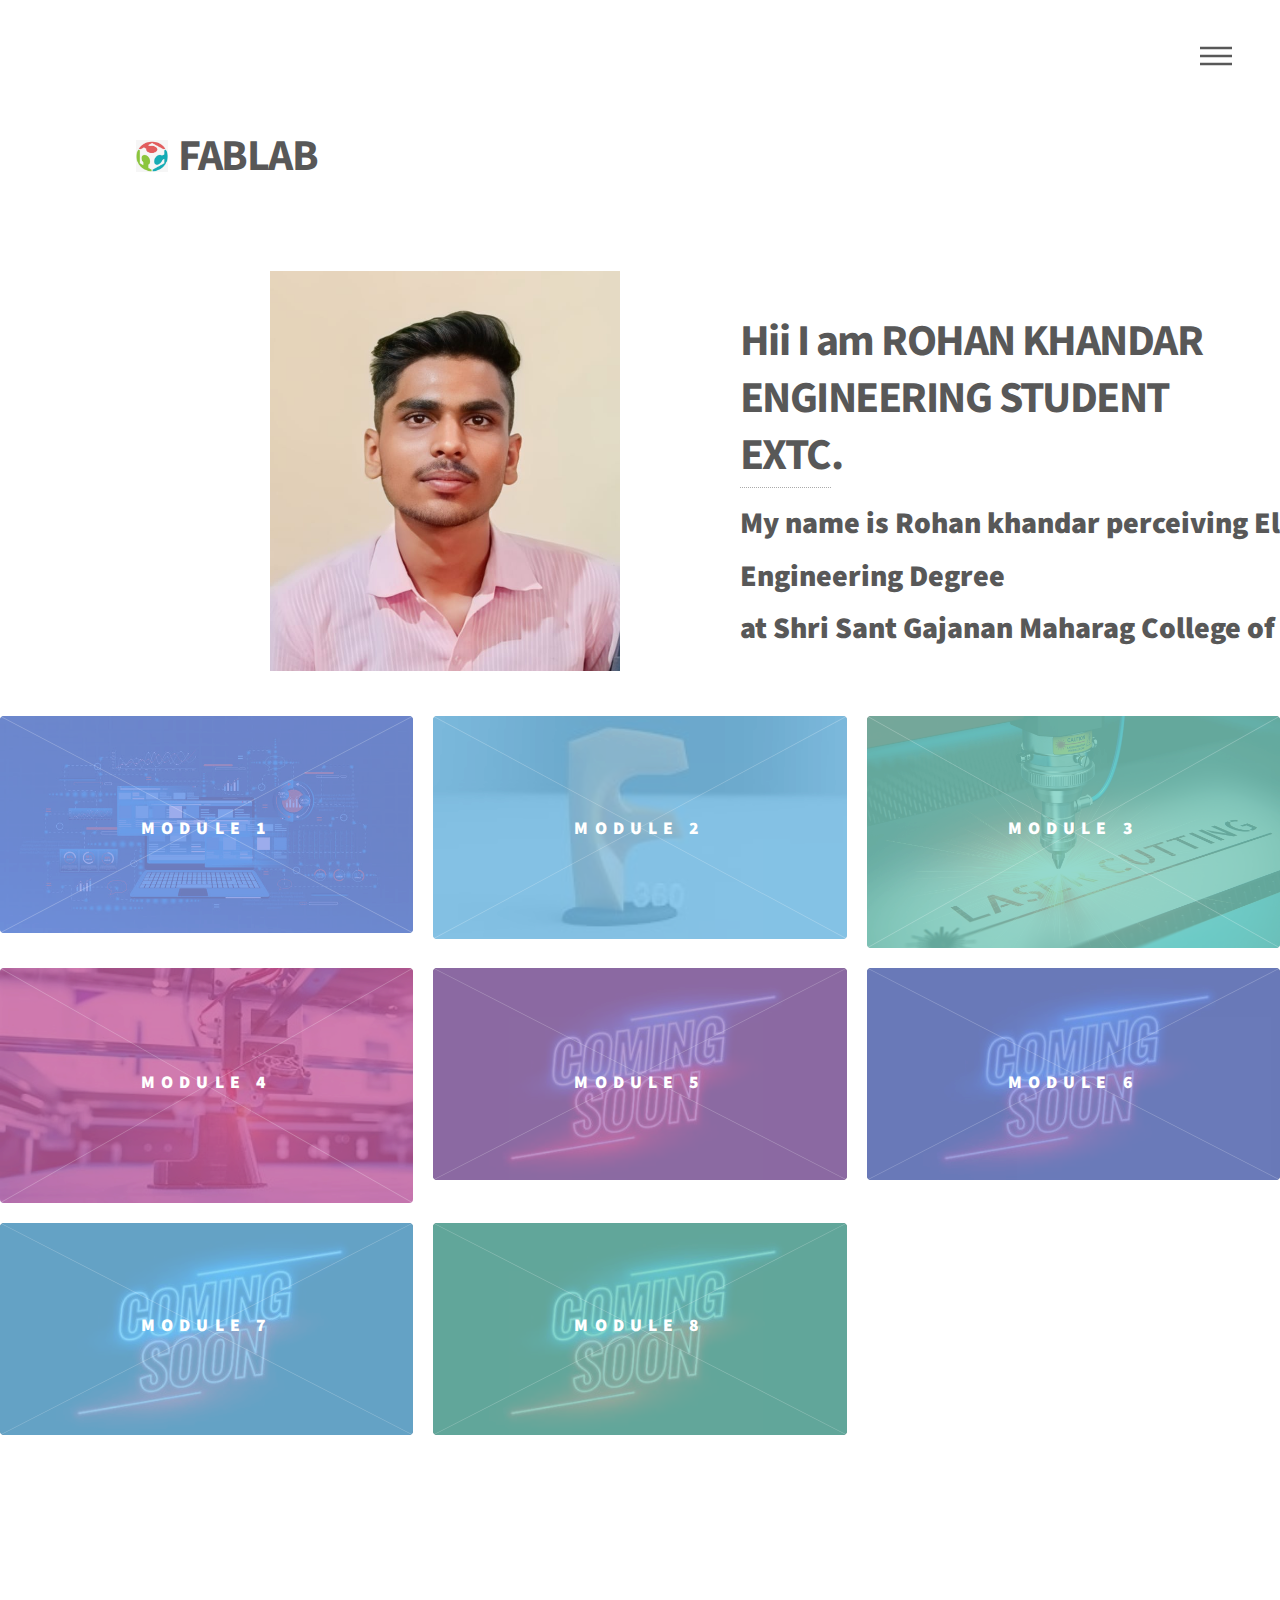
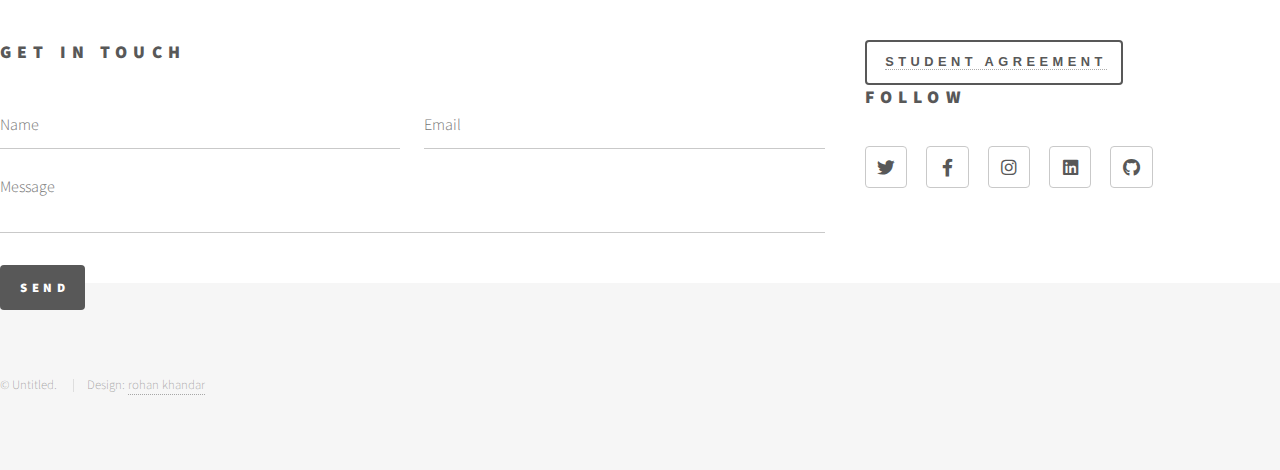
<file: index.html>
<!DOCTYPE HTML>
<!--
	Phantom by HTML5 UP
	html5up.net | @ajlkn
	Free for personal and commercial use under the CCA 3.0 license (html5up.net/license)
-->
<html>

<head>
	<title>PORTFOLIO</title>
	<meta charset="utf-8" />
	<meta name="viewport" content="width=device-width, initial-scale=1, user-scalable=no" />
	<link rel="stylesheet" href="assets/css/main.css" />
	<noscript>
		<link rel="stylesheet" href="assets/css/noscript.css" />
	</noscript>
</head>

<body class="is-preload">
	<!-- Wrapper -->
	<div id="wrapper">

		<!-- Header -->
		<header id="header">
			<div class="inner">

				<!-- Logo -->
				<a href="./index.html" class="logo">
					<span class="symbol"><img src="mylo.png" style="margin-bottom: 46px;" /></span><span class="title">
						<h1>FABLAB</h1>
					</span>
				</a>

				<!-- Nav -->
				<nav>
					<ul>
						<li><a href="#menu">Menu</a></li>
					</ul>
				</nav>

			</div>
		</header>

		<!-- Menu -->
		<nav id="menu">
			<h2>Menu</h2>
			<ul>
				<li><a href="./index.html">Home</a></li>
				<li><a href="./index.html">about me</a></li>
				<li><a href="./generic.html">Web Development</a></li>
				<li><a href="./generic.html">Web Development</a></li>
				<li><a href="./cutting.html">Laser Cutting</a></li>
				<li><a href="./auto.html">Fusion</a></li>
				<li><a href="./3d printing.html">3D Printing</a></li>
			</ul>
		</nav>

		<!-- Main -->
		<div id="main">

			<img src="./PROFILE IMG.jpg" alt=""
				style="margin-left: 270px;border-left-style: solid;margin-bottom: -367px;margin-right: -45px;padding-right: -49px;padding-top: -27px;border-left-width: -4px;"
				height="400px" width="350px">
			<div class="inner"
				style="border-right-width: 0px;border-right-style: solid;padding-right: -20.5em;border-left-width: -1px;border-left-style: solid;margin-left: 700px;">
				<header>
					<h1>Hii I am ROHAN KHANDAR<br />
						ENGINEERING STUDENT <a href=""> <BR>EXTC</a>.</h1>


					<p style="font-size: 30px;"><b>My name is Rohan khandar perceiving Electronic and Telecommunication
							Engineering Degree <br>at Shri Sant Gajanan Maharag College of Engineering,Shegoan</b></p>
			</div>
			</header>
			<section class="tiles">
				<article class="style6">
					<span class="image">
						<img src="./w1.jpg" alt="" />
					</span>
					<a href="./generic.html">
						<h2>MODULE 1</h2>
						<div class="content">
							<p>
							<H1>WEB DEVELOPMENT</H1>
							</p>
						</div>
					</a>
				</article>
				<article class="style2">
					<span class="image">
						<img src="./fusion.jpg" alt="" />
					</span>
					<a href="./auto.html">
						<h2>MODULE 2</h2>
						<div class="content">
							<p>
							<H1>AUTO CAD</H1>
							</p>
						</div>
					</a>
				</article>
				<article class="style3">
					<span class="image">
						<img src="./laser cutting.jpg" alt="" />
					</span>
					<a href="./cutting.html">
						<h2>MODULE 3</h2>
						<div class="content">
							<p>
							<H1>LASER CUTTING</H1>
							</p>
						</div>
					</a>
				</article>
				<article class="style4">
					<span class="image">
						<img src="./3d p.jpeg" alt="" />
					</span>
					<a href="./3d printing.html ">
						<h2>MODULE 4</h2>
						<div class="content">
							<p>
							<H1>3D PRINTING</H1>
							</p>
						</div>
					</a>
				</article>
				<article class="style5">
					<span class="image">
						<img src="./coming soon.jpeg" alt="" />
					</span>
					<a href="./5.html">
						<h2>MODULE 5</h2>
						<div class="content">
							<p>
							<H1>@</H1>
							</p>
						</div>
					</a>
				</article>
				<article class="style6">
					<span class="image">
						<img src="./coming soon.jpeg" alt="" />
					</span>
					<a href="./6.html">
						<h2>MODULE 6</h2>
						<div class="content">
							<p>
								#
							</p>
						</div>
					</a>
				</article>
				<article class="style2">
					<span class="image">
						<img src="./coming soon.jpeg" alt="" />
					</span>
					<a href="./7.html">
						<h2>MODULE 7</h2>
						<div class="content">
							<p>
							<H1>$</H1>
							</p>
						</div>
					</a>
				</article>
				<article class="style3">
					<span class="image">
						<img src="./coming soon.jpeg" alt="" />
					</span>
					<a href="./8.html">
						<h2>MODULE 8</h2>
						<div class="content">
							<p>
							<H1>&</H1>
							</p>
						</div>
					</a>
				</article>

			</section>
		</div>
	</div>

	<!-- Footer -->
	<footer id="footer" style="margin-top: 352px">
		<div class="inner">
			<section>
				<h2>Get in touch</h2>
				<form method="post" action="#">
					<div class="fields">
						<div class="field half">
							<input type="text" name="name" id="name" placeholder="Name" />
						</div>
						<div class="field half">
							<input type="email" name="email" id="email" placeholder="Email" />
						</div>
						<div class="field">
							<textarea name="message" id="message" placeholder="Message"></textarea>
						</div>
					</div>
					<ul class="actions">
						<li><input type="submit" value="Send" class="primary" /></li>
					</ul>
				</form>
			</section>

			<section>
				<button> <a href="./student aggrement.txt  ">student agreement</a> </h2></button>
				<h2>Follow</h2>
				<ul class="icons">
					<li><a href="" class="icon brands style2 fa-twitter"><span class="label">Twitter</span></a></li>
					<li><a href="" class="icon brands style2 fa-facebook-f"><span class="label">Facebook</span></a></li>
					<li><a href="https://www.instagram.com/i.am.rohankhandar.17/"
							class="icon brands style2 fa-instagram"><span class="label">Instagram</span></a></li>
					<li><a href="https://www.linkedin.com/in/rohan-khandar-8092052a4?utm_source=share&utm_campaign=share_via&utm_content=profile&utm_medium=android_app"
							class="icon brands style2 fa-linkedin"><span class="label">linkedin</span></a></li>
					<li><a href="" class="icon brands style2 fa-github"><span class="label">GitHub</span></a></li>

			</section>
			<ul class="copyright">
				<li>&copy; Untitled.</li>
				<li>Design: <a href="">rohan khandar</a></li>
			</ul>
		</div> 
	</div> 
	</footer>

	</div> 

	<!-- Scripts -->
	<script src="assets/js/jquery.min.js"></script>
	<script src="assets/js/browser.min.js"></script>
	<script src="assets/js/breakpoints.min.js"></script>
	<script src="assets/js/util.js"></script>
	<script src="assets/js/main.js"></script>

</body>

</html>
</file>
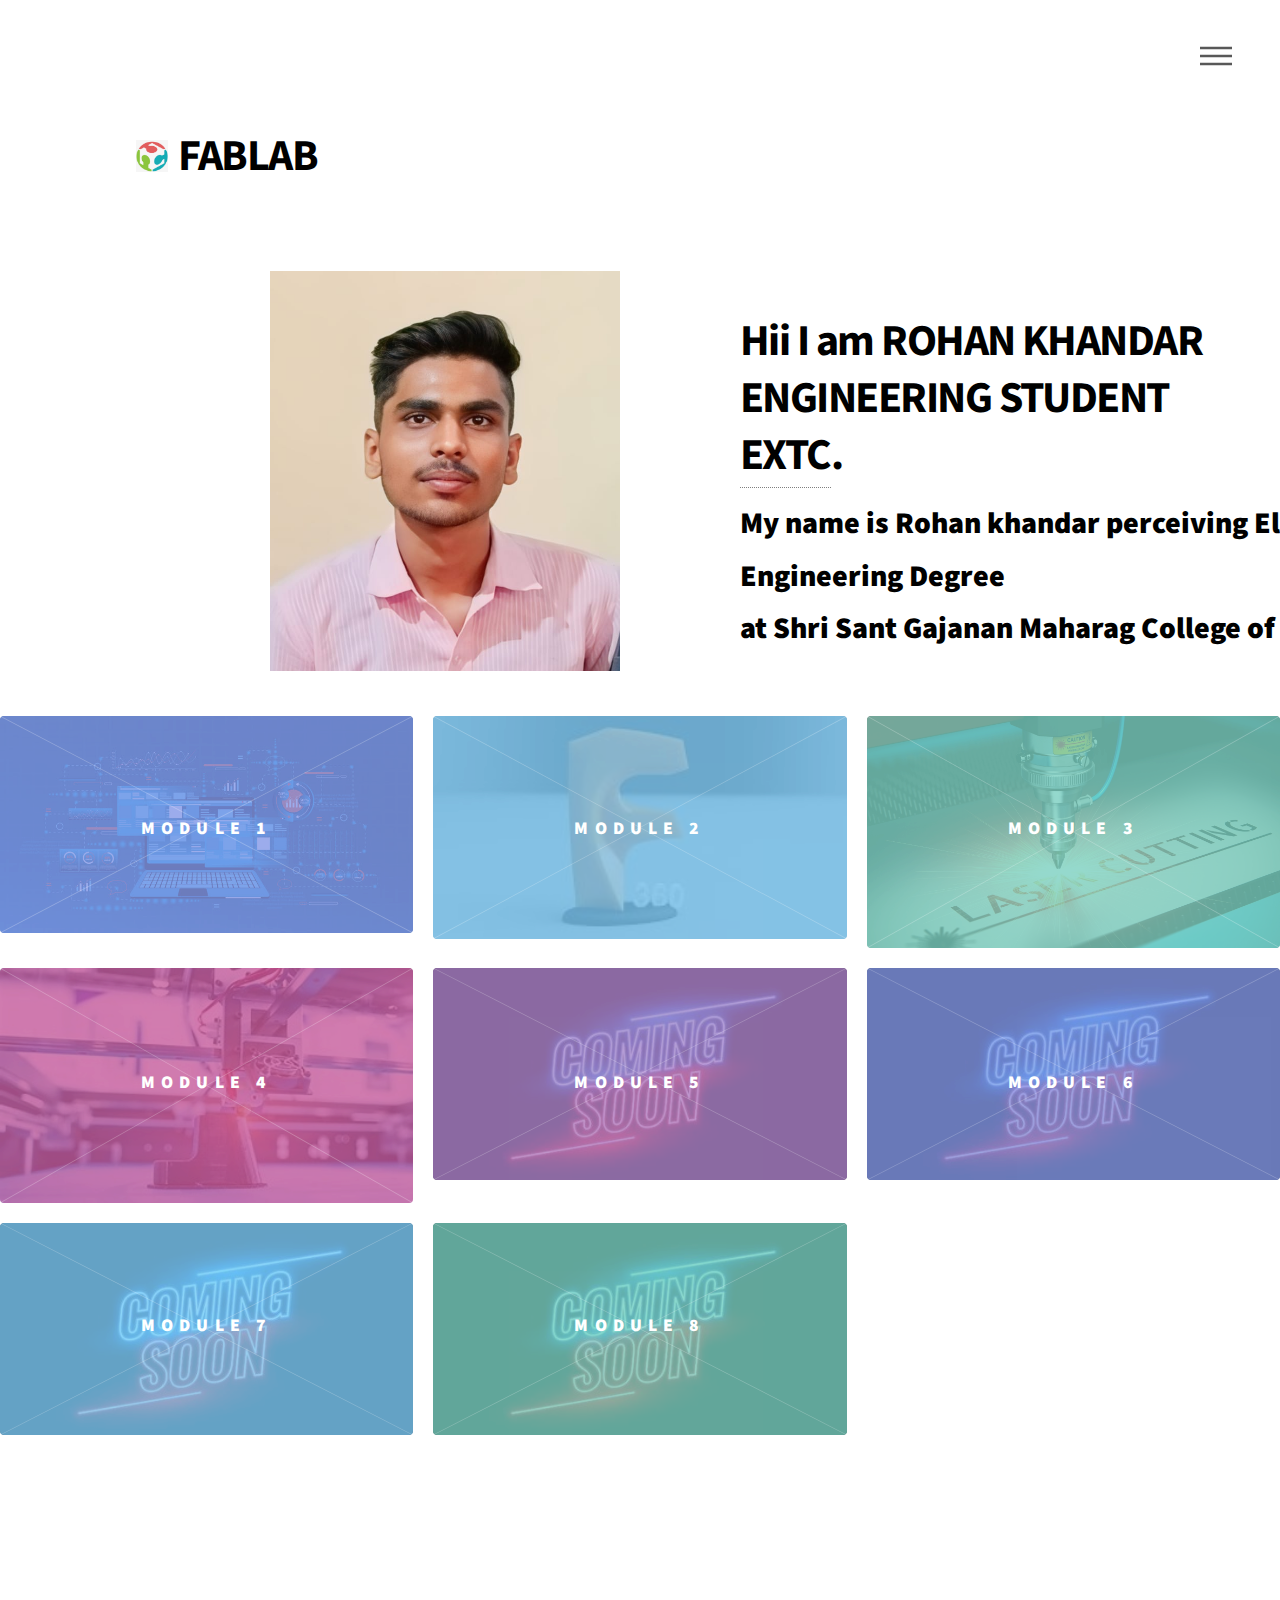
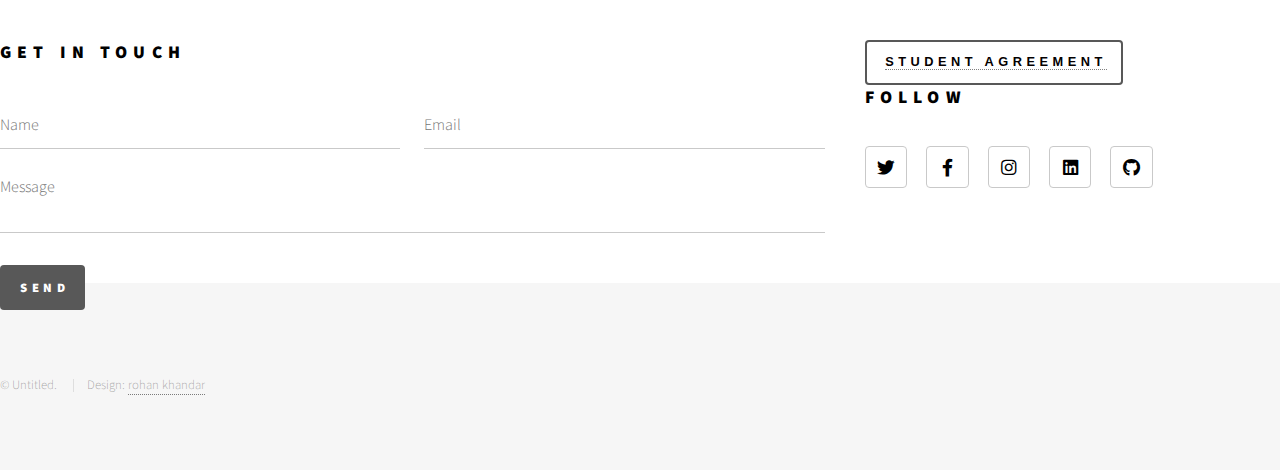
<file: html5up-phantom/index.html>
<!DOCTYPE HTML>
<!--
	Phantom by HTML5 UP
	html5up.net | @ajlkn
	Free for personal and commercial use under the CCA 3.0 license (html5up.net/license)
-->
<html>

<head>
	<title>PORTFOLIO</title>
	<meta charset="utf-8" />
	<meta name="viewport" content="width=device-width, initial-scale=1, user-scalable=no" />
	<link rel="stylesheet" href="assets/css/main.css" />
	<noscript>
		<link rel="stylesheet" href="assets/css/noscript.css" />
	</noscript>
</head>

<body class="is-preload">
	<!-- Wrapper -->
	<div id="wrapper">

		<!-- Header -->
		<header id="header">
			<div class="inner">

				<!-- Logo -->
				<a href="./index.html" class="logo">
					<span class="symbol"><img src="mylo.png" style="margin-bottom: 46px;" /></span><span class="title">
						<h1>FABLAB</h1>
					</span>
				</a>

				<!-- Nav -->
				<nav>
					<ul>
						<li><a href="#menu">Menu</a></li>
					</ul>
				</nav>

			</div>
		</header>

		<!-- Menu -->
		<nav id="menu">
			<h2>Menu</h2>
			<ul>
				<li><a href="./index.html">Home</a></li>
				<li><a href="./index.html">about me</a></li>
				<li><a href="./generic.html">Web Development</a></li>
				<li><a href="./generic.html">Web Development</a></li>
				<li><a href="./cutting.html">Laser Cutting</a></li>
				<li><a href="./auto.html">Fusion</a></li>
				<li><a href="./3d printing.html">3D Printing</a></li>
			</ul>
		</nav>

		<!-- Main -->
		<div id="main">

			<img src="./PROFILE IMG.jpg" alt=""
				style="margin-left: 270px;border-left-style: solid;margin-bottom: -367px;margin-right: -45px;padding-right: -49px;padding-top: -27px;border-left-width: -4px;"
				height="400px" width="350px">
			<div class="inner"
				style="border-right-width: 0px;border-right-style: solid;padding-right: -20.5em;border-left-width: -1px;border-left-style: solid;margin-left: 700px;">
				<header>
					<h1>Hii I am ROHAN KHANDAR<br />
						ENGINEERING STUDENT <a href=""> <BR>EXTC</a>.</h1>


					<p style="font-size: 30px;"><b>My name is Rohan khandar perceiving Electronic and Telecommunication
							Engineering Degree <br>at Shri Sant Gajanan Maharag College of Engineering,Shegoan</b></p>
			</div>
			</header>
			<section class="tiles">
				<article class="style6">
					<span class="image">
						<img src="./w1.jpg" alt="" />
					</span>
					<a href="./generic.html">
						<h2>MODULE 1</h2>
						<div class="content">
							<p>
							<H1>WEB DEVELOPMENT</H1>
							</p>
						</div>
					</a>
				</article>
				<article class="style2">
					<span class="image">
						<img src="./fusion.jpg" alt="" />
					</span>
					<a href="./auto.html">
						<h2>MODULE 2</h2>
						<div class="content">
							<p>
							<H1>AUTO CAD</H1>
							</p>
						</div>
					</a>
				</article>
				<article class="style3">
					<span class="image">
						<img src="./laser cutting.jpg" alt="" />
					</span>
					<a href="./cutting.html">
						<h2>MODULE 3</h2>
						<div class="content">
							<p>
							<H1>LASER CUTTING</H1>
							</p>
						</div>
					</a>
				</article>
				<article class="style4">
					<span class="image">
						<img src="./3d p.jpeg" alt="" />
					</span>
					<a href="./3d printing.html ">
						<h2>MODULE 4</h2>
						<div class="content">
							<p>
							<H1>3D PRINTING</H1>
							</p>
						</div>
					</a>
				</article>
				<article class="style5">
					<span class="image">
						<img src="./coming soon.jpeg" alt="" />
					</span>
					<a href="./5.html">
						<h2>MODULE 5</h2>
						<div class="content">
							<p>
							<H1>@</H1>
							</p>
						</div>
					</a>
				</article>
				<article class="style6">
					<span class="image">
						<img src="./coming soon.jpeg" alt="" />
					</span>
					<a href="./6.html">
						<h2>MODULE 6</h2>
						<div class="content">
							<p>
								#
							</p>
						</div>
					</a>
				</article>
				<article class="style2">
					<span class="image">
						<img src="./coming soon.jpeg" alt="" />
					</span>
					<a href="./7.html">
						<h2>MODULE 7</h2>
						<div class="content">
							<p>
							<H1>$</H1>
							</p>
						</div>
					</a>
				</article>
				<article class="style3">
					<span class="image">
						<img src="./coming soon.jpeg" alt="" />
					</span>
					<a href="./8.html">
						<h2>MODULE 8</h2>
						<div class="content">
							<p>
							<H1>&</H1>
							</p>
						</div>
					</a>
				</article>

			</section>
		</div>
	</div>

	<!-- Footer -->
	<footer id="footer" style="margin-top: 352px">
		<div class="inner">
			<section>
				<h2>Get in touch</h2>
				<form method="post" action="#">
					<div class="fields">
						<div class="field half">
							<input type="text" name="name" id="name" placeholder="Name" />
						</div>
						<div class="field half">
							<input type="email" name="email" id="email" placeholder="Email" />
						</div>
						<div class="field">
							<textarea name="message" id="message" placeholder="Message"></textarea>
						</div>
					</div>
					<ul class="actions">
						<li><input type="submit" value="Send" class="primary" /></li>
					</ul>
				</form>
			</section>

			<section>
				<button> <a href="./student aggrement.txt  ">student agreement</a> </h2></button>
				<h2>Follow</h2>
				<ul class="icons">
					<li><a href="" class="icon brands style2 fa-twitter"><span class="label">Twitter</span></a></li>
					<li><a href="" class="icon brands style2 fa-facebook-f"><span class="label">Facebook</span></a></li>
					<li><a href="https://www.instagram.com/i.am.rohankhandar.17/"
							class="icon brands style2 fa-instagram"><span class="label">Instagram</span></a></li>
					<li><a href="https://www.linkedin.com/in/rohan-khandar-8092052a4?utm_source=share&utm_campaign=share_via&utm_content=profile&utm_medium=android_app"
							class="icon brands style2 fa-linkedin"><span class="label">linkedin</span></a></li>
					<li><a href="" class="icon brands style2 fa-github"><span class="label">GitHub</span></a></li>

			</section>
			<ul class="copyright">
				<li>&copy; Untitled.</li>
				<li>Design: <a href="">rohan khandar</a></li>
			</ul>
		</div> 
	</div> 
	</footer>

	</div> 

	<!-- Scripts -->
	<script src="assets/js/jquery.min.js"></script>
	<script src="assets/js/browser.min.js"></script>
	<script src="assets/js/breakpoints.min.js"></script>
	<script src="assets/js/util.js"></script>
	<script src="assets/js/main.js"></script>

</body>

</html>
</file>
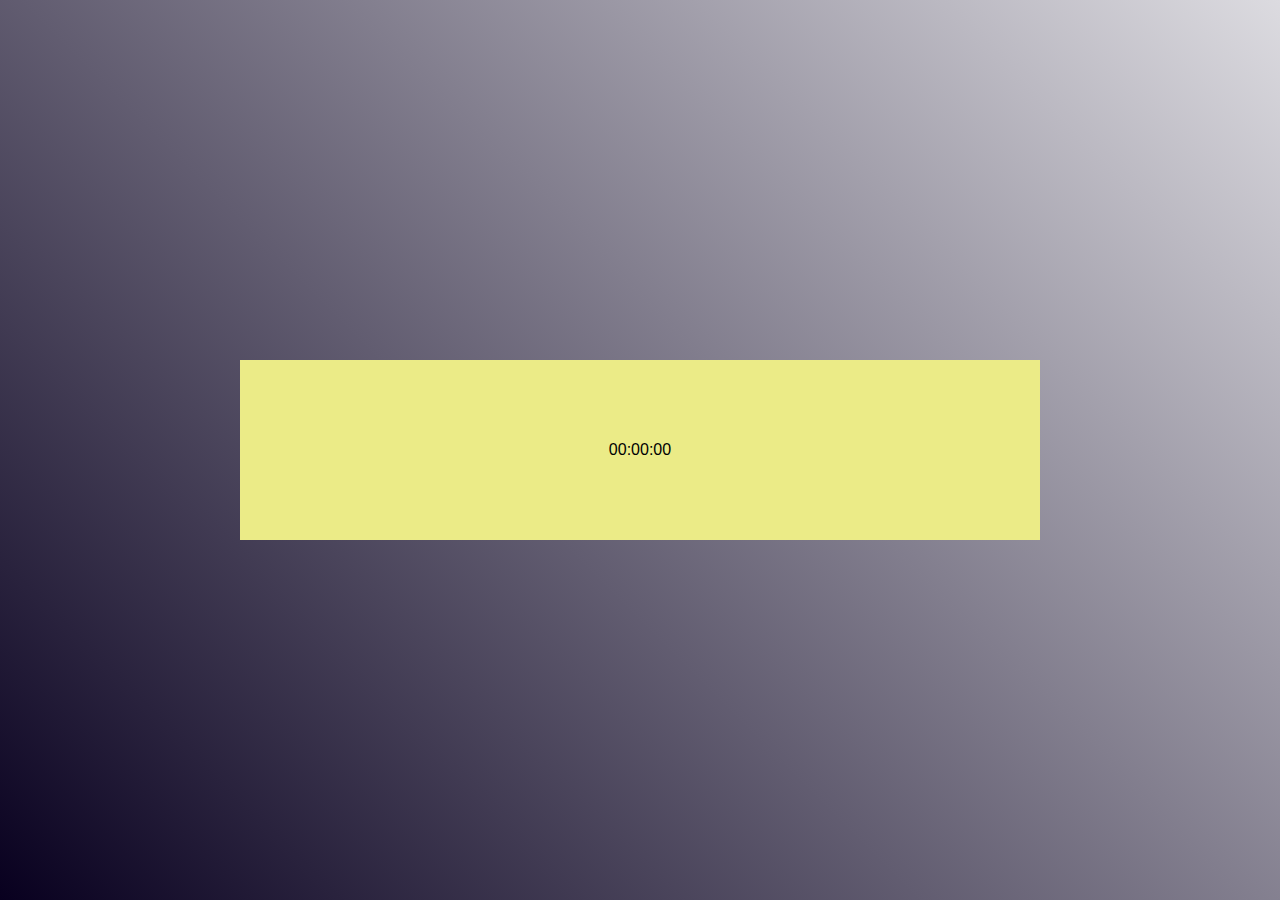
<file: CLOCK.html>
<!DOCTYPE html>
<html lang="en">
<head>
    <meta charset="UTF-8">
    <meta name="viewport" content="width=device-width, initial-scale=1.0">
    <title>Clock</title>
    <link rel="stylesheet" href="style rr.css">
</head>
<body>
    <div class="hero">
        <div class="con">
            <div class="clock">
               <span id="hrs">00</span>
               <span>:</span>
               <span id="min">00</span>
               <span>:</span>
               <span id="sec">00</span>
            </div>
        </div>
    </div>
</body>
<script>

    let hrs = document.getElementById("hrs");
    let min = document.getElementById("min");
    let sec = document.getElementById("sec");

    setInterval(() => {
        let currentTime = new Date();

        hrs.innerHTML = (currentTime.getHours()<10?"0":"") + currentTime.getHours();
        min.innerHTML = (currentTime.getMinutes()<10?"0":"") + currentTime.getMinutes();
        sec.innerHTML = (currentTime.getSeconds()<10?"0":"") + currentTime.getSeconds();

    },1000);
   
</script>
</html>
</file>
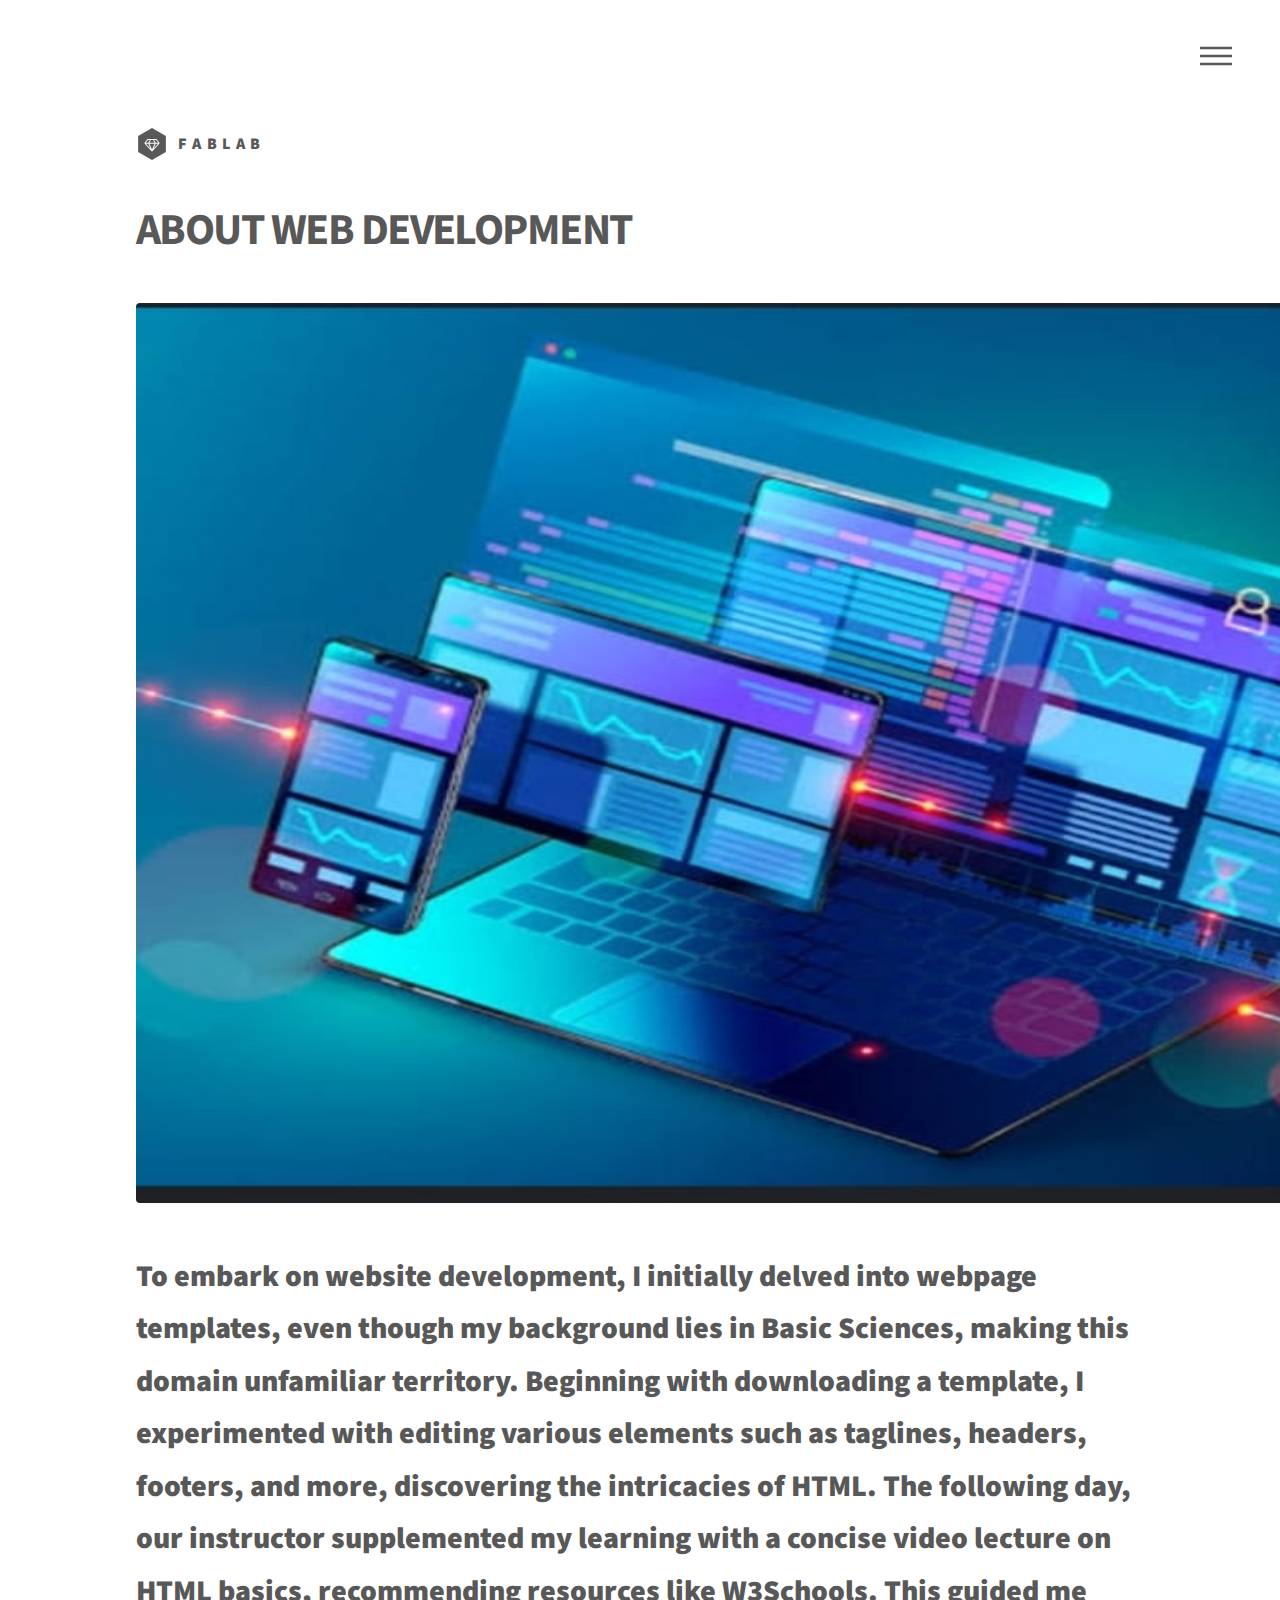
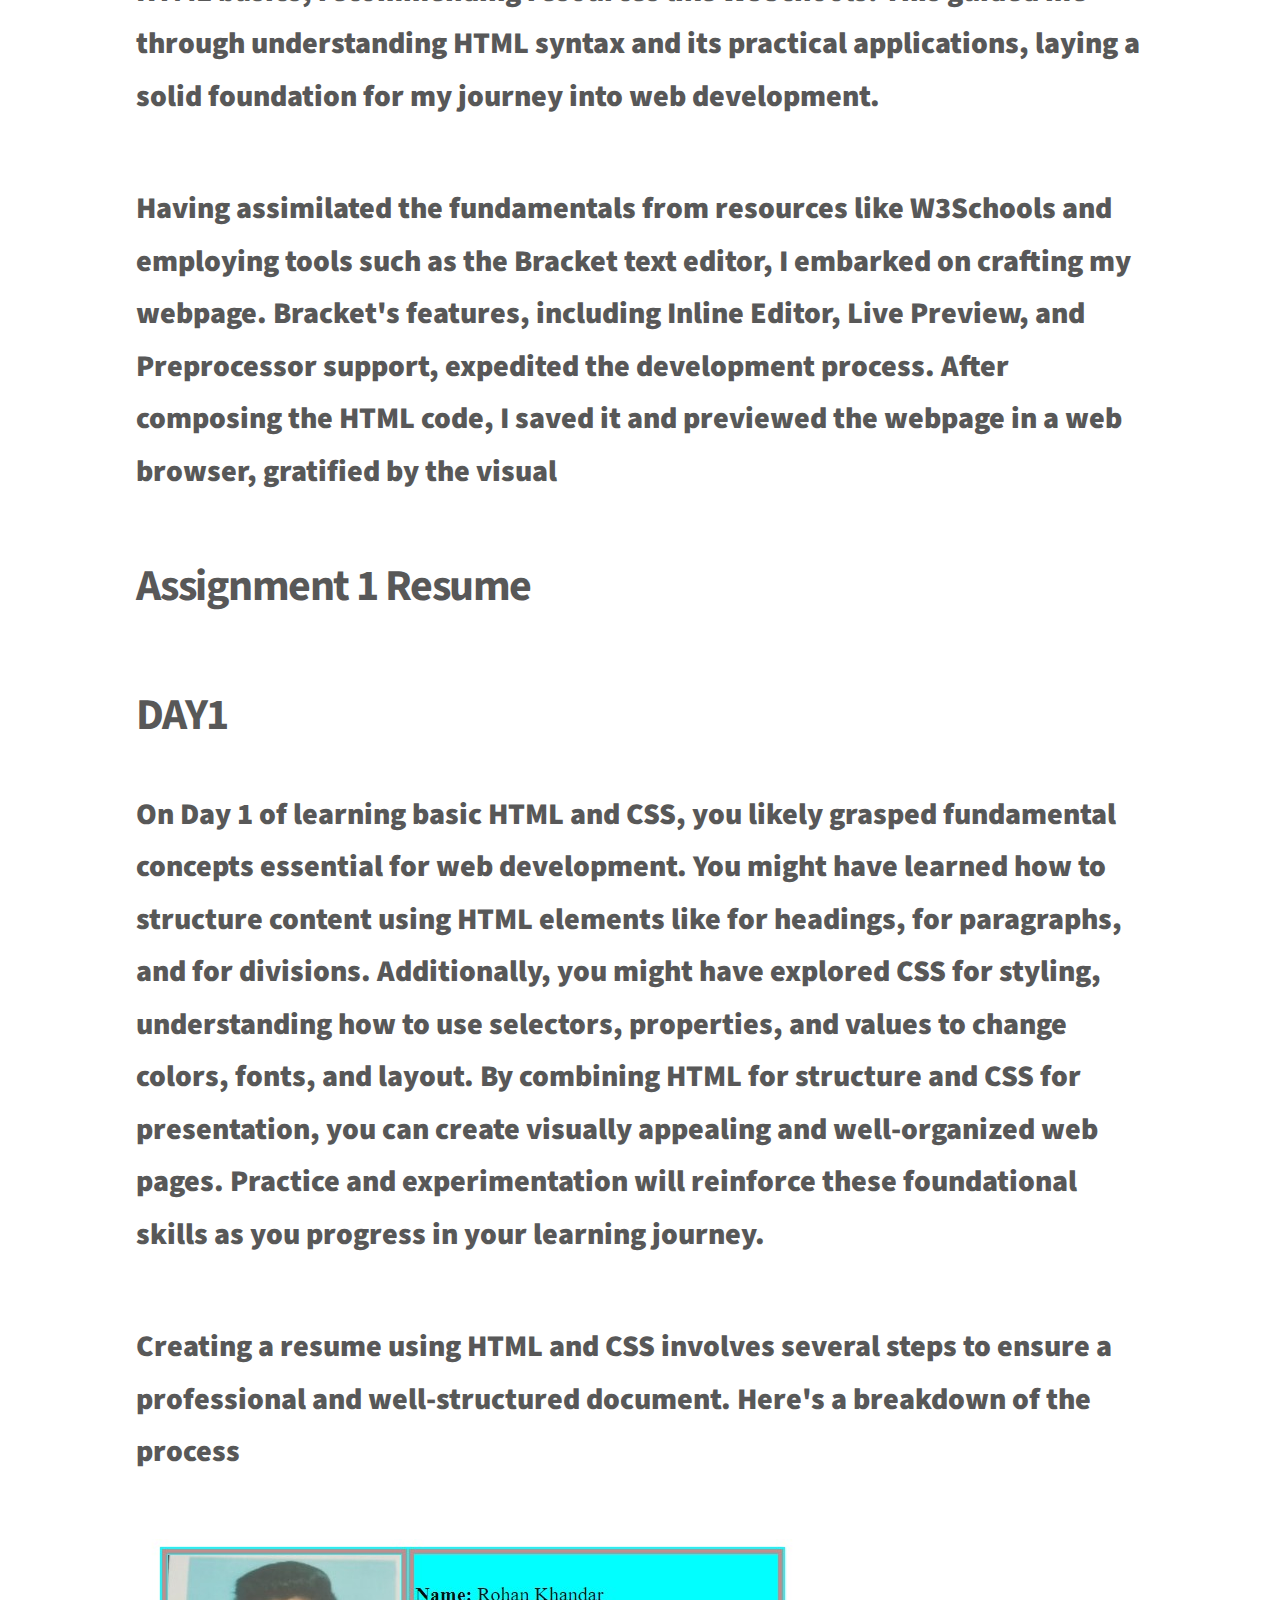
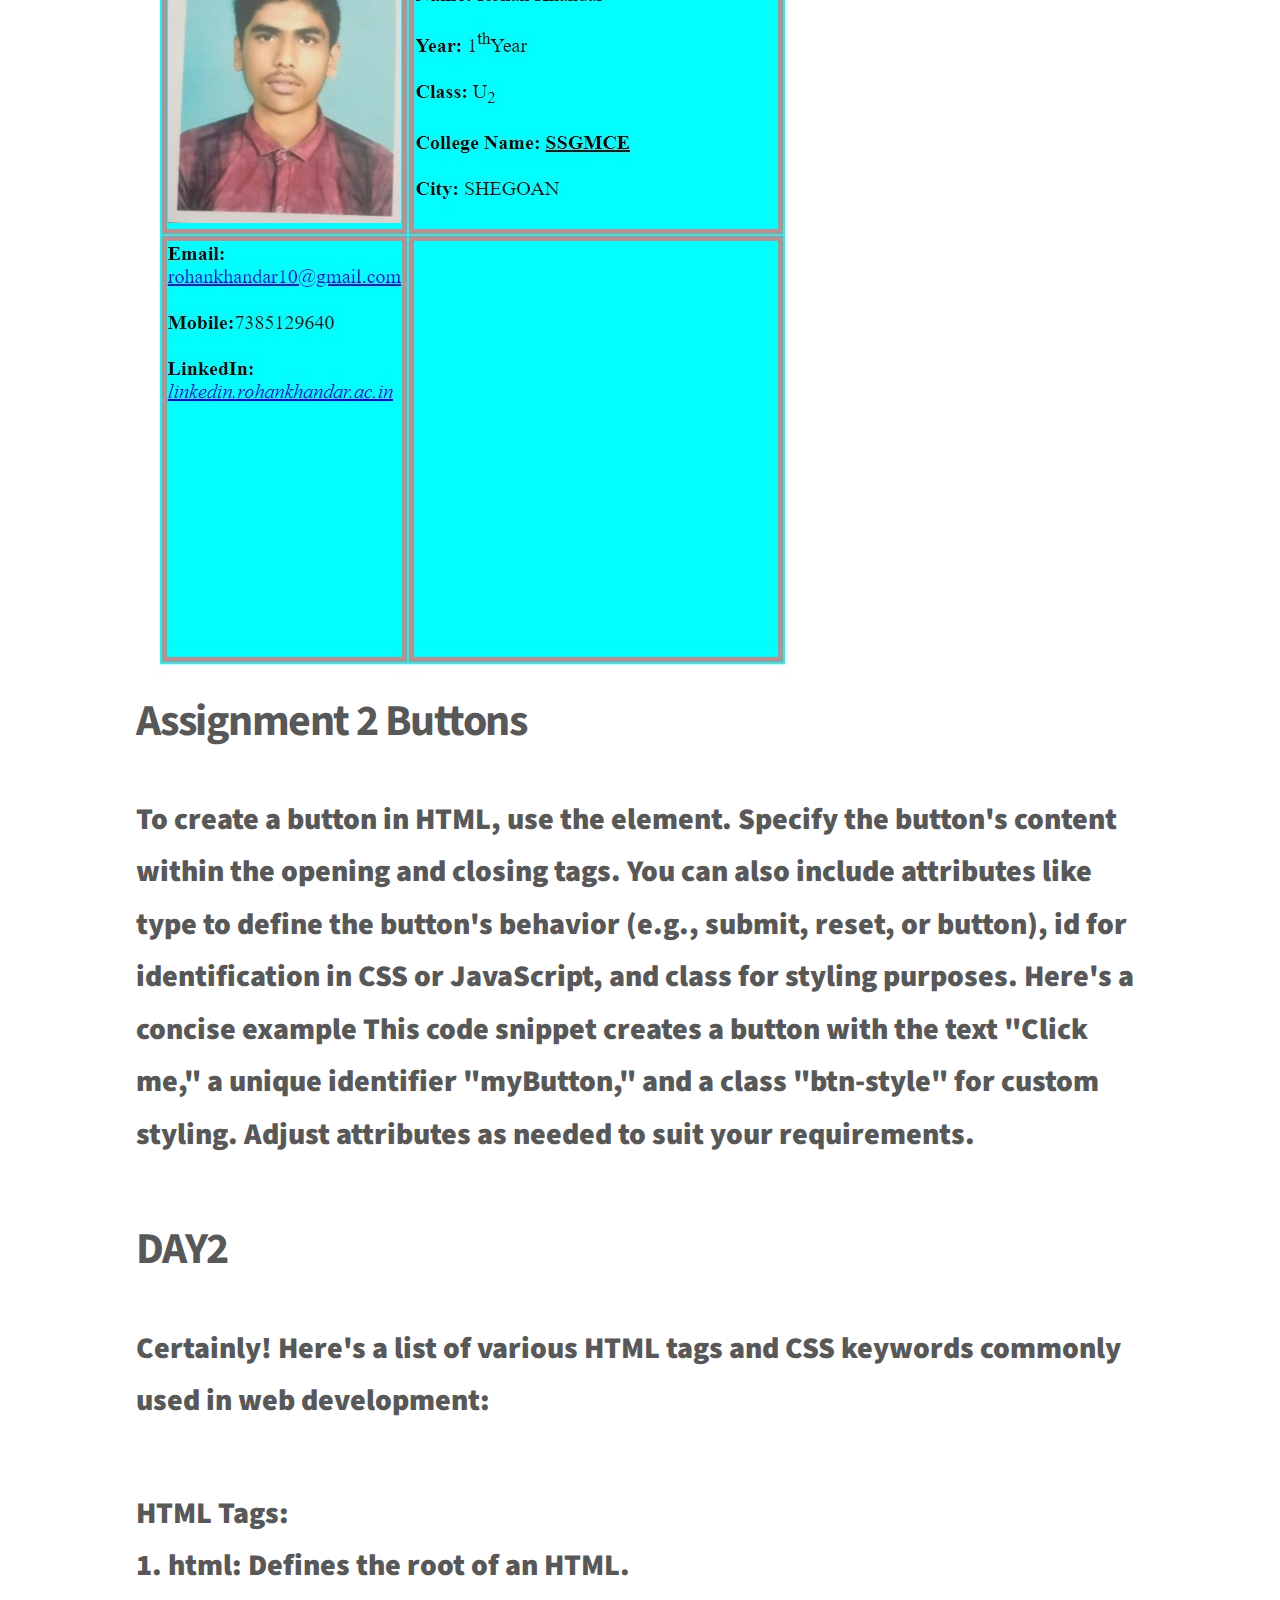
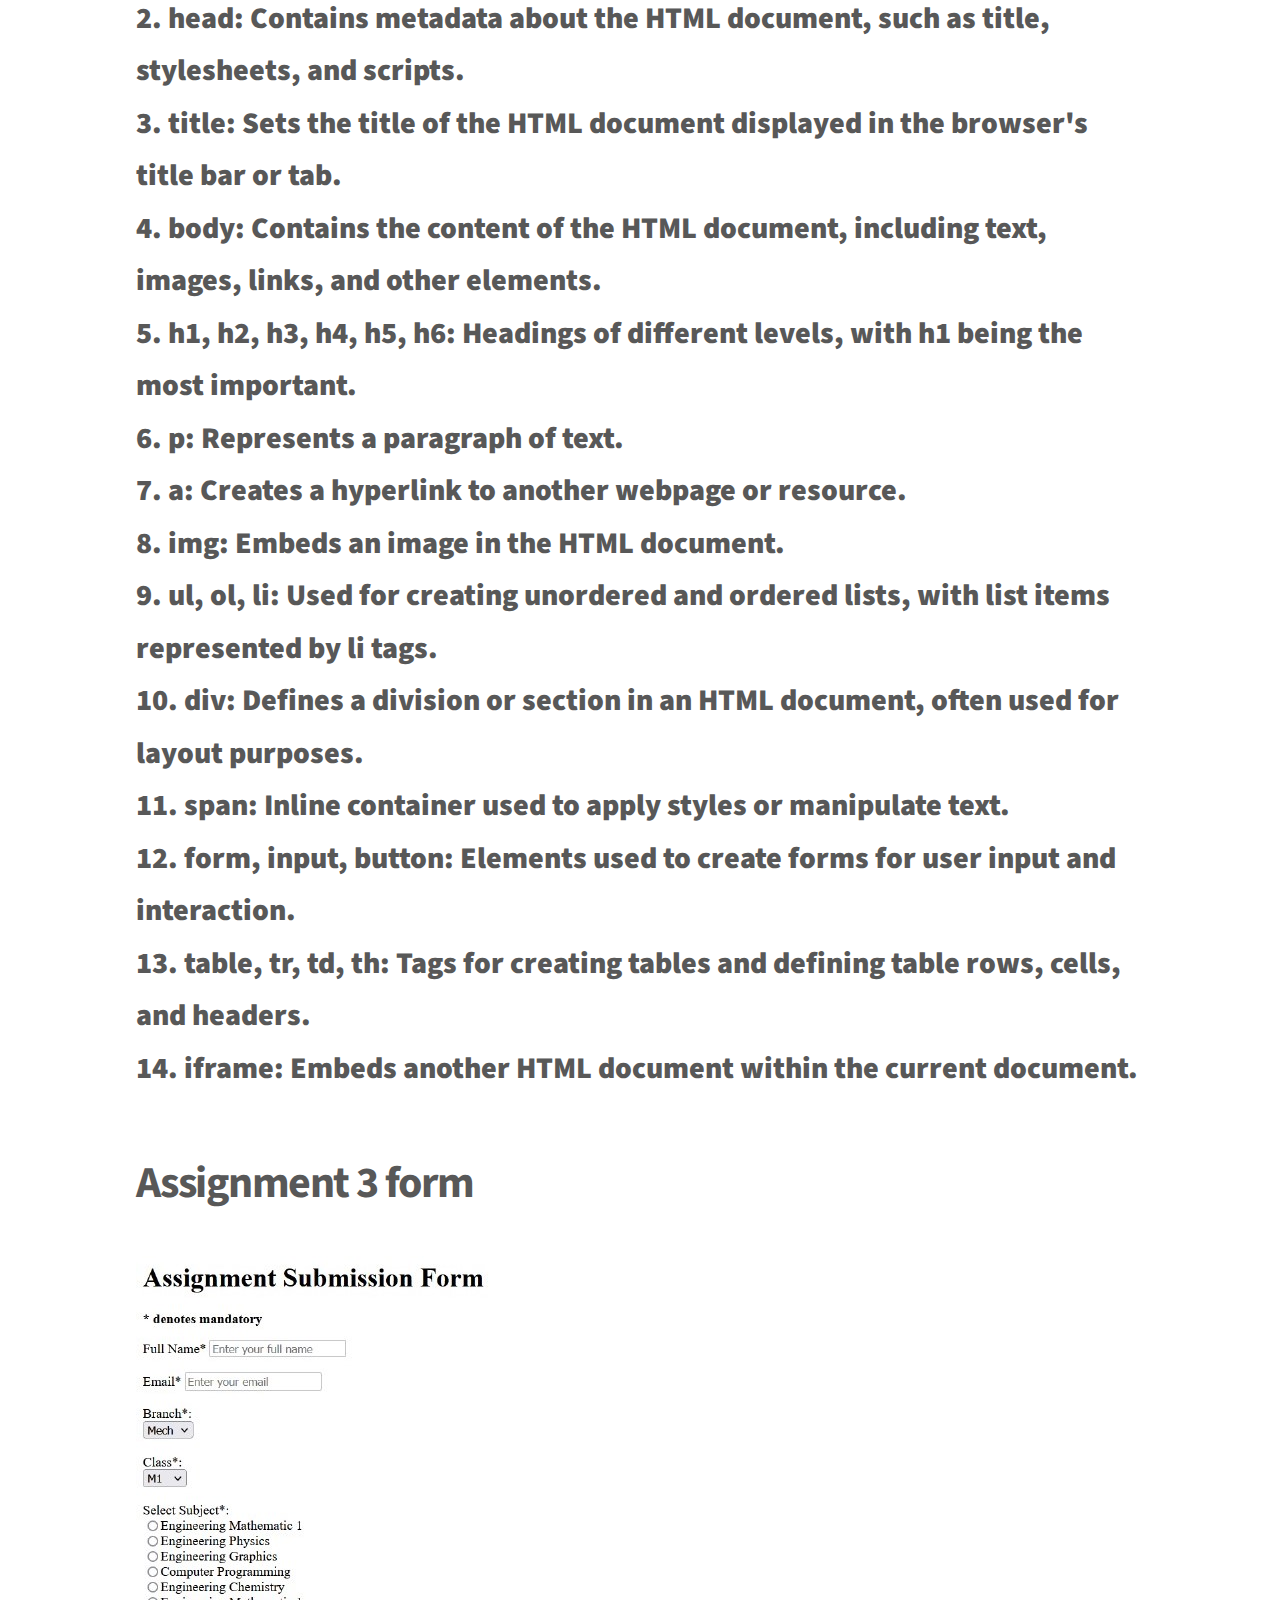
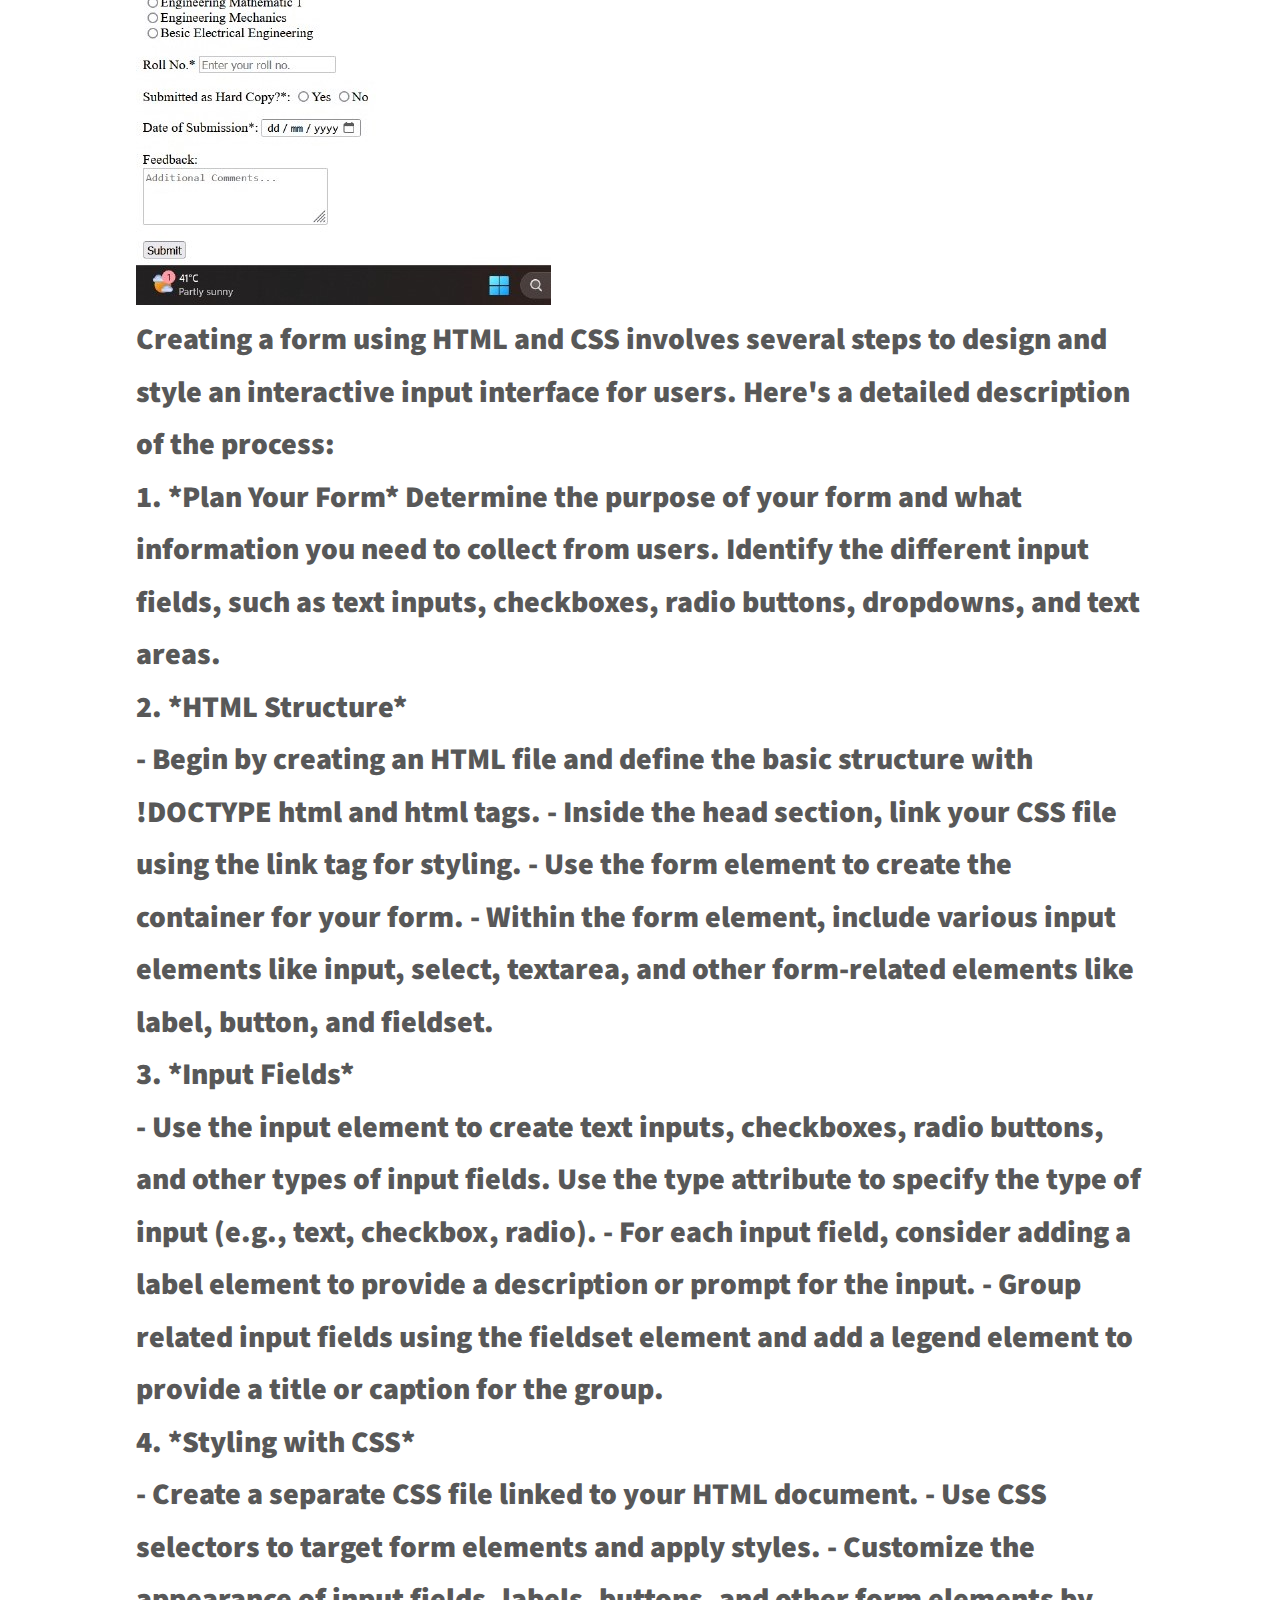
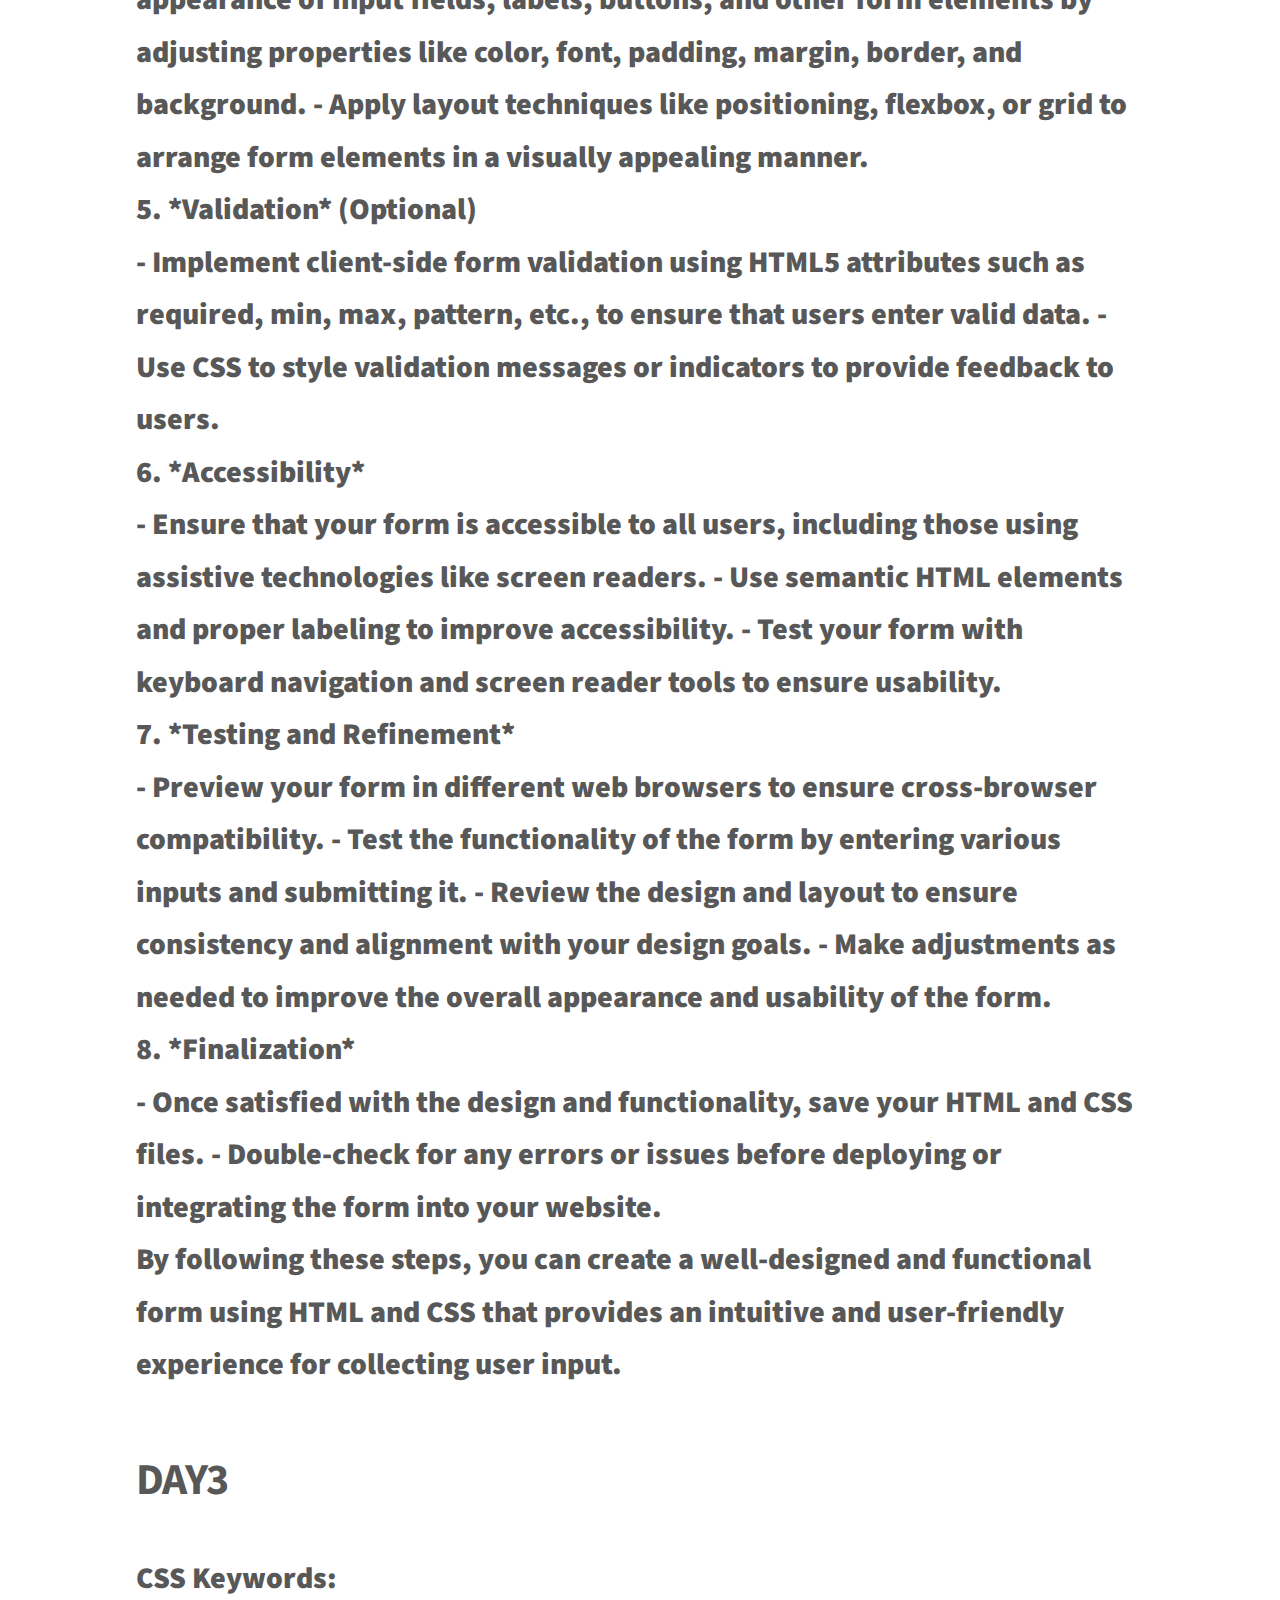
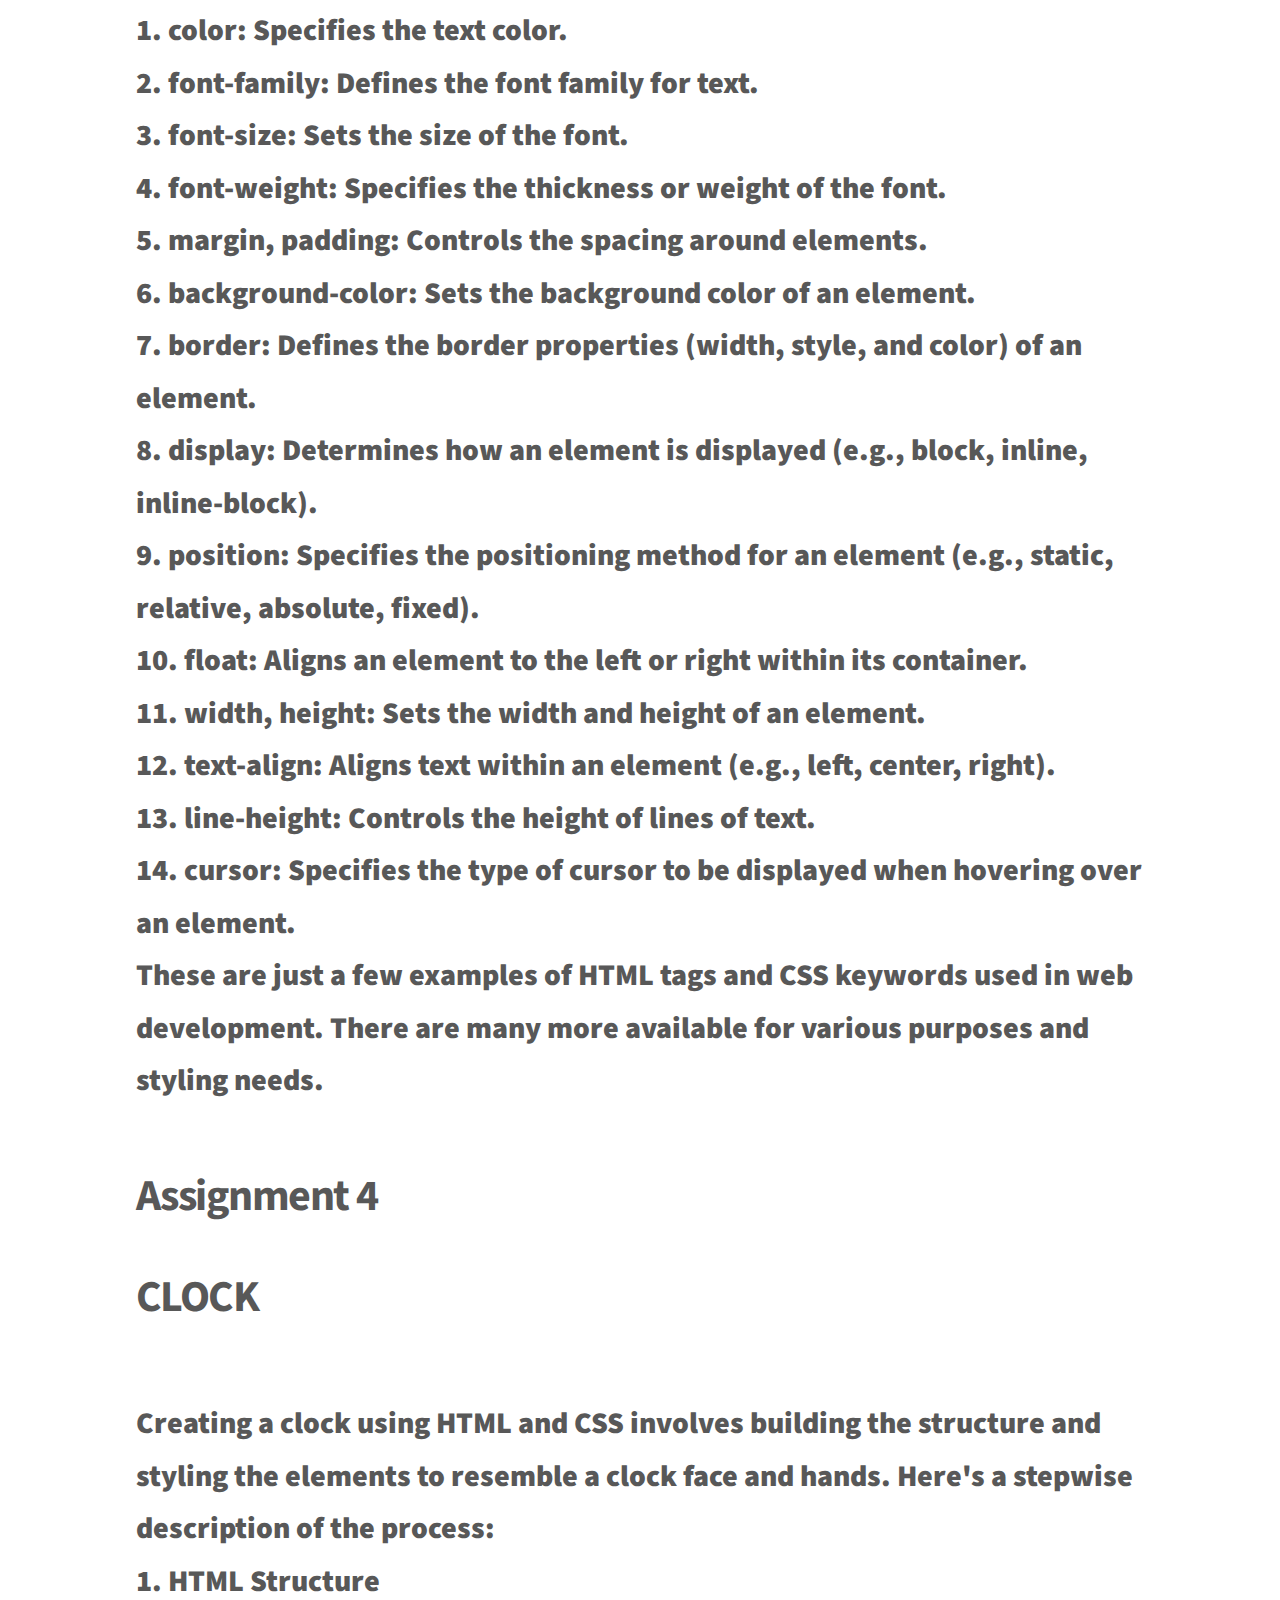
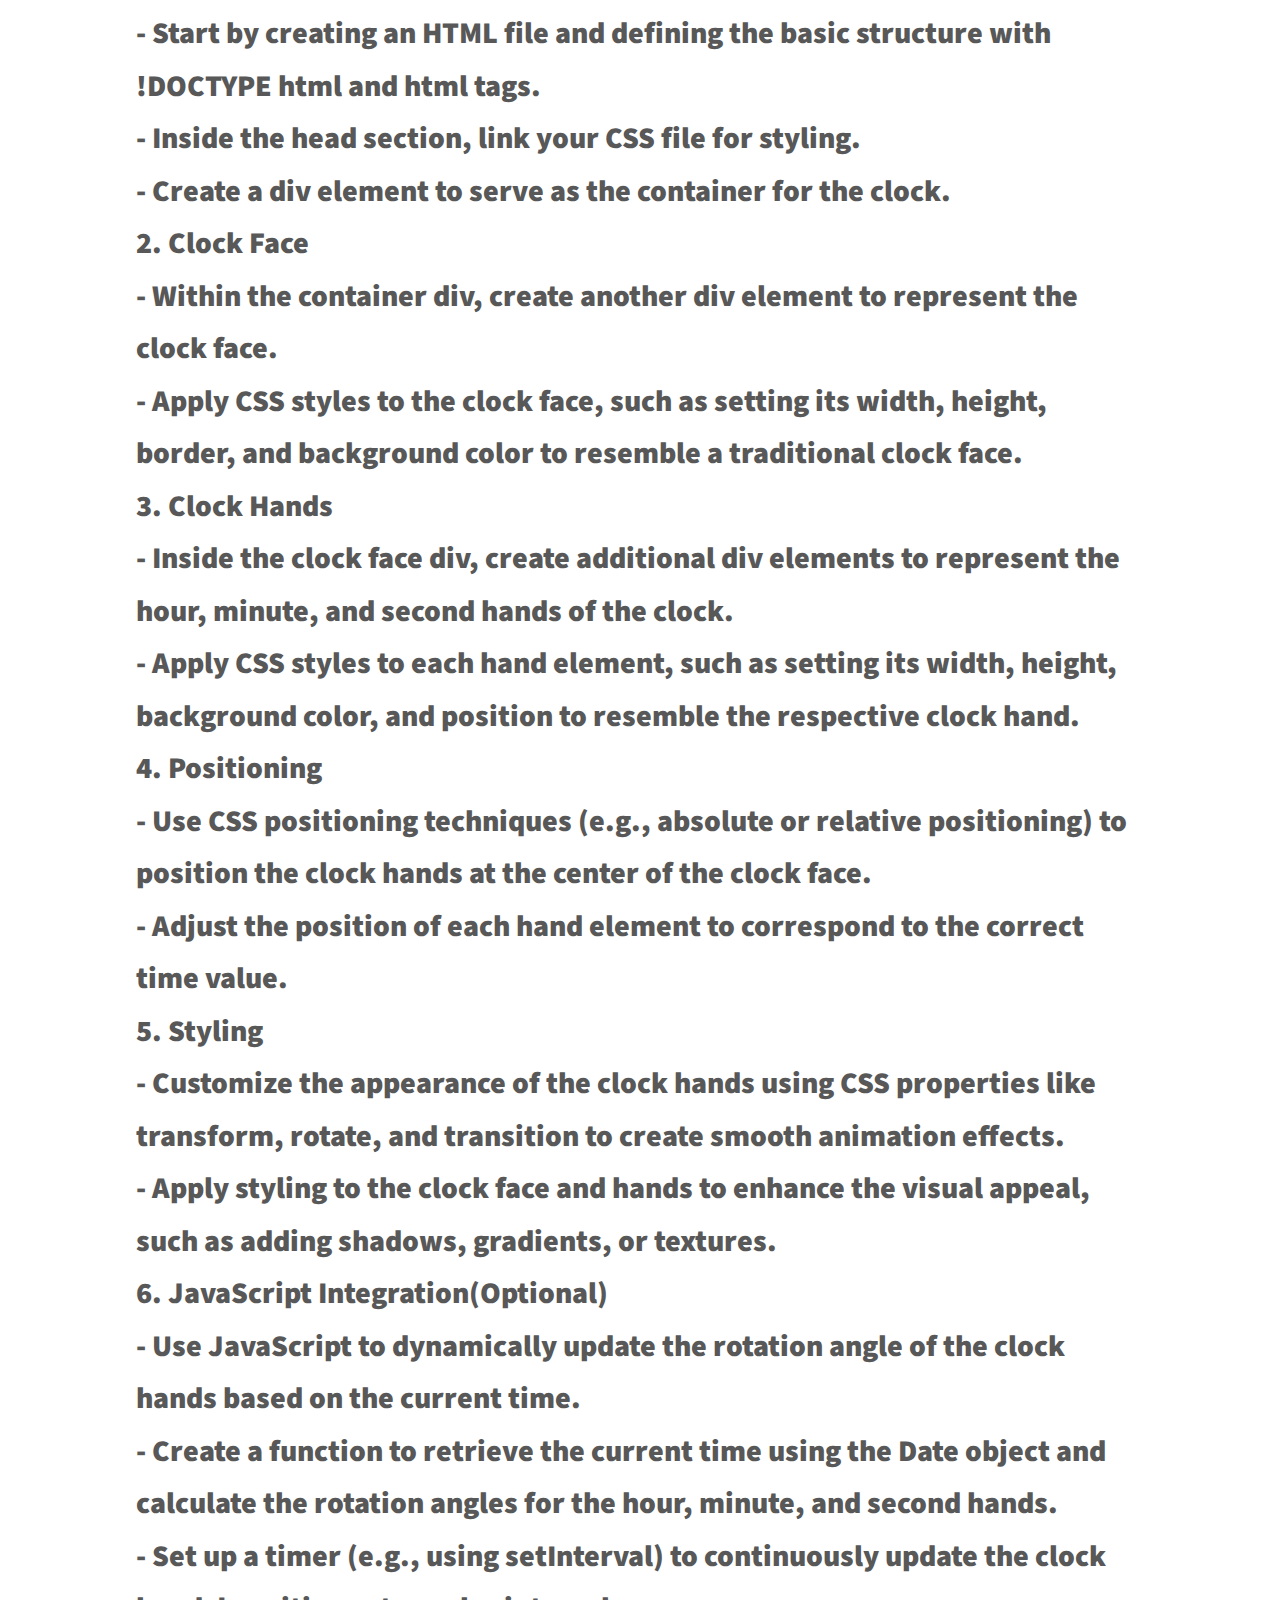
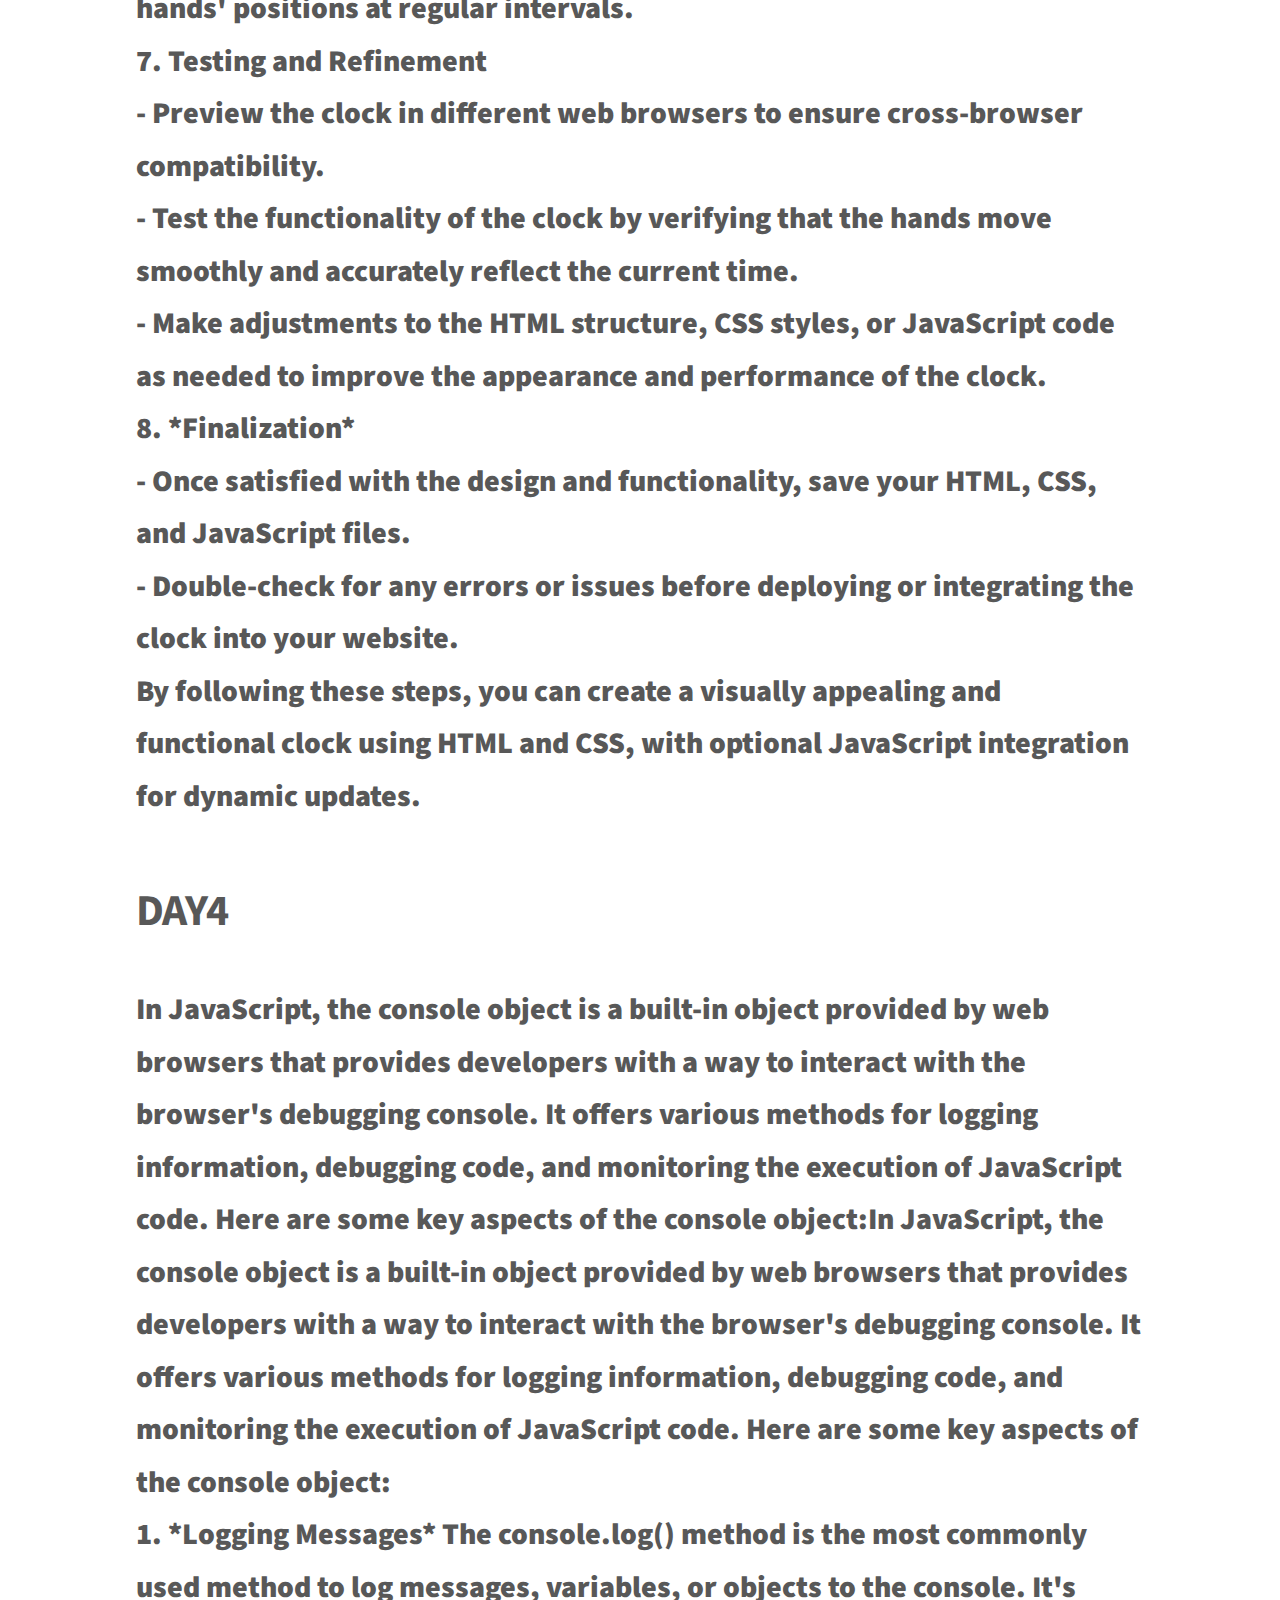
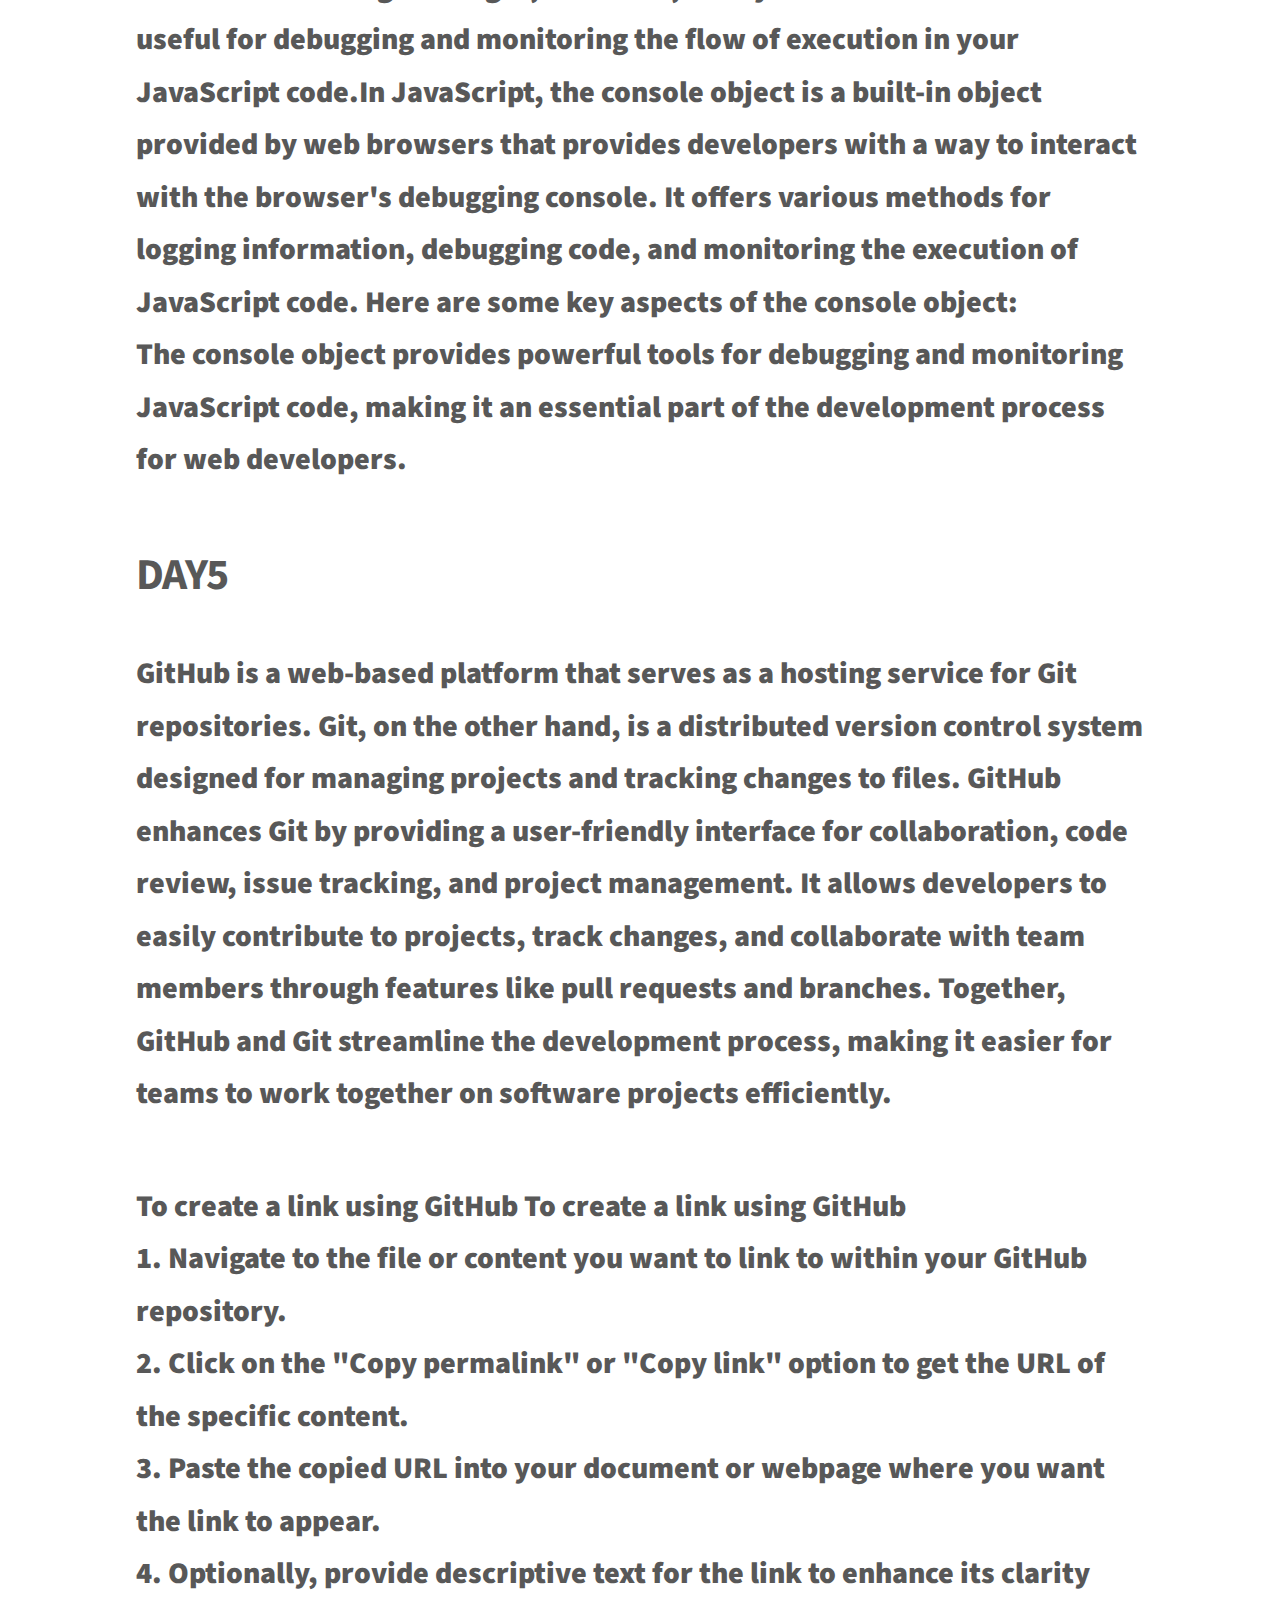
<file: generic.html>
<!DOCTYPE HTML>
<!--
	Phantom by HTML5 UP
	html5up.net | @ajlkn
	Free for personal and commercial use under the CCA 3.0 license (html5up.net/license)
-->
<html>
	<head>
		<title>Generic - </title>
		<meta charset="utf-8" />
		<meta name="viewport" content="width=device-width, initial-scale=1, user-scalable=no" />
		<link rel="stylesheet" href="assets/css/main.css" />
		<noscript><link rel="stylesheet" href="assets/css/noscript.css" /></noscript>
	</head>
	<body class="is-preload">
		<!-- Wrapper -->
			<div id="wrapper">

				<!-- Header -->
					<header id="header">
						<div class="inner">

							<!-- Logo -->
								<a href="index.html" class="logo">
									<span class="symbol"><img src="./images/logo.svg" alt="" /></span><span class="title">Fablab</span>
								</a>

							<!-- Nav -->
								<nav>
									<ul>
										<li><a href="#menu">Menu</a></li>
									</ul>
								</nav>

						</div>
					</header>

				<!-- Menu -->
					<nav id="menu">
						<h2>Menu</h2>
						<ul>
							<li><a href="./index.html">Home</a></li>
							<li><a href="./index.html">about me</a></li>
							
							<li><a href="./cutting.html">Laser Cutting</a></li>
							<li><a href="./auto.html">Fusion</a></li>
							<li><a href="./3d printing.html">3D Printing</a></li>
						</ul>
					</nav>

				<!-- Main -->
					<div id="main">
						<div class="inner">
							<h1>ABOUT WEB DEVELOPMENT</h1>
							<span class="image main"><img src="./images/web.jpg" alt="" style="height: 900PX; width: 1500PX;" /></span>
							<p style="font-size: 30px;"><b>To embark on website development, I initially delved into webpage templates, even though my background lies in Basic Sciences, making this domain unfamiliar territory. Beginning with downloading a template, I experimented with editing various elements such as taglines, headers, footers, and more, discovering the intricacies of HTML. The following day, our instructor supplemented my learning with a concise video lecture on HTML basics, recommending resources like W3Schools. This guided me through understanding HTML syntax and its practical applications, laying a solid foundation for my journey into web development.</b>
							</p>
							<p style="font-size: 30px;"><b>Having assimilated the fundamentals from resources like W3Schools and employing tools such as the Bracket text editor, I embarked on crafting my webpage. Bracket's features, including Inline Editor, Live Preview, and Preprocessor support, expedited the development process. After composing the HTML code, I saved it and previewed the webpage in a web browser, gratified by the visual</b> </h3>
							</p>
							<div>
								<div class="one">
									<h1>Assignment 1 Resume</h1><br>
									<h1>DAY1</h1> 
									<p style="font-size: 30px;"><b>On Day 1 of learning basic HTML and CSS, you likely grasped fundamental concepts essential for web development. You might have learned how to structure content using HTML elements like  for headings,  for paragraphs, and for divisions. Additionally, you might have explored CSS for styling, understanding how to use selectors, properties, and values to change colors, fonts, and layout. By combining HTML for structure and CSS for presentation, you can create visually appealing and well-organized web pages. Practice and experimentation will reinforce these foundational skills as you progress in your learning journey.</b></p></H3>
									
									<p style="font-size: 30px;"><b>Creating a resume using HTML and CSS involves several steps to ensure a professional and well-structured document. Here's a breakdown of the process</H3></b></p>

										<img src= "./form.jpg" alt="">
								</div>
								<div class="two">
									<a href="./assignment3.html">
											<h1>Assignment 2 Buttons</h1>
									</a>
									<p style="font-size: 30px;"><b>To create a button in HTML, use the  element. Specify the button's content within the opening and closing tags. You can also include attributes like type to define the button's behavior (e.g., submit, reset, or button), id for identification in CSS or JavaScript, and class for styling purposes. Here's a concise example									
										This code snippet creates a button with the text "Click me," a unique identifier "myButton," and a class "btn-style" for custom styling. Adjust attributes as needed to suit your requirements.</p>
									<h1>DAY2</H1>
									<p  style="font-size: 30px;">Certainly! Here's a list of various HTML tags and CSS keywords commonly used in web development:<br></p>

										<p style="font-size: 30px;">HTML Tags:<br>
										
										1. html: Defines the root of an HTML.<br>
										2. head: Contains metadata about the HTML document, such as title, stylesheets, and scripts.<br>
										3. title: Sets the title of the HTML document displayed in the browser's title bar or tab.<br>
										4. body: Contains the content of the HTML document, including text, images, links, and other elements.<br>
										5. h1, h2, h3, h4, h5, h6: Headings of different levels, with h1 being the most important.<br>
										6. p: Represents a paragraph of text.<br>
										7. a: Creates a hyperlink to another webpage or resource.<br>
										8. img: Embeds an image in the HTML document.<br>
										9. ul, ol, li: Used for creating unordered and ordered lists, with list items represented by li tags.<br>
										10. div: Defines a division or section in an HTML document, often used for layout purposes.<br>
										11. span: Inline container used to apply styles or manipulate text.<br>
										12. form, input, button: Elements used to create forms for user input and interaction.<br>
										13. table, tr, td, th: Tags for creating tables and defining table rows, cells, and headers.<br>
										14. iframe: Embeds another HTML document within the current document.<br></p></b>
										
										
									</div>
                                  <div class="three">
									<h1>Assignment 3 form</h1>
									<img src="./fooorrm.jpg" alt="">
									<p style="font-size: 30px;"><b>Creating a form using HTML and CSS involves several steps to design and style an interactive input interface for users. Here's a detailed description of the process:<br>

										1. *Plan Your Form* Determine the purpose of your form and what information you need to collect from users. Identify the different input fields, such as text inputs, checkboxes, radio buttons, dropdowns, and text areas.<br>
										
										2. *HTML Structure*<br>
										   - Begin by creating an HTML file and define the basic structure with !DOCTYPE html and html tags.
										   - Inside the head section, link your CSS file using the link tag for styling.
										   - Use the form element to create the container for your form.
										   - Within the form element, include various input elements like input, select, textarea, and other form-related elements like label, button, and fieldset.<br>
										
										3. *Input Fields*<br>
										   - Use the input element to create text inputs, checkboxes, radio buttons, and other types of input fields. Use the type attribute to specify the type of input (e.g., text, checkbox, radio).
										   - For each input field, consider adding a label element to provide a description or prompt for the input.
										   - Group related input fields using the fieldset element and add a legend element to provide a title or caption for the group.<br>
										
										4. *Styling with CSS*<br>
										   - Create a separate CSS file linked to your HTML document.
										   - Use CSS selectors to target form elements and apply styles.
										   - Customize the appearance of input fields, labels, buttons, and other form elements by adjusting properties like color, font, padding, margin, border, and background.
										   - Apply layout techniques like positioning, flexbox, or grid to arrange form elements in a visually appealing manner.<br>
										
										5. *Validation* (Optional)<br>
										   - Implement client-side form validation using HTML5 attributes such as required, min, max, pattern, etc., to ensure that users enter valid data.
										   - Use CSS to style validation messages or indicators to provide feedback to users.<br>
										
										6. *Accessibility*<br>
										   - Ensure that your form is accessible to all users, including those using assistive technologies like screen readers.
										   - Use semantic HTML elements and proper labeling to improve accessibility.
										   - Test your form with keyboard navigation and screen reader tools to ensure usability.<br>
										
										7. *Testing and Refinement*<br>
										   - Preview your form in different web browsers to ensure cross-browser compatibility.
										   - Test the functionality of the form by entering various inputs and submitting it.
										   - Review the design and layout to ensure consistency and alignment with your design goals.
										   - Make adjustments as needed to improve the overall appearance and usability of the form.<br>
										
										8. *Finalization*<br>
										   - Once satisfied with the design and functionality, save your HTML and CSS files.
										   - Double-check for any errors or issues before deploying or integrating the form into your website.<br>
										
										By following these steps, you can create a well-designed and functional form using HTML and CSS that provides an intuitive and user-friendly experience for collecting user input.<br></p></b>
										<H1>DAY3</H1>
										<P style="font-size: 30px;"><b>
											
											CSS Keywords:<BR>
											
											1. color: Specifies the text color.<BR>
											2. font-family: Defines the font family for text.<BR>
											3. font-size: Sets the size of the font.<BR>
											4. font-weight: Specifies the thickness or weight of the font.<BR>
											5. margin, padding: Controls the spacing around elements.<BR>
											6. background-color: Sets the background color of an element.<BR>
											7. border: Defines the border properties (width, style, and color) of an element.<BR>
											8. display: Determines how an element is displayed (e.g., block, inline, inline-block).<BR>
											9. position: Specifies the positioning method for an element (e.g., static, relative, absolute, fixed).<BR>
											10. float: Aligns an element to the left or right within its container.<BR>
											11. width, height: Sets the width and height of an element.<BR>
											12. text-align: Aligns text within an element (e.g., left, center, right).<BR>
											13. line-height: Controls the height of lines of text.<BR>
											14. cursor: Specifies the type of cursor to be displayed when hovering over an element.<BR>
											
											These are just a few examples of HTML tags and CSS keywords used in web development. There are many more available for various purposes and styling needs.<BR></P></b>

								  </div>
								  <div class="four">
									<h1>Assignment 4 </h1>
									<a href="./CLOCK.html"><h1>CLOCK</h1></a><BR>
                                     <P style="font-size: 30px;"><b>Creating a clock using HTML and CSS involves building the structure and styling the elements to resemble a clock face and hands. Here's a stepwise description of the process:<BR>

										1. HTML Structure<BR>
										   - Start by creating an HTML file and defining the basic structure with !DOCTYPE html and html tags.<BR>
										   - Inside the head section, link your CSS file for styling.<BR>
										   - Create a div element to serve as the container for the clock.<BR>
										
										2. Clock Face<BR>
										   - Within the container div, create another div element to represent the clock face.<BR>
										   - Apply CSS styles to the clock face, such as setting its width, height, border, and background color to resemble a traditional clock face.<BR>
										
										3. Clock Hands<BR>
										   - Inside the clock face div, create additional div elements to represent the hour, minute, and second hands of the clock.<BR>
										   - Apply CSS styles to each hand element, such as setting its width, height, background color, and position to resemble the respective clock hand.<BR>
										
										4. Positioning<BR>
										   - Use CSS positioning techniques (e.g., absolute or relative positioning) to position the clock hands at the center of the clock face.<BR>
										   - Adjust the position of each hand element to correspond to the correct time value.<BR>
										
										5. Styling<BR>
										   - Customize the appearance of the clock hands using CSS properties like transform, rotate, and transition to create smooth animation effects.<BR>
										   - Apply styling to the clock face and hands to enhance the visual appeal, such as adding shadows, gradients, or textures.<BR>
										
										6. JavaScript Integration(Optional)<BR>
										   - Use JavaScript to dynamically update the rotation angle of the clock hands based on the current time.<BR>
										   - Create a function to retrieve the current time using the Date object and calculate the rotation angles for the hour, minute, and second hands.<BR>
										   - Set up a timer (e.g., using setInterval) to continuously update the clock hands' positions at regular intervals.<BR>
										
										7. Testing and Refinement<BR>
										   - Preview the clock in different web browsers to ensure cross-browser compatibility.<BR>
										   - Test the functionality of the clock by verifying that the hands move smoothly and accurately reflect the current time.<BR>
										   - Make adjustments to the HTML structure, CSS styles, or JavaScript code as needed to improve the appearance and performance of the clock.<BR>
										
										8. *Finalization*<BR>
										   - Once satisfied with the design and functionality, save your HTML, CSS, and JavaScript files.<BR>
										   - Double-check for any errors or issues before deploying or integrating the clock into your website.<BR>
										
										By following these steps, you can create a visually appealing and functional clock using HTML and CSS, with optional JavaScript integration for dynamic updates.<BR></P></b>
<H1>DAY4</H1>
<P  style="font-size: 30px;"><b>In JavaScript, the console object is a built-in object provided by web browsers that provides developers with a way to interact with the browser's debugging console. It offers various methods for logging information, debugging code, and monitoring the execution of JavaScript code. Here are some key aspects of the console object:In JavaScript, the console object is a built-in object provided by web browsers that provides developers with a way to interact with the browser's debugging console. It offers various methods for logging information, debugging code, and monitoring the execution of JavaScript code. Here are some key aspects of the console object:<BR>

1. *Logging Messages* The console.log() method is the most commonly used method to log messages, variables, or objects to the console. It's useful for debugging and monitoring the flow of execution in your JavaScript code.In JavaScript, the console object is a built-in object provided by web browsers that provides developers with a way to interact with the browser's debugging console. It offers various methods for logging information, debugging code, and monitoring the execution of JavaScript code. Here are some key aspects of the console object:<BR>




	
	The console object provides powerful tools for debugging and monitoring JavaScript code, making it an essential part of the development process for web developers.<BR></P></b>
								  </div> 
								  
									<p><h1>DAY5</h1>

										<P  style="font-size: 30px;"><b>GitHub is a web-based platform that serves as a hosting service for Git repositories. Git, on the other hand, is a distributed version control system designed for managing projects and tracking changes to files. GitHub enhances Git by providing a user-friendly interface for collaboration, code review, issue tracking, and project management. It allows developers to easily contribute to projects, track changes, and collaborate with team members through features like pull requests and branches. Together, GitHub and Git streamline the development process, making it easier for teams to work together on software projects efficiently.</P></b>
									 
									
									<P  style="font-size: 30px;"><b>To create a link using GitHub To create a link using GitHub <br>
									

										1. Navigate to the file or content you want to link to within your GitHub repository. <br>
										2. Click on the "Copy permalink" or "Copy link" option to get the URL of the specific content. <br>
										3. Paste the copied URL into your document or webpage where you want the link to appear. <br>
										4. Optionally, provide descriptive text for the link to enhance its clarity and context. <br>
										5. Ensure the link functions correctly by testing it to confirm it directs users to the intended GitHub content. <br>
										
										By following these streamlined steps, you can efficiently incorporate GitHub links into your documentation or web pages. <br>
									</P></b>

										
								
								
							</div>
							

						</div>
					</div>

				<!-- Footer -->
					<footer id="footer">
						<div class="inner">
							<section>
								<h2>Get in touch</h2>
								<form method="post" action="#">
									<div class="fields">
										<div class="field half">
											<input type="text" name="name" id="name" placeholder="Name" />
										</div>
										<div class="field half">
											<input type="email" name="email" id="email" placeholder="Email" />
										</div>
										<div class="field">
											<textarea name="message" id="message" placeholder="Message"></textarea>
										</div>
									</div>
									<ul class="actions">
										<li><input type="submit" value="Send" class="primary" /></li>
									</ul>
								</form>
							</section>
							<section>
								<h2>Follow</h2>
								<ul class="icons">
									<li><a href="" class="icon brands style2 fa-twitter"><span class="label">Twitter</span></a></li>
									<li><a href="" class="icon brands style2 fa-facebook-f"><span class="label">Facebook</span></a></li>
									<li><a href="https://www.instagram.com/i.am.rohankhandar.17/" class="icon brands style2 fa-instagram"><span class="label">Instagram</span></a></li>
									<li><a href="https://www.linkedin.com/in/rohan-khandar-8092052a4?utm_source=share&utm_campaign=share_via&utm_content=profile&utm_medium=android_app" class="icon brands style2 fa-linkedin"><span class="label">linkedin</span></a></li>
									<li><a href="" class="icon brands style2 fa-github"><span class="label">GitHub</span></a></li>
									<li><a href="" class="icon brands style2 fa-500px"><span class="label">500px</span></a></li>
									<li><a href="" class="icon solid style2 fa-phone"><span class="label">Phone</span></a></li>
									<li><a href="" class="icon solid style2 fa-envelope"><span class="label">Email</span></a></li>
								</ul>
							</section>
							<ul class="copyright">
								<li>&copy; Untitled. </li><li>Design: <a href="">HTML5 UPROHAN KHANDAR</a></li>
							</ul>
						</div>
					</footer>

			</div>

		<!-- Scripts -->
			<script src="assets/js/jquery.min.js"></script>
			<script src="assets/js/browser.min.js"></script>
			<script src="assets/js/breakpoints.min.js"></script>
			<script src="assets/js/util.js"></script>
			<script src="assets/js/main.js"></script>

	</body>
</html>
</file>
<file: assets/css/noscript.css>
/*
	Phantom by HTML5 UP
	html5up.net | @ajlkn
	Free for personal and commercial use under the CCA 3.0 license (html5up.net/license)
*/

/* Tiles */

	body.is-preload .tiles article {
		-moz-transform: none;
		-webkit-transform: none;
		-ms-transform: none;
		transform: none;
		opacity: 1;
	}
</file>
<file: html5up-phantom/assets/css/noscript.css>
/*
	Phantom by HTML5 UP
	html5up.net | @ajlkn
	Free for personal and commercial use under the CCA 3.0 license (html5up.net/license)
*/

/* Tiles */

	body.is-preload .tiles article {
		-moz-transform: none;
		-webkit-transform: none;
		-ms-transform: none;
		transform: none;
		opacity: 1;
	}
</file>
<file: style rr.css>
*{
    margin: 0;
    padding: 0;
    font-family: Arial, Helvetica, sans-serif;
    box-sizing: border-box;
}
.hero{
    width: 100%;
    height: 100vh;
    background: linear-gradient(45deg, #08001f, #dcdbe0);
    color: rgb(0, 1, 2);
    position: relative;
}
.con{
    width: 800px;
    height: 180px;
    position: absolute;
    top: 50%;
    left: 50%;
    transform: translate(-50%,-50%);
    
}
.clock{
    height: 100%;
    width: 100%;
    background-color: rgb(235, 235, 135);
    display: flex;
    align-items: center;
    justify-content: center;
    backdrop-filter: blur (3px);
</file>
<file: assets/css/main.css>
@import url(fontawesome-all.min.css);
@import url("https://fonts.googleapis.com/css?family=Source+Sans+Pro:300,700,900");

/*
	Phantom by HTML5 UP
	html5up.net | @ajlkn
	Free for personal and commercial use under the CCA 3.0 license (html5up.net/license)
*/

html, body, div, span, applet, object,
iframe, h1, h2, h3, h4, h5, h6, p, blockquote,
pre, a, abbr, acronym, address, big, cite,
code, del, dfn, em, img, ins, kbd, q, s, samp,
small, strike, strong, sub, sup, tt, var, b,
u, i, center, dl, dt, dd, ol, ul, li, fieldset,
form, label, legend, table, caption, tbody,
tfoot, thead, tr, th, td, article, aside,
canvas, details, embed, figure, figcaption,
footer, header, hgroup, menu, nav, output, ruby,
section, summary, time, mark, audio, video {
	margin: 0;
	padding: 0;
	border: 0;
	font-size: 100%;
	font: inherit;
	vertical-align: baseline;}

article, aside, details, figcaption, figure,
footer, header, hgroup, menu, nav, section {
	display: block;}

body {
	line-height: 1;
}

ol, ul {
	list-style: none;
}

blockquote, q {
	quotes: none;
}

	blockquote:before, blockquote:after, q:before, q:after {
		content: '';
		content: none;
	}

table {
	border-collapse: collapse;
	border-spacing: 0;
}

body {
	-webkit-text-size-adjust: none;
}

mark {
	background-color: transparent;
	color: inherit;
}

input::-moz-focus-inner {
	border: 0;
	padding: 0;
}

input, select, textarea {
	-moz-appearance: none;
	-webkit-appearance: none;
	-ms-appearance: none;
	appearance: none;
}

/* Basic */

	@-ms-viewport {
		width: device-width;
	}

	body {
		-ms-overflow-style: scrollbar;
	}

	@media screen and (max-width: 480px) {

		html, body {
			min-width: 320px;
		}

	}

	html {
		box-sizing: border-box;
	}

	*, *:before, *:after {
		box-sizing: inherit;
	}

	body {
		background: #ffffff;
	}

		body.is-preload *, body.is-preload *:before, body.is-preload *:after {
			-moz-animation: none !important;
			-webkit-animation: none !important;
			-ms-animation: none !important;
			animation: none !important;
			-moz-transition: none !important;
			-webkit-transition: none !important;
			-ms-transition: none !important;
			transition: none !important;
		}

/* Type */

	body, input, select, textarea {
		color: #585858;
		font-family: "Source Sans Pro", Helvetica, sans-serif;
		font-size: 16pt;
		font-weight: 300;
		line-height: 1.75;
	}

		@media screen and (max-width: 1680px) {

			body, input, select, textarea {
				font-size: 14pt;
			}

		}

		@media screen and (max-width: 1280px) {

			body, input, select, textarea {
				font-size: 12pt;
			}

		}

	a {
		-moz-transition: border-bottom-color 0.2s ease, color 0.2s ease;
		-webkit-transition: border-bottom-color 0.2s ease, color 0.2s ease;
		-ms-transition: border-bottom-color 0.2s ease, color 0.2s ease;
		transition: border-bottom-color 0.2s ease, color 0.2s ease;
		text-decoration: none;
		color: #585858;
		border-bottom: dotted 1px rgba(88, 88, 88, 0.5);
	}

		a:hover {
			border-bottom-color: transparent;
			color: #f2849e !important;
		}

	strong, b {
		font-weight: 900;
	}

	em, i {
		font-style: italic;
	}

	p {
		margin: 0 0 2em 0;
	}

	h1 {
		font-size: 2.75em;
		font-weight: 700;
		line-height: 1.3;
		margin: 0 0 1em 0;
		letter-spacing: -0.035em;
	}

		h1 a {
			color: inherit;
		}

		@media screen and (max-width: 736px) {

			h1 {
				font-size: 2em;
				margin: 0 0 1em 0;
			}

		}

		@media screen and (max-width: 360px) {

			h1 {
				font-size: 1.75em;
			}

		}

	h2, h3, h4, h5, h6 {
		font-weight: 900;
		line-height: 1.5;
		margin: 0 0 2em 0;
		text-transform: uppercase;
		letter-spacing: 0.35em;
	}

		h2 a, h3 a, h4 a, h5 a, h6 a {
			color: inherit;
		}

	h2 {
		font-size: 1.1em;
	}

	h3 {
		font-size: 1em;
	}

	h4 {
		font-size: 0.8em;
	}

	h5 {
		font-size: 0.8em;
	}

	h6 {
		font-size: 0.8em;
	}

	@media screen and (max-width: 980px) {

		h1 br, h2 br, h3 br, h4 br, h5 br, h6 br {
			display: none;
		}

	}

	@media screen and (max-width: 736px) {

		h2 {
			font-size: 1em;
		}

		h3 {
			font-size: 0.8em;
		}

	}

	sub {
		font-size: 0.8em;
		position: relative;
		top: 0.5em;
	}

	sup {
		font-size: 0.8em;
		position: relative;
		top: -0.5em;
	}

	blockquote {
		border-left: solid 4px #c9c9c9;
		font-style: italic;
		margin: 0 0 2em 0;
		padding: 0.5em 0 0.5em 2em;
	}

	code {
		background: rgba(144, 144, 144, 0.075);
		border-radius: 4px;
		border: solid 1px #c9c9c9;
		font-family: "Courier New", monospace;
		font-size: 0.9em;
		margin: 0 0.25em;
		padding: 0.25em 0.65em;
	}

	pre {
		-webkit-overflow-scrolling: touch;
		font-family: "Courier New", monospace;
		font-size: 0.9em;
		margin: 0 0 2em 0;
	}

		pre code {
			display: block;
			line-height: 1.75;
			padding: 1em 1.5em;
			overflow-x: auto;
		}

	hr {
		border: 0;
		border-bottom: solid 1px #c9c9c9;
		margin: 2em 0;
	}

		hr.major {
			margin: 3em 0;
		}

	.align-left {
		text-align: left;
	}

	.align-center {
		text-align: center;
	}

	.align-right {
		text-align: right;
	}

/* Row */

	.row {
		display: flex;
		flex-wrap: wrap;
		box-sizing: border-box;
		align-items: stretch;
	}

		.row > * {
			box-sizing: border-box;
		}

		.row.gtr-uniform > * > :last-child {
			margin-bottom: 0;
		}

		.row.aln-left {
			justify-content: flex-start;
		}

		.row.aln-center {
			justify-content: center;
		}

		.row.aln-right {
			justify-content: flex-end;
		}

		.row.aln-top {
			align-items: flex-start;
		}

		.row.aln-middle {
			align-items: center;
		}

		.row.aln-bottom {
			align-items: flex-end;
		}

		.row > .imp {
			order: -1;
		}

		.row > .col-1 {
			width: 8.33333%;
		}

		.row > .off-1 {
			margin-left: 8.33333%;
		}

		.row > .col-2 {
			width: 16.66667%;
		}

		.row > .off-2 {
			margin-left: 16.66667%;
		}

		.row > .col-3 {
			width: 25%;
		}

		.row > .off-3 {
			margin-left: 25%;
		}

		.row > .col-4 {
			width: 33.33333%;
		}

		.row > .off-4 {
			margin-left: 33.33333%;
		}

		.row > .col-5 {
			width: 41.66667%;
		}

		.row > .off-5 {
			margin-left: 41.66667%;
		}

		.row > .col-6 {
			width: 50%;
		}

		.row > .off-6 {
			margin-left: 50%;
		}

		.row > .col-7 {
			width: 58.33333%;
		}

		.row > .off-7 {
			margin-left: 58.33333%;
		}

		.row > .col-8 {
			width: 66.66667%;
		}

		.row > .off-8 {
			margin-left: 66.66667%;
		}

		.row > .col-9 {
			width: 75%;
		}

		.row > .off-9 {
			margin-left: 75%;
		}

		.row > .col-10 {
			width: 83.33333%;
		}

		.row > .off-10 {
			margin-left: 83.33333%;
		}

		.row > .col-11 {
			width: 91.66667%;
		}

		.row > .off-11 {
			margin-left: 91.66667%;
		}

		.row > .col-12 {
			width: 100%;
		}

		.row > .off-12 {
			margin-left: 100%;
		}

		.row.gtr-0 {
			margin-top: 0;
			margin-left: 0em;
		}

			.row.gtr-0 > * {
				padding: 0 0 0 0em;
			}

			.row.gtr-0.gtr-uniform {
				margin-top: 0em;
			}

				.row.gtr-0.gtr-uniform > * {
					padding-top: 0em;
				}

		.row.gtr-25 {
			margin-top: 0;
			margin-left: -0.5em;
		}

			.row.gtr-25 > * {
				padding: 0 0 0 0.5em;
			}

			.row.gtr-25.gtr-uniform {
				margin-top: -0.5em;
			}

				.row.gtr-25.gtr-uniform > * {
					padding-top: 0.5em;
				}

		.row.gtr-50 {
			margin-top: 0;
			margin-left: -1em;
		}

			.row.gtr-50 > * {
				padding: 0 0 0 1em;
			}

			.row.gtr-50.gtr-uniform {
				margin-top: -1em;
			}

				.row.gtr-50.gtr-uniform > * {
					padding-top: 1em;
				}

		.row {
			margin-top: 0;
			margin-left: -2em;
		}

			.row > * {
				padding: 0 0 0 2em;
			}

			.row.gtr-uniform {
				margin-top: -2em;
			}

				.row.gtr-uniform > * {
					padding-top: 2em;
				}

		.row.gtr-150 {
			margin-top: 0;
			margin-left: -3em;
		}

			.row.gtr-150 > * {
				padding: 0 0 0 3em;
			}

			.row.gtr-150.gtr-uniform {
				margin-top: -3em;
			}

				.row.gtr-150.gtr-uniform > * {
					padding-top: 3em;
				}

		.row.gtr-200 {
			margin-top: 0;
			margin-left: -4em;
		}

			.row.gtr-200 > * {
				padding: 0 0 0 4em;
			}

			.row.gtr-200.gtr-uniform {
				margin-top: -4em;
			}

				.row.gtr-200.gtr-uniform > * {
					padding-top: 4em;
				}

		@media screen and (max-width: 1680px) {

			.row {
				display: flex;
				flex-wrap: wrap;
				box-sizing: border-box;
				align-items: stretch;
			}

				.row > * {
					box-sizing: border-box;
				}

				.row.gtr-uniform > * > :last-child {
					margin-bottom: 0;
				}

				.row.aln-left {
					justify-content: flex-start;
				}

				.row.aln-center {
					justify-content: center;
				}

				.row.aln-right {
					justify-content: flex-end;
				}

				.row.aln-top {
					align-items: flex-start;
				}

				.row.aln-middle {
					align-items: center;
				}

				.row.aln-bottom {
					align-items: flex-end;
				}

				.row > .imp-xlarge {
					order: -1;
				}

				.row > .col-1-xlarge {
					width: 8.33333%;
				}

				.row > .off-1-xlarge {
					margin-left: 8.33333%;
				}

				.row > .col-2-xlarge {
					width: 16.66667%;
				}

				.row > .off-2-xlarge {
					margin-left: 16.66667%;
				}

				.row > .col-3-xlarge {
					width: 25%;
				}

				.row > .off-3-xlarge {
					margin-left: 25%;
				}

				.row > .col-4-xlarge {
					width: 33.33333%;
				}

				.row > .off-4-xlarge {
					margin-left: 33.33333%;
				}

				.row > .col-5-xlarge {
					width: 41.66667%;
				}

				.row > .off-5-xlarge {
					margin-left: 41.66667%;
				}

				.row > .col-6-xlarge {
					width: 50%;
				}

				.row > .off-6-xlarge {
					margin-left: 50%;
				}

				.row > .col-7-xlarge {
					width: 58.33333%;
				}

				.row > .off-7-xlarge {
					margin-left: 58.33333%;
				}

				.row > .col-8-xlarge {
					width: 66.66667%;
				}

				.row > .off-8-xlarge {
					margin-left: 66.66667%;
				}

				.row > .col-9-xlarge {
					width: 75%;
				}

				.row > .off-9-xlarge {
					margin-left: 75%;
				}

				.row > .col-10-xlarge {
					width: 83.33333%;
				}

				.row > .off-10-xlarge {
					margin-left: 83.33333%;
				}

				.row > .col-11-xlarge {
					width: 91.66667%;
				}

				.row > .off-11-xlarge {
					margin-left: 91.66667%;
				}

				.row > .col-12-xlarge {
					width: 100%;
				}

				.row > .off-12-xlarge {
					margin-left: 100%;
				}

				.row.gtr-0 {
					margin-top: 0;
					margin-left: 0em;
				}

					.row.gtr-0 > * {
						padding: 0 0 0 0em;
					}

					.row.gtr-0.gtr-uniform {
						margin-top: 0em;
					}

						.row.gtr-0.gtr-uniform > * {
							padding-top: 0em;
						}

				.row.gtr-25 {
					margin-top: 0;
					margin-left: -0.5em;
				}

					.row.gtr-25 > * {
						padding: 0 0 0 0.5em;
					}

					.row.gtr-25.gtr-uniform {
						margin-top: -0.5em;
					}

						.row.gtr-25.gtr-uniform > * {
							padding-top: 0.5em;
						}

				.row.gtr-50 {
					margin-top: 0;
					margin-left: -1em;
				}

					.row.gtr-50 > * {
						padding: 0 0 0 1em;
					}

					.row.gtr-50.gtr-uniform {
						margin-top: -1em;
					}

						.row.gtr-50.gtr-uniform > * {
							padding-top: 1em;
						}

				.row {
					margin-top: 0;
					margin-left: -2em;
				}

					.row > * {
						padding: 0 0 0 2em;
					}

					.row.gtr-uniform {
						margin-top: -2em;
					}

						.row.gtr-uniform > * {
							padding-top: 2em;
						}

				.row.gtr-150 {
					margin-top: 0;
					margin-left: -3em;
				}

					.row.gtr-150 > * {
						padding: 0 0 0 3em;
					}

					.row.gtr-150.gtr-uniform {
						margin-top: -3em;
					}

						.row.gtr-150.gtr-uniform > * {
							padding-top: 3em;
						}

				.row.gtr-200 {
					margin-top: 0;
					margin-left: -4em;
				}

					.row.gtr-200 > * {
						padding: 0 0 0 4em;
					}

					.row.gtr-200.gtr-uniform {
						margin-top: -4em;
					}

						.row.gtr-200.gtr-uniform > * {
							padding-top: 4em;
						}

		}

		@media screen and (max-width: 1280px) {

			.row {
				display: flex;
				flex-wrap: wrap;
				box-sizing: border-box;
				align-items: stretch;
			}

				.row > * {
					box-sizing: border-box;
				}

				.row.gtr-uniform > * > :last-child {
					margin-bottom: 0;
				}

				.row.aln-left {
					justify-content: flex-start;
				}

				.row.aln-center {
					justify-content: center;
				}

				.row.aln-right {
					justify-content: flex-end;
				}

				.row.aln-top {
					align-items: flex-start;
				}

				.row.aln-middle {
					align-items: center;
				}

				.row.aln-bottom {
					align-items: flex-end;
				}

				.row > .imp-large {
					order: -1;
				}

				.row > .col-1-large {
					width: 8.33333%;
				}

				.row > .off-1-large {
					margin-left: 8.33333%;
				}

				.row > .col-2-large {
					width: 16.66667%;
				}

				.row > .off-2-large {
					margin-left: 16.66667%;
				}

				.row > .col-3-large {
					width: 25%;
				}

				.row > .off-3-large {
					margin-left: 25%;
				}

				.row > .col-4-large {
					width: 33.33333%;
				}

				.row > .off-4-large {
					margin-left: 33.33333%;
				}

				.row > .col-5-large {
					width: 41.66667%;
				}

				.row > .off-5-large {
					margin-left: 41.66667%;
				}

				.row > .col-6-large {
					width: 50%;
				}

				.row > .off-6-large {
					margin-left: 50%;
				}

				.row > .col-7-large {
					width: 58.33333%;
				}

				.row > .off-7-large {
					margin-left: 58.33333%;
				}

				.row > .col-8-large {
					width: 66.66667%;
				}

				.row > .off-8-large {
					margin-left: 66.66667%;
				}

				.row > .col-9-large {
					width: 75%;
				}

				.row > .off-9-large {
					margin-left: 75%;
				}

				.row > .col-10-large {
					width: 83.33333%;
				}

				.row > .off-10-large {
					margin-left: 83.33333%;
				}

				.row > .col-11-large {
					width: 91.66667%;
				}

				.row > .off-11-large {
					margin-left: 91.66667%;
				}

				.row > .col-12-large {
					width: 100%;
				}

				.row > .off-12-large {
					margin-left: 100%;
				}

				.row.gtr-0 {
					margin-top: 0;
					margin-left: 0em;
				}

					.row.gtr-0 > * {
						padding: 0 0 0 0em;
					}

					.row.gtr-0.gtr-uniform {
						margin-top: 0em;
					}

						.row.gtr-0.gtr-uniform > * {
							padding-top: 0em;
						}

				.row.gtr-25 {
					margin-top: 0;
					margin-left: -0.5em;
				}

					.row.gtr-25 > * {
						padding: 0 0 0 0.5em;
					}

					.row.gtr-25.gtr-uniform {
						margin-top: -0.5em;
					}

						.row.gtr-25.gtr-uniform > * {
							padding-top: 0.5em;
						}

				.row.gtr-50 {
					margin-top: 0;
					margin-left: -1em;
				}

					.row.gtr-50 > * {
						padding: 0 0 0 1em;
					}

					.row.gtr-50.gtr-uniform {
						margin-top: -1em;
					}

						.row.gtr-50.gtr-uniform > * {
							padding-top: 1em;
						}

				.row {
					margin-top: 0;
					margin-left: -2em;
				}

					.row > * {
						padding: 0 0 0 2em;
					}

					.row.gtr-uniform {
						margin-top: -2em;
					}

						.row.gtr-uniform > * {
							padding-top: 2em;
						}

				.row.gtr-150 {
					margin-top: 0;
					margin-left: -3em;
				}

					.row.gtr-150 > * {
						padding: 0 0 0 3em;
					}

					.row.gtr-150.gtr-uniform {
						margin-top: -3em;
					}

						.row.gtr-150.gtr-uniform > * {
							padding-top: 3em;
						}

				.row.gtr-200 {
					margin-top: 0;
					margin-left: -4em;
				}

					.row.gtr-200 > * {
						padding: 0 0 0 4em;
					}

					.row.gtr-200.gtr-uniform {
						margin-top: -4em;
					}

						.row.gtr-200.gtr-uniform > * {
							padding-top: 4em;
						}

		}

		@media screen and (max-width: 980px) {

			.row {
				display: flex;
				flex-wrap: wrap;
				box-sizing: border-box;
				align-items: stretch;
			}

				.row > * {
					box-sizing: border-box;
				}

				.row.gtr-uniform > * > :last-child {
					margin-bottom: 0;
				}

				.row.aln-left {
					justify-content: flex-start;
				}

				.row.aln-center {
					justify-content: center;
				}

				.row.aln-right {
					justify-content: flex-end;
				}

				.row.aln-top {
					align-items: flex-start;
				}

				.row.aln-middle {
					align-items: center;
				}

				.row.aln-bottom {
					align-items: flex-end;
				}

				.row > .imp-medium {
					order: -1;
				}

				.row > .col-1-medium {
					width: 8.33333%;
				}

				.row > .off-1-medium {
					margin-left: 8.33333%;
				}

				.row > .col-2-medium {
					width: 16.66667%;
				}

				.row > .off-2-medium {
					margin-left: 16.66667%;
				}

				.row > .col-3-medium {
					width: 25%;
				}

				.row > .off-3-medium {
					margin-left: 25%;
				}

				.row > .col-4-medium {
					width: 33.33333%;
				}

				.row > .off-4-medium {
					margin-left: 33.33333%;
				}

				.row > .col-5-medium {
					width: 41.66667%;
				}

				.row > .off-5-medium {
					margin-left: 41.66667%;
				}

				.row > .col-6-medium {
					width: 50%;
				}

				.row > .off-6-medium {
					margin-left: 50%;
				}

				.row > .col-7-medium {
					width: 58.33333%;
				}

				.row > .off-7-medium {
					margin-left: 58.33333%;
				}

				.row > .col-8-medium {
					width: 66.66667%;
				}

				.row > .off-8-medium {
					margin-left: 66.66667%;
				}

				.row > .col-9-medium {
					width: 75%;
				}

				.row > .off-9-medium {
					margin-left: 75%;
				}

				.row > .col-10-medium {
					width: 83.33333%;
				}

				.row > .off-10-medium {
					margin-left: 83.33333%;
				}

				.row > .col-11-medium {
					width: 91.66667%;
				}

				.row > .off-11-medium {
					margin-left: 91.66667%;
				}

				.row > .col-12-medium {
					width: 100%;
				}

				.row > .off-12-medium {
					margin-left: 100%;
				}

				.row.gtr-0 {
					margin-top: 0;
					margin-left: 0em;
				}

					.row.gtr-0 > * {
						padding: 0 0 0 0em;
					}

					.row.gtr-0.gtr-uniform {
						margin-top: 0em;
					}

						.row.gtr-0.gtr-uniform > * {
							padding-top: 0em;
						}

				.row.gtr-25 {
					margin-top: 0;
					margin-left: -0.375em;
				}

					.row.gtr-25 > * {
						padding: 0 0 0 0.375em;
					}

					.row.gtr-25.gtr-uniform {
						margin-top: -0.375em;
					}

						.row.gtr-25.gtr-uniform > * {
							padding-top: 0.375em;
						}

				.row.gtr-50 {
					margin-top: 0;
					margin-left: -0.75em;
				}

					.row.gtr-50 > * {
						padding: 0 0 0 0.75em;
					}

					.row.gtr-50.gtr-uniform {
						margin-top: -0.75em;
					}

						.row.gtr-50.gtr-uniform > * {
							padding-top: 0.75em;
						}

				.row {
					margin-top: 0;
					margin-left: -1.5em;
				}

					.row > * {
						padding: 0 0 0 1.5em;
					}

					.row.gtr-uniform {
						margin-top: -1.5em;
					}

						.row.gtr-uniform > * {
							padding-top: 1.5em;
						}

				.row.gtr-150 {
					margin-top: 0;
					margin-left: -2.25em;
				}

					.row.gtr-150 > * {
						padding: 0 0 0 2.25em;
					}

					.row.gtr-150.gtr-uniform {
						margin-top: -2.25em;
					}

						.row.gtr-150.gtr-uniform > * {
							padding-top: 2.25em;
						}

				.row.gtr-200 {
					margin-top: 0;
					margin-left: -3em;
				}

					.row.gtr-200 > * {
						padding: 0 0 0 3em;
					}

					.row.gtr-200.gtr-uniform {
						margin-top: -3em;
					}

						.row.gtr-200.gtr-uniform > * {
							padding-top: 3em;
						}

		}

		@media screen and (max-width: 736px) {

			.row {
				display: flex;
				flex-wrap: wrap;
				box-sizing: border-box;
				align-items: stretch;
			}

				.row > * {
					box-sizing: border-box;
				}

				.row.gtr-uniform > * > :last-child {
					margin-bottom: 0;
				}

				.row.aln-left {
					justify-content: flex-start;
				}

				.row.aln-center {
					justify-content: center;
				}

				.row.aln-right {
					justify-content: flex-end;
				}

				.row.aln-top {
					align-items: flex-start;
				}

				.row.aln-middle {
					align-items: center;
				}

				.row.aln-bottom {
					align-items: flex-end;
				}

				.row > .imp-small {
					order: -1;
				}

				.row > .col-1-small {
					width: 8.33333%;
				}

				.row > .off-1-small {
					margin-left: 8.33333%;
				}

				.row > .col-2-small {
					width: 16.66667%;
				}

				.row > .off-2-small {
					margin-left: 16.66667%;
				}

				.row > .col-3-small {
					width: 25%;
				}

				.row > .off-3-small {
					margin-left: 25%;
				}

				.row > .col-4-small {
					width: 33.33333%;
				}

				.row > .off-4-small {
					margin-left: 33.33333%;
				}

				.row > .col-5-small {
					width: 41.66667%;
				}

				.row > .off-5-small {
					margin-left: 41.66667%;
				}

				.row > .col-6-small {
					width: 50%;
				}

				.row > .off-6-small {
					margin-left: 50%;
				}

				.row > .col-7-small {
					width: 58.33333%;
				}

				.row > .off-7-small {
					margin-left: 58.33333%;
				}

				.row > .col-8-small {
					width: 66.66667%;
				}

				.row > .off-8-small {
					margin-left: 66.66667%;
				}

				.row > .col-9-small {
					width: 75%;
				}

				.row > .off-9-small {
					margin-left: 75%;
				}

				.row > .col-10-small {
					width: 83.33333%;
				}

				.row > .off-10-small {
					margin-left: 83.33333%;
				}

				.row > .col-11-small {
					width: 91.66667%;
				}

				.row > .off-11-small {
					margin-left: 91.66667%;
				}

				.row > .col-12-small {
					width: 100%;
				}

				.row > .off-12-small {
					margin-left: 100%;
				}

				.row.gtr-0 {
					margin-top: 0;
					margin-left: 0em;
				}

					.row.gtr-0 > * {
						padding: 0 0 0 0em;
					}

					.row.gtr-0.gtr-uniform {
						margin-top: 0em;
					}

						.row.gtr-0.gtr-uniform > * {
							padding-top: 0em;
						}

				.row.gtr-25 {
					margin-top: 0;
					margin-left: -0.25em;
				}

					.row.gtr-25 > * {
						padding: 0 0 0 0.25em;
					}

					.row.gtr-25.gtr-uniform {
						margin-top: -0.25em;
					}

						.row.gtr-25.gtr-uniform > * {
							padding-top: 0.25em;
						}

				.row.gtr-50 {
					margin-top: 0;
					margin-left: -0.5em;
				}

					.row.gtr-50 > * {
						padding: 0 0 0 0.5em;
					}

					.row.gtr-50.gtr-uniform {
						margin-top: -0.5em;
					}

						.row.gtr-50.gtr-uniform > * {
							padding-top: 0.5em;
						}

				.row {
					margin-top: 0;
					margin-left: -1em;
				}

					.row > * {
						padding: 0 0 0 1em;
					}

					.row.gtr-uniform {
						margin-top: -1em;
					}

						.row.gtr-uniform > * {
							padding-top: 1em;
						}

				.row.gtr-150 {
					margin-top: 0;
					margin-left: -1.5em;
				}

					.row.gtr-150 > * {
						padding: 0 0 0 1.5em;
					}

					.row.gtr-150.gtr-uniform {
						margin-top: -1.5em;
					}

						.row.gtr-150.gtr-uniform > * {
							padding-top: 1.5em;
						}

				.row.gtr-200 {
					margin-top: 0;
					margin-left: -2em;
				}

					.row.gtr-200 > * {
						padding: 0 0 0 2em;
					}

					.row.gtr-200.gtr-uniform {
						margin-top: -2em;
					}

						.row.gtr-200.gtr-uniform > * {
							padding-top: 2em;
						}

		}

		@media screen and (max-width: 480px) {

			.row {
				display: flex;
				flex-wrap: wrap;
				box-sizing: border-box;
				align-items: stretch;
			}

				.row > * {
					box-sizing: border-box;
				}

				.row.gtr-uniform > * > :last-child {
					margin-bottom: 0;
				}

				.row.aln-left {
					justify-content: flex-start;
				}

				.row.aln-center {
					justify-content: center;
				}

				.row.aln-right {
					justify-content: flex-end;
				}

				.row.aln-top {
					align-items: flex-start;
				}

				.row.aln-middle {
					align-items: center;
				}

				.row.aln-bottom {
					align-items: flex-end;
				}

				.row > .imp-xsmall {
					order: -1;
				}

				.row > .col-1-xsmall {
					width: 8.33333%;
				}

				.row > .off-1-xsmall {
					margin-left: 8.33333%;
				}

				.row > .col-2-xsmall {
					width: 16.66667%;
				}

				.row > .off-2-xsmall {
					margin-left: 16.66667%;
				}

				.row > .col-3-xsmall {
					width: 25%;
				}

				.row > .off-3-xsmall {
					margin-left: 25%;
				}

				.row > .col-4-xsmall {
					width: 33.33333%;
				}

				.row > .off-4-xsmall {
					margin-left: 33.33333%;
				}

				.row > .col-5-xsmall {
					width: 41.66667%;
				}

				.row > .off-5-xsmall {
					margin-left: 41.66667%;
				}

				.row > .col-6-xsmall {
					width: 50%;
				}

				.row > .off-6-xsmall {
					margin-left: 50%;
				}

				.row > .col-7-xsmall {
					width: 58.33333%;
				}

				.row > .off-7-xsmall {
					margin-left: 58.33333%;
				}

				.row > .col-8-xsmall {
					width: 66.66667%;
				}

				.row > .off-8-xsmall {
					margin-left: 66.66667%;
				}

				.row > .col-9-xsmall {
					width: 75%;
				}

				.row > .off-9-xsmall {
					margin-left: 75%;
				}

				.row > .col-10-xsmall {
					width: 83.33333%;
				}

				.row > .off-10-xsmall {
					margin-left: 83.33333%;
				}

				.row > .col-11-xsmall {
					width: 91.66667%;
				}

				.row > .off-11-xsmall {
					margin-left: 91.66667%;
				}

				.row > .col-12-xsmall {
					width: 100%;
				}

				.row > .off-12-xsmall {
					margin-left: 100%;
				}

				.row.gtr-0 {
					margin-top: 0;
					margin-left: 0em;
				}

					.row.gtr-0 > * {
						padding: 0 0 0 0em;
					}

					.row.gtr-0.gtr-uniform {
						margin-top: 0em;
					}

						.row.gtr-0.gtr-uniform > * {
							padding-top: 0em;
						}

				.row.gtr-25 {
					margin-top: 0;
					margin-left: -0.25em;
				}

					.row.gtr-25 > * {
						padding: 0 0 0 0.25em;
					}

					.row.gtr-25.gtr-uniform {
						margin-top: -0.25em;
					}

						.row.gtr-25.gtr-uniform > * {
							padding-top: 0.25em;
						}

				.row.gtr-50 {
					margin-top: 0;
					margin-left: -0.5em;
				}

					.row.gtr-50 > * {
						padding: 0 0 0 0.5em;
					}

					.row.gtr-50.gtr-uniform {
						margin-top: -0.5em;
					}

						.row.gtr-50.gtr-uniform > * {
							padding-top: 0.5em;
						}

				.row {
					margin-top: 0;
					margin-left: -1em;
				}

					.row > * {
						padding: 0 0 0 1em;
					}

					.row.gtr-uniform {
						margin-top: -1em;
					}

						.row.gtr-uniform > * {
							padding-top: 1em;
						}

				.row.gtr-150 {
					margin-top: 0;
					margin-left: -1.5em;
				}

					.row.gtr-150 > * {
						padding: 0 0 0 1.5em;
					}

					.row.gtr-150.gtr-uniform {
						margin-top: -1.5em;
					}

						.row.gtr-150.gtr-uniform > * {
							padding-top: 1.5em;
						}

				.row.gtr-200 {
					margin-top: 0;
					margin-left: -2em;
				}

					.row.gtr-200 > * {
						padding: 0 0 0 2em;
					}

					.row.gtr-200.gtr-uniform {
						margin-top: -2em;
					}

						.row.gtr-200.gtr-uniform > * {
							padding-top: 2em;
						}

		}

/* Section/Article */

	section.special, article.special {
		text-align: center;
	}

	header p {
		margin-top: -1em;
	}

	@media screen and (max-width: 736px) {

		header p {
			margin-top: 0;
		}

	}

/* Icon */

	.icon {
		text-decoration: none;
		border-bottom: none;
		position: relative;
	}

		.icon:before {
			-moz-osx-font-smoothing: grayscale;
			-webkit-font-smoothing: antialiased;
			display: inline-block;
			font-style: normal;
			font-variant: normal;
			text-rendering: auto;
			line-height: 1;
			text-transform: none !important;
			font-family: 'Font Awesome 5 Free';
			font-weight: 400;
		}

		.icon > .label {
			display: none;
		}

		.icon:before {
			line-height: inherit;
		}

		.icon.solid:before {
			font-weight: 900;
		}

		.icon.brands:before {
			font-family: 'Font Awesome 5 Brands';
		}

		.icon.style2 {
			-moz-transition: background-color 0.2s ease-in-out, color 0.2s ease-in-out, border-color 0.2s ease-in-out;
			-webkit-transition: background-color 0.2s ease-in-out, color 0.2s ease-in-out, border-color 0.2s ease-in-out;
			-ms-transition: background-color 0.2s ease-in-out, color 0.2s ease-in-out, border-color 0.2s ease-in-out;
			transition: background-color 0.2s ease-in-out, color 0.2s ease-in-out, border-color 0.2s ease-in-out;
			background-color: transparent;
			border: solid 1px #c9c9c9;
			border-radius: 4px;
			width: 2.65em;
			height: 2.65em;
			display: inline-block;
			text-align: center;
			line-height: 2.65em;
			color: inherit;
		}

			.icon.style2:before {
				font-size: 1.1em;
			}

			.icon.style2:hover {
				color: #f2849e;
				border-color: #f2849e;
			}

			.icon.style2:active {
				background-color: rgba(242, 132, 158, 0.1);
			}

/* List */

	ol {
		list-style: decimal;
		margin: 0 0 2em 0;
		padding-left: 1.25em;
	}

		ol li {
			padding-left: 0.25em;
		}

	ul {
		list-style: disc;
		margin: 0 0 2em 0;
		padding-left: 1em;
	}

		ul li {
			padding-left: 0.5em;
		}

		ul.alt {
			list-style: none;
			padding-left: 0;
		}

			ul.alt li {
				border-top: solid 1px #c9c9c9;
				padding: 0.5em 0;
			}

				ul.alt li:first-child {
					border-top: 0;
					padding-top: 0;
				}

	dl {
		margin: 0 0 2em 0;
	}

		dl dt {
			display: block;
			font-weight: 900;
			margin: 0 0 1em 0;
		}

		dl dd {
			margin-left: 2em;
		}

/* Actions */

	ul.actions {
		display: -moz-flex;
		display: -webkit-flex;
		display: -ms-flex;
		display: flex;
		cursor: default;
		list-style: none;
		margin-left: -1em;
		padding-left: 0;
	}

		ul.actions li {
			padding: 0 0 0 1em;
			vertical-align: middle;
		}

		ul.actions.special {
			-moz-justify-content: center;
			-webkit-justify-content: center;
			-ms-justify-content: center;
			justify-content: center;
			width: 100%;
			margin-left: 0;
		}

			ul.actions.special li:first-child {
				padding-left: 0;
			}

		ul.actions.stacked {
			-moz-flex-direction: column;
			-webkit-flex-direction: column;
			-ms-flex-direction: column;
			flex-direction: column;
			margin-left: 0;
		}

			ul.actions.stacked li {
				padding: 1.3em 0 0 0;
			}

				ul.actions.stacked li:first-child {
					padding-top: 0;
				}

		ul.actions.fit {
			width: calc(100% + 1em);
		}

			ul.actions.fit li {
				-moz-flex-grow: 1;
				-webkit-flex-grow: 1;
				-ms-flex-grow: 1;
				flex-grow: 1;
				-moz-flex-shrink: 1;
				-webkit-flex-shrink: 1;
				-ms-flex-shrink: 1;
				flex-shrink: 1;
				width: 100%;
			}

				ul.actions.fit li > * {
					width: 100%;
				}

			ul.actions.fit.stacked {
				width: 100%;
			}

		@media screen and (max-width: 480px) {

			ul.actions:not(.fixed) {
				-moz-flex-direction: column;
				-webkit-flex-direction: column;
				-ms-flex-direction: column;
				flex-direction: column;
				margin-left: 0;
				width: 100% !important;
			}

				ul.actions:not(.fixed) li {
					-moz-flex-grow: 1;
					-webkit-flex-grow: 1;
					-ms-flex-grow: 1;
					flex-grow: 1;
					-moz-flex-shrink: 1;
					-webkit-flex-shrink: 1;
					-ms-flex-shrink: 1;
					flex-shrink: 1;
					padding: 1em 0 0 0;
					text-align: center;
					width: 100%;
				}

					ul.actions:not(.fixed) li > * {
						width: 100%;
					}

					ul.actions:not(.fixed) li:first-child {
						padding-top: 0;
					}

					ul.actions:not(.fixed) li input[type="submit"],
					ul.actions:not(.fixed) li input[type="reset"],
					ul.actions:not(.fixed) li input[type="button"],
					ul.actions:not(.fixed) li button,
					ul.actions:not(.fixed) li .button {
						width: 100%;
					}

						ul.actions:not(.fixed) li input[type="submit"].icon:before,
						ul.actions:not(.fixed) li input[type="reset"].icon:before,
						ul.actions:not(.fixed) li input[type="button"].icon:before,
						ul.actions:not(.fixed) li button.icon:before,
						ul.actions:not(.fixed) li .button.icon:before {
							margin-left: -0.5rem;
						}

		}

/* Icons */

	ul.icons {
		cursor: default;
		list-style: none;
		padding-left: 0;
		margin: -1em 0 2em -1em;
	}

		ul.icons li {
			display: inline-block;
			padding: 1em 0 0 1em;
		}

/* Form */

	form {
		margin: 0 0 2em 0;
		overflow-x: hidden;
	}

		form > :last-child {
			margin-bottom: 0;
		}

		form > .fields {
			display: -moz-flex;
			display: -webkit-flex;
			display: -ms-flex;
			display: flex;
			-moz-flex-wrap: wrap;
			-webkit-flex-wrap: wrap;
			-ms-flex-wrap: wrap;
			flex-wrap: wrap;
			width: calc(100% + 3em);
			margin: -1.5em 0 2em -1.5em;
		}

			form > .fields > .field {
				-moz-flex-grow: 0;
				-webkit-flex-grow: 0;
				-ms-flex-grow: 0;
				flex-grow: 0;
				-moz-flex-shrink: 0;
				-webkit-flex-shrink: 0;
				-ms-flex-shrink: 0;
				flex-shrink: 0;
				padding: 1.5em 0 0 1.5em;
				width: calc(100% - 1.5em);
			}

				form > .fields > .field.half {
					width: calc(50% - 0.75em);
				}

				form > .fields > .field.third {
					width: calc(100%/3 - 0.5em);
				}

				form > .fields > .field.quarter {
					width: calc(25% - 0.375em);
				}

		@media screen and (max-width: 480px) {

			form > .fields {
				width: calc(100% + 3em);
				margin: -1.5em 0 2em -1.5em;
			}

				form > .fields > .field {
					padding: 1.5em 0 0 1.5em;
					width: calc(100% - 1.5em);
				}

					form > .fields > .field.half {
						width: calc(100% - 1.5em);
					}

					form > .fields > .field.third {
						width: calc(100% - 1.5em);
					}

					form > .fields > .field.quarter {
						width: calc(100% - 1.5em);
					}

		}

	label {
		display: block;
		font-size: 0.9em;
		font-weight: 900;
		margin: 0 0 1em 0;
	}

	input[type="text"],
	input[type="password"],
	input[type="email"],
	input[type="tel"],
	select,
	textarea {
		-moz-appearance: none;
		-webkit-appearance: none;
		-ms-appearance: none;
		appearance: none;
		background-color: transparent;
		border: none;
		border-radius: 0;
		border-bottom: solid 1px #c9c9c9;
		color: inherit;
		display: block;
		outline: 0;
		padding: 0;
		text-decoration: none;
		width: 100%;
	}

		input[type="text"]:invalid,
		input[type="password"]:invalid,
		input[type="email"]:invalid,
		input[type="tel"]:invalid,
		select:invalid,
		textarea:invalid {
			box-shadow: none;
		}

		input[type="text"]:focus,
		input[type="password"]:focus,
		input[type="email"]:focus,
		input[type="tel"]:focus,
		select:focus,
		textarea:focus {
			border-bottom-color: #f2849e;
			box-shadow: inset 0 -1px 0 0 #f2849e;
		}

	select {
		background-image: url("data:image/svg+xml;charset=utf8,%3Csvg xmlns='http://www.w3.org/2000/svg' width='40' height='40' preserveAspectRatio='none' viewBox='0 0 40 40'%3E%3Cpath d='M9.4,12.3l10.4,10.4l10.4-10.4c0.2-0.2,0.5-0.4,0.9-0.4c0.3,0,0.6,0.1,0.9,0.4l3.3,3.3c0.2,0.2,0.4,0.5,0.4,0.9 c0,0.4-0.1,0.6-0.4,0.9L20.7,31.9c-0.2,0.2-0.5,0.4-0.9,0.4c-0.3,0-0.6-0.1-0.9-0.4L4.3,17.3c-0.2-0.2-0.4-0.5-0.4-0.9 c0-0.4,0.1-0.6,0.4-0.9l3.3-3.3c0.2-0.2,0.5-0.4,0.9-0.4S9.1,12.1,9.4,12.3z' fill='%23c9c9c9' /%3E%3C/svg%3E");
		background-size: 1.25rem;
		background-repeat: no-repeat;
		background-position: calc(100% - 1rem) center;
		height: 3em;
		padding-right: 3em;
		text-overflow: ellipsis;
	}

		select option {
			background: #ffffff;
		}

		select:focus::-ms-value {
			background-color: transparent;
		}

		select::-ms-expand {
			display: none;
		}

	input[type="text"],
	input[type="password"],
	input[type="email"],
	select {
		height: 3em;
	}

	textarea {
		padding: 0;
		min-height: 3.75em;
	}

	input[type="checkbox"],
	input[type="radio"] {
		-moz-appearance: none;
		-webkit-appearance: none;
		-ms-appearance: none;
		appearance: none;
		display: block;
		float: left;
		margin-right: -2em;
		opacity: 0;
		width: 1em;
		z-index: -1;
	}

		input[type="checkbox"] + label,
		input[type="radio"] + label {
			text-decoration: none;
			color: #585858;
			cursor: pointer;
			display: inline-block;
			font-size: 1em;
			font-weight: 300;
			padding-left: 2.55em;
			padding-right: 0.75em;
			position: relative;
		}

			input[type="checkbox"] + label:before,
			input[type="radio"] + label:before {
				-moz-osx-font-smoothing: grayscale;
				-webkit-font-smoothing: antialiased;
				display: inline-block;
				font-style: normal;
				font-variant: normal;
				text-rendering: auto;
				line-height: 1;
				text-transform: none !important;
				font-family: 'Font Awesome 5 Free';
				font-weight: 900;
			}

			input[type="checkbox"] + label:before,
			input[type="radio"] + label:before {
				border-radius: 4px;
				border: solid 1px #c9c9c9;
				content: '';
				display: inline-block;
				font-size: 0.8em;
				height: 2.25em;
				left: 0;
				line-height: 2.25em;
				position: absolute;
				text-align: center;
				top: 0;
				width: 2.25em;
			}

		input[type="checkbox"]:checked + label:before,
		input[type="radio"]:checked + label:before {
			background: #585858;
			border-color: #585858;
			color: #ffffff;
			content: '\f00c';
		}

		input[type="checkbox"]:focus + label:before,
		input[type="radio"]:focus + label:before {
			border-color: #f2849e;
			box-shadow: 0 0 0 1px #f2849e;
		}

	input[type="checkbox"] + label:before {
		border-radius: 4px;
	}

	input[type="radio"] + label:before {
		border-radius: 100%;
	}

/* Box */

	.box {
		border-radius: 4px;
		border: solid 1px #c9c9c9;
		margin-bottom: 2em;
		padding: 1.5em;
	}

		.box > :last-child,
		.box > :last-child > :last-child,
		.box > :last-child > :last-child > :last-child {
			margin-bottom: 0;
		}

		.box.alt {
			border: 0;
			border-radius: 0;
			padding: 0;
		}

/* Image */

	.image {
		border-radius: 4px;
		border: 0;
		display: inline-block;
		position: relative;
	}

		.image img {
			border-radius: 4px;
			display: block;
		}

		.image.left, .image.right {
			max-width: 40%;
		}

			.image.left img, .image.right img {
				width: 100%;
			}

		.image.left {
			float: left;
			padding: 0 1.5em 1em 0;
			top: 0.25em;
		}

		.image.right {
			float: right;
			padding: 0 0 1em 1.5em;
			top: 0.25em;
		}

		.image.fit {
			display: block;
			margin: 0 0 2em 0;
			width: 100%;
		}

			.image.fit img {
				width: 100%;
			}

		.image.main {
			display: block;
			margin: 0 0 3em 0;
			width: 100%;
		}

			.image.main img {
				width: 100%;
			}

			@media screen and (max-width: 736px) {

				.image.main {
					margin: 0 0 2em 0;
				}

			}

/* Table */

	.table-wrapper {
		-webkit-overflow-scrolling: touch;
		overflow-x: auto;
	}

	table {
		margin: 0 0 2em 0;
		width: 100%;
	}

		table tbody tr {
			border: solid 1px #c9c9c9;
			border-left: 0;
			border-right: 0;
		}

			table tbody tr:nth-child(2n + 1) {
				background-color: rgba(144, 144, 144, 0.075);
			}

		table td {
			padding: 0.75em 0.75em;
		}

		table th {
			font-size: 0.9em;
			font-weight: 900;
			padding: 0 0.75em 0.75em 0.75em;
			text-align: left;
		}

		table thead {
			border-bottom: solid 2px #c9c9c9;
		}

		table tfoot {
			border-top: solid 2px #c9c9c9;
		}

		table.alt {
			border-collapse: separate;
		}

			table.alt tbody tr td {
				border: solid 1px #c9c9c9;
				border-left-width: 0;
				border-top-width: 0;
			}

				table.alt tbody tr td:first-child {
					border-left-width: 1px;
				}

			table.alt tbody tr:first-child td {
				border-top-width: 1px;
			}

			table.alt thead {
				border-bottom: 0;
			}

			table.alt tfoot {
				border-top: 0;
			}

/* Button */

	input[type="submit"],
	input[type="reset"],
	input[type="button"],
	button,
	.button {
		-moz-appearance: none;
		-webkit-appearance: none;
		-ms-appearance: none;
		appearance: none;
		-moz-transition: background-color 0.2s ease-in-out, color 0.2s ease-in-out, box-shadow 0.2s ease-in-out;
		-webkit-transition: background-color 0.2s ease-in-out, color 0.2s ease-in-out, box-shadow 0.2s ease-in-out;
		-ms-transition: background-color 0.2s ease-in-out, color 0.2s ease-in-out, box-shadow 0.2s ease-in-out;
		transition: background-color 0.2s ease-in-out, color 0.2s ease-in-out, box-shadow 0.2s ease-in-out;
		background-color: transparent;
		border-radius: 4px;
		border: 0;
		box-shadow: inset 0 0 0 2px #585858;
		color: #585858 !important;
		cursor: pointer;
		display: inline-block;
		font-size: 0.8em;
		font-weight: 900;
		height: 3.5em;
		letter-spacing: 0.35em;
		line-height: 3.45em;
		overflow: hidden;
		padding: 0 1.25em 0 1.6em;
		text-align: center;
		text-decoration: none;
		text-overflow: ellipsis;
		text-transform: uppercase;
		white-space: nowrap;
	}

		input[type="submit"].icon:before,
		input[type="reset"].icon:before,
		input[type="button"].icon:before,
		button.icon:before,
		.button.icon:before {
			margin-right: 0.5em;
		}

		input[type="submit"].fit,
		input[type="reset"].fit,
		input[type="button"].fit,
		button.fit,
		.button.fit {
			width: 100%;
		}

		input[type="submit"]:hover,
		input[type="reset"]:hover,
		input[type="button"]:hover,
		button:hover,
		.button:hover {
			color: #f2849e !important;
			box-shadow: inset 0 0 0 2px #f2849e;
		}

		input[type="submit"]:active,
		input[type="reset"]:active,
		input[type="button"]:active,
		button:active,
		.button:active {
			background-color: rgba(242, 132, 158, 0.1);
		}

		input[type="submit"].small,
		input[type="reset"].small,
		input[type="button"].small,
		button.small,
		.button.small {
			font-size: 0.6em;
		}

		input[type="submit"].large,
		input[type="reset"].large,
		input[type="button"].large,
		button.large,
		.button.large {
			font-size: 1em;
		}

		input[type="submit"].primary,
		input[type="reset"].primary,
		input[type="button"].primary,
		button.primary,
		.button.primary {
			box-shadow: none;
			background-color: #585858;
			color: #ffffff !important;
		}

			input[type="submit"].primary:hover,
			input[type="reset"].primary:hover,
			input[type="button"].primary:hover,
			button.primary:hover,
			.button.primary:hover {
				background-color: #f2849e;
			}

			input[type="submit"].primary:active,
			input[type="reset"].primary:active,
			input[type="button"].primary:active,
			button.primary:active,
			.button.primary:active {
				background-color: #ee5f81;
			}

		input[type="submit"].disabled, input[type="submit"]:disabled,
		input[type="reset"].disabled,
		input[type="reset"]:disabled,
		input[type="button"].disabled,
		input[type="button"]:disabled,
		button.disabled,
		button:disabled,
		.button.disabled,
		.button:disabled {
			pointer-events: none;
			opacity: 0.25;
		}

/* Tiles */

	.tiles {
		display: -moz-flex;
		display: -webkit-flex;
		display: -ms-flex;
		display: flex;
		-moz-flex-wrap: wrap;
		-webkit-flex-wrap: wrap;
		-ms-flex-wrap: wrap;
		flex-wrap: wrap;
		postiion: relative;
		margin: -2.5em 0 0 -2.5em;
	}

		.tiles article {
			-moz-transition: -moz-transform 0.5s ease, opacity 0.5s ease;
			-webkit-transition: -webkit-transform 0.5s ease, opacity 0.5s ease;
			-ms-transition: -ms-transform 0.5s ease, opacity 0.5s ease;
			transition: transform 0.5s ease, opacity 0.5s ease;
			position: relative;
			width: calc(33.33333% - 2.5em);
			margin: 2.5em 0 0 2.5em;
		}

			.tiles article > .image {
				-moz-transition: -moz-transform 0.5s ease;
				-webkit-transition: -webkit-transform 0.5s ease;
				-ms-transition: -ms-transform 0.5s ease;
				transition: transform 0.5s ease;
				position: relative;
				display: block;
				width: 100%;
				border-radius: 4px;
				overflow: hidden;
			}

				.tiles article > .image img {
					display: block;
					width: 100%;
				}

				.tiles article > .image:before {
					pointer-events: none;
					-moz-transition: background-color 0.5s ease, opacity 0.5s ease;
					-webkit-transition: background-color 0.5s ease, opacity 0.5s ease;
					-ms-transition: background-color 0.5s ease, opacity 0.5s ease;
					transition: background-color 0.5s ease, opacity 0.5s ease;
					content: '';
					display: block;
					position: absolute;
					top: 0;
					left: 0;
					width: 100%;
					height: 100%;
					opacity: 1.0;
					z-index: 1;
					opacity: 0.8;
				}

				.tiles article > .image:after {
					pointer-events: none;
					-moz-transition: opacity 0.5s ease;
					-webkit-transition: opacity 0.5s ease;
					-ms-transition: opacity 0.5s ease;
					transition: opacity 0.5s ease;
					content: '';
					display: block;
					position: absolute;
					top: 0;
					left: 0;
					width: 100%;
					height: 100%;
					background-image: url("data:image/svg+xml;charset=utf8,%3Csvg xmlns='http://www.w3.org/2000/svg' width='100' height='100' viewBox='0 0 100 100' preserveAspectRatio='none'%3E%3Cstyle%3Eline %7B stroke-width: 0.25px%3B stroke: %23ffffff%3B %7D%3C/style%3E%3Cline x1='0' y1='0' x2='100' y2='100' /%3E%3Cline x1='100' y1='0' x2='0' y2='100' /%3E%3C/svg%3E");
					background-position: center;
					background-repeat: no-repeat;
					background-size: 100% 100%;
					opacity: 0.25;
					z-index: 2;
				}

			.tiles article > a {
				display: -moz-flex;
				display: -webkit-flex;
				display: -ms-flex;
				display: flex;
				-moz-flex-direction: column;
				-webkit-flex-direction: column;
				-ms-flex-direction: column;
				flex-direction: column;
				-moz-align-items: center;
				-webkit-align-items: center;
				-ms-align-items: center;
				align-items: center;
				-moz-justify-content: center;
				-webkit-justify-content: center;
				-ms-justify-content: center;
				justify-content: center;
				-moz-transition: background-color 0.5s ease, -moz-transform 0.5s ease;
				-webkit-transition: background-color 0.5s ease, -webkit-transform 0.5s ease;
				-ms-transition: background-color 0.5s ease, -ms-transform 0.5s ease;
				transition: background-color 0.5s ease, transform 0.5s ease;
				position: absolute;
				top: 0;
				left: 0;
				width: 100%;
				height: 100%;
				padding: 1em;
				border-radius: 4px;
				border-bottom: 0;
				color: #ffffff;
				text-align: center;
				text-decoration: none;
				z-index: 3;
			}

				.tiles article > a > :last-child {
					margin: 0;
				}

				.tiles article > a:hover {
					color: #ffffff !important;
				}

				.tiles article > a h2 {
					margin: 0;
				}

				.tiles article > a .content {
					-moz-transition: max-height 0.5s ease, opacity 0.5s ease;
					-webkit-transition: max-height 0.5s ease, opacity 0.5s ease;
					-ms-transition: max-height 0.5s ease, opacity 0.5s ease;
					transition: max-height 0.5s ease, opacity 0.5s ease;
					width: 100%;
					max-height: 0;
					line-height: 1.5;
					margin-top: 0.35em;
					opacity: 0;
				}

					.tiles article > a .content > :last-child {
						margin-bottom: 0;
					}

			.tiles article.style1 > .image:before {
				background-color: #f2849e;
			}

			.tiles article.style2 > .image:before {
				background-color: #7ecaf6;
			}

			.tiles article.style3 > .image:before {
				background-color: #7bd0c1;
			}

			.tiles article.style4 > .image:before {
				background-color: #c75b9b;
			}

			.tiles article.style5 > .image:before {
				background-color: #ae85ca;
			}

			.tiles article.style6 > .image:before {
				background-color: #8499e7;
			}

			body:not(.is-touch) .tiles article:hover > .image {
				-moz-transform: scale(1.1);
				-webkit-transform: scale(1.1);
				-ms-transform: scale(1.1);
				transform: scale(1.1);
			}

				body:not(.is-touch) .tiles article:hover > .image:before {
					background-color: #333333;
					opacity: 0.35;
				}

				body:not(.is-touch) .tiles article:hover > .image:after {
					opacity: 0;
				}

			body:not(.is-touch) .tiles article:hover .content {
				max-height: 15em;
				opacity: 1;
			}

		* + .tiles {
			margin-top: 2em;
		}

		body.is-preload .tiles article {
			-moz-transform: scale(0.9);
			-webkit-transform: scale(0.9);
			-ms-transform: scale(0.9);
			transform: scale(0.9);
			opacity: 0;
		}

		body.is-touch .tiles article .content {
			max-height: 15em;
			opacity: 1;
		}

		@media screen and (max-width: 1280px) {

			.tiles {
				margin: -1.25em 0 0 -1.25em;
			}

				.tiles article {
					width: calc(33.33333% - 1.25em);
					margin: 1.25em 0 0 1.25em;
				}

		}

		@media screen and (max-width: 980px) {

			.tiles {
				margin: -2.5em 0 0 -2.5em;
			}

				.tiles article {
					width: calc(50% - 2.5em);
					margin: 2.5em 0 0 2.5em;
				}

		}

		@media screen and (max-width: 736px) {

			.tiles {
				margin: -1.25em 0 0 -1.25em;
			}

				.tiles article {
					width: calc(50% - 1.25em);
					margin: 1.25em 0 0 1.25em;
				}

					.tiles article:hover > .image {
						-moz-transform: scale(1.0);
						-webkit-transform: scale(1.0);
						-ms-transform: scale(1.0);
						transform: scale(1.0);
					}

		}

		@media screen and (max-width: 480px) {

			.tiles {
				margin: 0;
			}

				.tiles article {
					width: 100%;
					margin: 1.25em 0 0 0;
				}

		}

/* Header */

	#header {
		padding: 8em 0 0.1em 0 ;
	}

		#header .logo {
			display: block;
			border-bottom: 0;
			color: inherit;
			font-weight: 900;
			letter-spacing: 0.35em;
			margin: 0 0 2.5em 0;
			text-decoration: none;
			text-transform: uppercase;
			display: inline-block;
		}

			#header .logo > * {
				display: inline-block;
				vertical-align: middle;
			}

			#header .logo .symbol {
				margin-right: 0.65em;
			}

				#header .logo .symbol img {
					display: block;
					width: 2em;
					height: 2em;
				}

		#header nav {
			position: fixed;
			right: 2em;
			top: 2em;
			z-index: 10000;
		}

			#header nav ul {
				display: -moz-flex;
				display: -webkit-flex;
				display: -ms-flex;
				display: flex;
				-moz-align-items: center;
				-webkit-align-items: center;
				-ms-align-items: center;
				align-items: center;
				list-style: none;
				margin: 0;
				padding: 0;
			}

				#header nav ul li {
					display: block;
					padding: 0;
				}

					#header nav ul li a {
						display: block;
						position: relative;
						height: 3em;
						line-height: 3em;
						padding: 0 1.5em;
						background-color: rgba(255, 255, 255, 0.5);
						border-radius: 4px;
						border: 0;
						font-size: 0.8em;
						font-weight: 900;
						letter-spacing: 0.35em;
						text-transform: uppercase;
					}

					#header nav ul li a[href="#menu"] {
						-webkit-tap-highlight-color: transparent;
						width: 4em;
						text-indent: 4em;
						font-size: 1em;
						overflow: hidden;
						padding: 0;
						white-space: nowrap;
					}

						#header nav ul li a[href="#menu"]:before, #header nav ul li a[href="#menu"]:after {
							-moz-transition: opacity 0.2s ease;
							-webkit-transition: opacity 0.2s ease;
							-ms-transition: opacity 0.2s ease;
							transition: opacity 0.2s ease;
							content: '';
							display: block;
							position: absolute;
							top: 0;
							left: 0;
							width: 100%;
							height: 100%;
							background-position: center;
							background-repeat: no-repeat;
							background-size: 2em 2em;
						}

						#header nav ul li a[href="#menu"]:before {
							background-image: url("data:image/svg+xml;charset=utf8,%3Csvg xmlns='http://www.w3.org/2000/svg' width='100' height='100' viewBox='0 0 100 100' preserveAspectRatio='none'%3E%3Cstyle%3Eline %7B stroke-width: 8px%3B stroke: %23f2849e%3B %7D%3C/style%3E%3Cline x1='0' y1='25' x2='100' y2='25' /%3E%3Cline x1='0' y1='50' x2='100' y2='50' /%3E%3Cline x1='0' y1='75' x2='100' y2='75' /%3E%3C/svg%3E");
							opacity: 0;
						}

						#header nav ul li a[href="#menu"]:after {
							background-image: url("data:image/svg+xml;charset=utf8,%3Csvg xmlns='http://www.w3.org/2000/svg' width='100' height='100' viewBox='0 0 100 100' preserveAspectRatio='none'%3E%3Cstyle%3Eline %7B stroke-width: 8px%3B stroke: %23585858%3B %7D%3C/style%3E%3Cline x1='0' y1='25' x2='100' y2='25' /%3E%3Cline x1='0' y1='50' x2='100' y2='50' /%3E%3Cline x1='0' y1='75' x2='100' y2='75' /%3E%3C/svg%3E");
							opacity: 1;
						}

						#header nav ul li a[href="#menu"]:hover:before {
							opacity: 1;
						}

						#header nav ul li a[href="#menu"]:hover:after {
							opacity: 0;
						}

		@media screen and (max-width: 736px) {

			#header {
				padding: 4em 0 0.1em 0 ;
			}

				#header nav {
					right: 0.5em;
					top: 0.5em;
				}

					#header nav ul li a[href="#menu"]:before, #header nav ul li a[href="#menu"]:after {
						background-size: 1.5em 1.5em;
					}

		}

/* Menu */

	#wrapper {
		-moz-transition: opacity 0.45s ease;
		-webkit-transition: opacity 0.45s ease;
		-ms-transition: opacity 0.45s ease;
		transition: opacity 0.45s ease;
		opacity: 1;
	}

	#menu {
		-moz-transform: translateX(22em);
		-webkit-transform: translateX(22em);
		-ms-transform: translateX(22em);
		transform: translateX(22em);
		-moz-transition: -moz-transform 0.45s ease, visibility 0.45s;
		-webkit-transition: -webkit-transform 0.45s ease, visibility 0.45s;
		-ms-transition: -ms-transform 0.45s ease, visibility 0.45s;
		transition: transform 0.45s ease, visibility 0.45s;
		position: fixed;
		top: 0;
		right: 0;
		width: 22em;
		max-width: 80%;
		height: 100%;
		-webkit-overflow-scrolling: touch;
		background: #585858;
		color: #ffffff;
		cursor: default;
		visibility: hidden;
		z-index: 10002;
	}

		#menu > .inner {
			-moz-transition: opacity 0.45s ease;
			-webkit-transition: opacity 0.45s ease;
			-ms-transition: opacity 0.45s ease;
			transition: opacity 0.45s ease;
			-webkit-overflow-scrolling: touch;
			position: absolute;
			top: 0;
			left: 0;
			width: 100%;
			height: 100%;
			padding: 2.75em;
			opacity: 0;
			overflow-y: auto;
		}

			#menu > .inner > ul {
				list-style: none;
				margin: 0 0 1em 0;
				padding: 0;
			}

				#menu > .inner > ul > li {
					padding: 0;
					border-top: solid 1px rgba(255, 255, 255, 0.15);
				}

					#menu > .inner > ul > li a {
						display: block;
						padding: 1em 0;
						line-height: 1.5;
						border: 0;
						color: inherit;
					}

					#menu > .inner > ul > li:first-child {
						border-top: 0;
						margin-top: -1em;
					}

		#menu > .close {
			-moz-transition: opacity 0.45s ease, -moz-transform 0.45s ease;
			-webkit-transition: opacity 0.45s ease, -webkit-transform 0.45s ease;
			-ms-transition: opacity 0.45s ease, -ms-transform 0.45s ease;
			transition: opacity 0.45s ease, transform 0.45s ease;
			-moz-transform: scale(0.25) rotate(180deg);
			-webkit-transform: scale(0.25) rotate(180deg);
			-ms-transform: scale(0.25) rotate(180deg);
			transform: scale(0.25) rotate(180deg);
			-webkit-tap-highlight-color: transparent;
			display: block;
			position: absolute;
			top: 2em;
			left: -6em;
			width: 6em;
			text-indent: 6em;
			height: 3em;
			border: 0;
			font-size: 1em;
			opacity: 0;
			overflow: hidden;
			padding: 0;
			white-space: nowrap;
		}

			#menu > .close:before, #menu > .close:after {
				-moz-transition: opacity 0.2s ease;
				-webkit-transition: opacity 0.2s ease;
				-ms-transition: opacity 0.2s ease;
				transition: opacity 0.2s ease;
				content: '';
				display: block;
				position: absolute;
				top: 0;
				left: 0;
				width: 100%;
				height: 100%;
				background-position: center;
				background-repeat: no-repeat;
				background-size: 2em 2em;
			}

			#menu > .close:before {
				background-image: url("data:image/svg+xml;charset=utf8,%3Csvg xmlns='http://www.w3.org/2000/svg' width='100' height='100' viewBox='0 0 100 100' preserveAspectRatio='none'%3E%3Cstyle%3Eline %7B stroke-width: 8px%3B stroke: %23f2849e%3B %7D%3C/style%3E%3Cline x1='15' y1='15' x2='85' y2='85' /%3E%3Cline x1='85' y1='15' x2='15' y2='85' /%3E%3C/svg%3E");
				opacity: 0;
			}

			#menu > .close:after {
				background-image: url("data:image/svg+xml;charset=utf8,%3Csvg xmlns='http://www.w3.org/2000/svg' width='100' height='100' viewBox='0 0 100 100' preserveAspectRatio='none'%3E%3Cstyle%3Eline %7B stroke-width: 8px%3B stroke: %23585858%3B %7D%3C/style%3E%3Cline x1='15' y1='15' x2='85' y2='85' /%3E%3Cline x1='85' y1='15' x2='15' y2='85' /%3E%3C/svg%3E");
				opacity: 1;
			}

			#menu > .close:hover:before {
				opacity: 1;
			}

			#menu > .close:hover:after {
				opacity: 0;
			}

		@media screen and (max-width: 736px) {

			#menu {
				-moz-transform: translateX(16.5em);
				-webkit-transform: translateX(16.5em);
				-ms-transform: translateX(16.5em);
				transform: translateX(16.5em);
				width: 16.5em;
			}

				#menu > .inner {
					padding: 2.75em 1.5em;
				}

				#menu > .close {
					top: 0.5em;
					left: -4.25em;
					width: 4.25em;
					text-indent: 4.25em;
				}

					#menu > .close:before, #menu > .close:after {
						background-size: 1.5em 1.5em;
					}

		}

	body.is-menu-visible #wrapper {
		pointer-events: none;
		cursor: default;
		opacity: 0.25;
	}

	body.is-menu-visible #menu {
		-moz-transform: translateX(0);
		-webkit-transform: translateX(0);
		-ms-transform: translateX(0);
		transform: translateX(0);
		visibility: visible;
	}

		body.is-menu-visible #menu > * {
			opacity: 1;
		}

		body.is-menu-visible #menu .close {
			-moz-transform: scale(1.0) rotate(0deg);
			-webkit-transform: scale(1.0) rotate(0deg);
			-ms-transform: scale(1.0) rotate(0deg);
			transform: scale(1.0) rotate(0deg);
			opacity: 1;
		}

/* Main */

	#main {
		padding: 0em 0 6em 0 ;
	}

		@media screen and (max-width: 736px) {

			#main {
				padding: 0em 0 4em 0 ;
			}

		}

/* Footer */

	#footer {
		padding: 5em 0 6em 0 ;
		background-color: #f6f6f6;
	}

		#footer > .inner {
			display: -moz-flex;
			display: -webkit-flex;
			display: -ms-flex;
			display: flex;
			-moz-flex-wrap: wrap;
			-webkit-flex-wrap: wrap;
			-ms-flex-wrap: wrap;
			flex-wrap: wrap;
			-moz-flex-direction: row;
			-webkit-flex-direction: row;
			-ms-flex-direction: row;
			flex-direction: row;
		}

			#footer > .inner > * > :last-child {
				margin-bottom: 0;
			}

			#footer > .inner section:nth-child(1) {
				width: calc(66% - 2.5em);
				margin-right: 2.5em;
			}

			#footer > .inner section:nth-child(2) {
				width: calc(33% - 2.5em);
				margin-left: 2.5em;
			}

			#footer > .inner .copyright {
				width: 100%;
				padding: 0;
				margin-top: 5em;
				list-style: none;
				font-size: 0.8em;
				color: rgba(88, 88, 88, 0.5);
			}

				#footer > .inner .copyright a {
					color: inherit;
				}

				#footer > .inner .copyright li {
					display: inline-block;
					border-left: solid 1px rgba(88, 88, 88, 0.15);
					line-height: 1;
					padding: 0 0 0 1em;
					margin: 0 0 0 1em;
				}

					#footer > .inner .copyright li:first-child {
						border-left: 0;
						padding-left: 0;
						margin-left: 0;
					}

		@media screen and (max-width: 1280px) {

			#footer {
				padding: 5em 0 3em 0 ;
			}

				#footer > .inner section:nth-child(1) {
					width: calc(66% - 1.25em);
					margin-right: 1.25em;
				}

				#footer > .inner section:nth-child(2) {
					width: calc(33% - 1.25em);
					margin-left: 1.25em;
				}

		}

		@media screen and (max-width: 980px) {

			#footer > .inner section:nth-child(1) {
				width: 66%;
				margin-right: 0;
			}

			#footer > .inner section:nth-child(2) {
				width: calc(33% - 2.5em);
				margin-left: 2.5em;
			}

		}

		@media screen and (max-width: 736px) {

			#footer {
				padding: 3em 0 1em 0 ;
			}

				#footer > .inner {
					-moz-flex-direction: column;
					-webkit-flex-direction: column;
					-ms-flex-direction: column;
					flex-direction: column;
				}

					#footer > .inner section:nth-child(1) {
						width: 100%;
						margin-right: 0;
						margin: 3em 0 0 0;
					}

					#footer > .inner section:nth-child(2) {
						-moz-order: -1;
						-webkit-order: -1;
						-ms-order: -1;
						order: -1;
						width: 100%;
						margin-left: 0;
					}

					#footer > .inner .copyright {
						margin-top: 3em;
					}

		}

		@media screen and (max-width: 480px) {

			#footer > .inner .copyright {
				margin-top: 3em;
			}

				#footer > .inner .copyright li {
					border-left: 0;
					padding-left: 0;
					margin: 0.75em 0 0 0;
					display: block;
					line-height: inherit;
				}

					#footer > .inner .copyright li:first-child {
						margin-top: 0;
					}

		}

/* Wrapper */

	#wrapper > * > .inner {
		width: 100%;
		max-width: 68em;
		margin: 0 auto;
		padding: 0 2.5em;
	}

		@media screen and (max-width: 736px) {

			#wrapper > * > .inner {
				padding: 0 1.25em;
			}

		}









		.inner{
			margin-top: -323px;
		}
</file>
<file: html5up-phantom/assets/css/main.css>
@import url(fontawesome-all.min.css);
@import url("https://fonts.googleapis.com/css?family=Source+Sans+Pro:300,700,900");

/*
	Phantom by HTML5 UP
	html5up.net | @ajlkn
	Free for personal and commercial use under the CCA 3.0 license (html5up.net/license)
*/

html, body, div, span, applet, object,
iframe, h1, h2, h3, h4, h5, h6, p, blockquote,
pre, a, abbr, acronym, address, big, cite,
code, del, dfn, em, img, ins, kbd, q, s, samp,
small, strike, strong, sub, sup, tt, var, b,
u, i, center, dl, dt, dd, ol, ul, li, fieldset,
form, label, legend, table, caption, tbody,
tfoot, thead, tr, th, td, article, aside,
canvas, details, embed, figure, figcaption,
footer, header, hgroup, menu, nav, output, ruby,
section, summary, time, mark, audio, video {
	margin: 0;
	padding: 0;
	border: 0;
	font-size: 100%;
	font: inherit;
	vertical-align: baseline;}

article, aside, details, figcaption, figure,
footer, header, hgroup, menu, nav, section {
	display: block;}

body {
	line-height: 1;
}

ol, ul {
	list-style: none;
}

blockquote, q {
	quotes: none;
}

	blockquote:before, blockquote:after, q:before, q:after {
		content: '';
		content: none;
	}

table {
	border-collapse: collapse;
	border-spacing: 0;
}

body {
	-webkit-text-size-adjust: none;
}

mark {
	background-color: transparent;
	color: inherit;
}

input::-moz-focus-inner {
	border: 0;
	padding: 0;
}

input, select, textarea {
	-moz-appearance: none;
	-webkit-appearance: none;
	-ms-appearance: none;
	appearance: none;
}

/* Basic */

	@-ms-viewport {
		width: device-width;
	}

	body {
		-ms-overflow-style: scrollbar;
	}

	@media screen and (max-width: 480px) {

		html, body {
			min-width: 320px;
		}

	}

	html {
		box-sizing: border-box;
	}

	*, *:before, *:after {
		box-sizing: inherit;
	}

	body {
		background: #ffffff;
	}

		body.is-preload *, body.is-preload *:before, body.is-preload *:after {
			-moz-animation: none !important;
			-webkit-animation: none !important;
			-ms-animation: none !important;
			animation: none !important;
			-moz-transition: none !important;
			-webkit-transition: none !important;
			-ms-transition: none !important;
			transition: none !important;
		}

/* Type */

	body, input, select, textarea {
		color: #000000;
		font-family: "Source Sans Pro", Helvetica, sans-serif;
		font-size: 16pt;
		font-weight: 300;
		line-height: 1.75;
	}

		@media screen and (max-width: 1680px) {

			body, input, select, textarea {
				font-size: 14pt;
			}

		}

		@media screen and (max-width: 1280px) {

			body, input, select, textarea {
				font-size: 12pt;
			}

		}

	a {
		-moz-transition: border-bottom-color 0.2s ease, color 0.2s ease;
		-webkit-transition: border-bottom-color 0.2s ease, color 0.2s ease;
		-ms-transition: border-bottom-color 0.2s ease, color 0.2s ease;
		transition: border-bottom-color 0.2s ease, color 0.2s ease;
		text-decoration: none;
		color: #040000;
		border-bottom: dotted 1px rgba(0, 0, 0, 0.5);
	}

		a:hover {
			border-bottom-color: transparent;
			color: #d46b99 !important;
		}

	strong, b {
		font-weight: 900;
	}

	em, i {
		font-style: italic;
	}

	p {
		margin: 0 0 2em 0;
	}

	h1 {
		font-size: 2.75em;
		font-weight: 700;
		line-height: 1.3;
		margin: 0 0 1em 0;
		letter-spacing: -0.035em;
	}

		h1 a {
			color: inherit;
		}

		@media screen and (max-width: 736px) {

			h1 {
				font-size: 2em;
				margin: 0 0 1em 0;
			}

		}

		@media screen and (max-width: 360px) {

			h1 {
				font-size: 1.75em;
			}

		}

	h2, h3, h4, h5, h6 {
		font-weight: 900;
		line-height: 1.5;
		margin: 0 0 2em 0;
		text-transform: uppercase;
		letter-spacing: 0.35em;
	}

		h2 a, h3 a, h4 a, h5 a, h6 a {
			color: inherit;
		}

	h2 {
		font-size: 1.1em;
	}

	h3 {
		font-size: 1em;
	}

	h4 {
		font-size: 0.8em;
	}

	h5 {
		font-size: 0.8em;
	}

	h6 {
		font-size: 0.8em;
	}

	@media screen and (max-width: 980px) {

		h1 br, h2 br, h3 br, h4 br, h5 br, h6 br {
			display: none;
		}

	}

	@media screen and (max-width: 736px) {

		h2 {
			font-size: 1em;
		}

		h3 {
			font-size: 0.8em;
		}

	}

	sub {
		font-size: 0.8em;
		position: relative;
		top: 0.5em;
	}

	sup {
		font-size: 0.8em;
		position: relative;
		top: -0.5em;
	}

	blockquote {
		border-left: solid 4px #c9c9c9;
		font-style: italic;
		margin: 0 0 2em 0;
		padding: 0.5em 0 0.5em 2em;
	}

	code {
		background: rgba(144, 144, 144, 0.075);
		border-radius: 4px;
		border: solid 1px #c9c9c9;
		font-family: "Courier New", monospace;
		font-size: 0.9em;
		margin: 0 0.25em;
		padding: 0.25em 0.65em;
	}

	pre {
		-webkit-overflow-scrolling: touch;
		font-family: "Courier New", monospace;
		font-size: 0.9em;
		margin: 0 0 2em 0;
	}

		pre code {
			display: block;
			line-height: 1.75;
			padding: 1em 1.5em;
			overflow-x: auto;
		}

	hr {
		border: 0;
		border-bottom: solid 1px #c9c9c9;
		margin: 2em 0;
	}

		hr.major {
			margin: 3em 0;
		}

	.align-left {
		text-align: left;
	}

	.align-center {
		text-align: center;
	}

	.align-right {
		text-align: right;
	}

/* Row */

	.row {
		display: flex;
		flex-wrap: wrap;
		box-sizing: border-box;
		align-items: stretch;
	}

		.row > * {
			box-sizing: border-box;
		}

		.row.gtr-uniform > * > :last-child {
			margin-bottom: 0;
		}

		.row.aln-left {
			justify-content: flex-start;
		}

		.row.aln-center {
			justify-content: center;
		}

		.row.aln-right {
			justify-content: flex-end;
		}

		.row.aln-top {
			align-items: flex-start;
		}

		.row.aln-middle {
			align-items: center;
		}

		.row.aln-bottom {
			align-items: flex-end;
		}

		.row > .imp {
			order: -1;
		}

		.row > .col-1 {
			width: 8.33333%;
		}

		.row > .off-1 {
			margin-left: 8.33333%;
		}

		.row > .col-2 {
			width: 16.66667%;
		}

		.row > .off-2 {
			margin-left: 16.66667%;
		}

		.row > .col-3 {
			width: 25%;
		}

		.row > .off-3 {
			margin-left: 25%;
		}

		.row > .col-4 {
			width: 33.33333%;
		}

		.row > .off-4 {
			margin-left: 33.33333%;
		}

		.row > .col-5 {
			width: 41.66667%;
		}

		.row > .off-5 {
			margin-left: 41.66667%;
		}

		.row > .col-6 {
			width: 50%;
		}

		.row > .off-6 {
			margin-left: 50%;
		}

		.row > .col-7 {
			width: 58.33333%;
		}

		.row > .off-7 {
			margin-left: 58.33333%;
		}

		.row > .col-8 {
			width: 66.66667%;
		}

		.row > .off-8 {
			margin-left: 66.66667%;
		}

		.row > .col-9 {
			width: 75%;
		}

		.row > .off-9 {
			margin-left: 75%;
		}

		.row > .col-10 {
			width: 83.33333%;
		}

		.row > .off-10 {
			margin-left: 83.33333%;
		}

		.row > .col-11 {
			width: 91.66667%;
		}

		.row > .off-11 {
			margin-left: 91.66667%;
		}

		.row > .col-12 {
			width: 100%;
		}

		.row > .off-12 {
			margin-left: 100%;
		}

		.row.gtr-0 {
			margin-top: 0;
			margin-left: 0em;
		}

			.row.gtr-0 > * {
				padding: 0 0 0 0em;
			}

			.row.gtr-0.gtr-uniform {
				margin-top: 0em;
			}

				.row.gtr-0.gtr-uniform > * {
					padding-top: 0em;
				}

		.row.gtr-25 {
			margin-top: 0;
			margin-left: -0.5em;
		}

			.row.gtr-25 > * {
				padding: 0 0 0 0.5em;
			}

			.row.gtr-25.gtr-uniform {
				margin-top: -0.5em;
			}

				.row.gtr-25.gtr-uniform > * {
					padding-top: 0.5em;
				}

		.row.gtr-50 {
			margin-top: 0;
			margin-left: -1em;
		}

			.row.gtr-50 > * {
				padding: 0 0 0 1em;
			}

			.row.gtr-50.gtr-uniform {
				margin-top: -1em;
			}

				.row.gtr-50.gtr-uniform > * {
					padding-top: 1em;
				}

		.row {
			margin-top: 0;
			margin-left: -2em;
		}

			.row > * {
				padding: 0 0 0 2em;
			}

			.row.gtr-uniform {
				margin-top: -2em;
			}

				.row.gtr-uniform > * {
					padding-top: 2em;
				}

		.row.gtr-150 {
			margin-top: 0;
			margin-left: -3em;
		}

			.row.gtr-150 > * {
				padding: 0 0 0 3em;
			}

			.row.gtr-150.gtr-uniform {
				margin-top: -3em;
			}

				.row.gtr-150.gtr-uniform > * {
					padding-top: 3em;
				}

		.row.gtr-200 {
			margin-top: 0;
			margin-left: -4em;
		}

			.row.gtr-200 > * {
				padding: 0 0 0 4em;
			}

			.row.gtr-200.gtr-uniform {
				margin-top: -4em;
			}

				.row.gtr-200.gtr-uniform > * {
					padding-top: 4em;
				}

		@media screen and (max-width: 1680px) {

			.row {
				display: flex;
				flex-wrap: wrap;
				box-sizing: border-box;
				align-items: stretch;
			}

				.row > * {
					box-sizing: border-box;
				}

				.row.gtr-uniform > * > :last-child {
					margin-bottom: 0;
				}

				.row.aln-left {
					justify-content: flex-start;
				}

				.row.aln-center {
					justify-content: center;
				}

				.row.aln-right {
					justify-content: flex-end;
				}

				.row.aln-top {
					align-items: flex-start;
				}

				.row.aln-middle {
					align-items: center;
				}

				.row.aln-bottom {
					align-items: flex-end;
				}

				.row > .imp-xlarge {
					order: -1;
				}

				.row > .col-1-xlarge {
					width: 8.33333%;
				}

				.row > .off-1-xlarge {
					margin-left: 8.33333%;
				}

				.row > .col-2-xlarge {
					width: 16.66667%;
				}

				.row > .off-2-xlarge {
					margin-left: 16.66667%;
				}

				.row > .col-3-xlarge {
					width: 25%;
				}

				.row > .off-3-xlarge {
					margin-left: 25%;
				}

				.row > .col-4-xlarge {
					width: 33.33333%;
				}

				.row > .off-4-xlarge {
					margin-left: 33.33333%;
				}

				.row > .col-5-xlarge {
					width: 41.66667%;
				}

				.row > .off-5-xlarge {
					margin-left: 41.66667%;
				}

				.row > .col-6-xlarge {
					width: 50%;
				}

				.row > .off-6-xlarge {
					margin-left: 50%;
				}

				.row > .col-7-xlarge {
					width: 58.33333%;
				}

				.row > .off-7-xlarge {
					margin-left: 58.33333%;
				}

				.row > .col-8-xlarge {
					width: 66.66667%;
				}

				.row > .off-8-xlarge {
					margin-left: 66.66667%;
				}

				.row > .col-9-xlarge {
					width: 75%;
				}

				.row > .off-9-xlarge {
					margin-left: 75%;
				}

				.row > .col-10-xlarge {
					width: 83.33333%;
				}

				.row > .off-10-xlarge {
					margin-left: 83.33333%;
				}

				.row > .col-11-xlarge {
					width: 91.66667%;
				}

				.row > .off-11-xlarge {
					margin-left: 91.66667%;
				}

				.row > .col-12-xlarge {
					width: 100%;
				}

				.row > .off-12-xlarge {
					margin-left: 100%;
				}

				.row.gtr-0 {
					margin-top: 0;
					margin-left: 0em;
				}

					.row.gtr-0 > * {
						padding: 0 0 0 0em;
					}

					.row.gtr-0.gtr-uniform {
						margin-top: 0em;
					}

						.row.gtr-0.gtr-uniform > * {
							padding-top: 0em;
						}

				.row.gtr-25 {
					margin-top: 0;
					margin-left: -0.5em;
				}

					.row.gtr-25 > * {
						padding: 0 0 0 0.5em;
					}

					.row.gtr-25.gtr-uniform {
						margin-top: -0.5em;
					}

						.row.gtr-25.gtr-uniform > * {
							padding-top: 0.5em;
						}

				.row.gtr-50 {
					margin-top: 0;
					margin-left: -1em;
				}

					.row.gtr-50 > * {
						padding: 0 0 0 1em;
					}

					.row.gtr-50.gtr-uniform {
						margin-top: -1em;
					}

						.row.gtr-50.gtr-uniform > * {
							padding-top: 1em;
						}

				.row {
					margin-top: 0;
					margin-left: -2em;
				}

					.row > * {
						padding: 0 0 0 2em;
					}

					.row.gtr-uniform {
						margin-top: -2em;
					}

						.row.gtr-uniform > * {
							padding-top: 2em;
						}

				.row.gtr-150 {
					margin-top: 0;
					margin-left: -3em;
				}

					.row.gtr-150 > * {
						padding: 0 0 0 3em;
					}

					.row.gtr-150.gtr-uniform {
						margin-top: -3em;
					}

						.row.gtr-150.gtr-uniform > * {
							padding-top: 3em;
						}

				.row.gtr-200 {
					margin-top: 0;
					margin-left: -4em;
				}

					.row.gtr-200 > * {
						padding: 0 0 0 4em;
					}

					.row.gtr-200.gtr-uniform {
						margin-top: -4em;
					}

						.row.gtr-200.gtr-uniform > * {
							padding-top: 4em;
						}

		}

		@media screen and (max-width: 1280px) {

			.row {
				display: flex;
				flex-wrap: wrap;
				box-sizing: border-box;
				align-items: stretch;
			}

				.row > * {
					box-sizing: border-box;
				}

				.row.gtr-uniform > * > :last-child {
					margin-bottom: 0;
				}

				.row.aln-left {
					justify-content: flex-start;
				}

				.row.aln-center {
					justify-content: center;
				}

				.row.aln-right {
					justify-content: flex-end;
				}

				.row.aln-top {
					align-items: flex-start;
				}

				.row.aln-middle {
					align-items: center;
				}

				.row.aln-bottom {
					align-items: flex-end;
				}

				.row > .imp-large {
					order: -1;
				}

				.row > .col-1-large {
					width: 8.33333%;
				}

				.row > .off-1-large {
					margin-left: 8.33333%;
				}

				.row > .col-2-large {
					width: 16.66667%;
				}

				.row > .off-2-large {
					margin-left: 16.66667%;
				}

				.row > .col-3-large {
					width: 25%;
				}

				.row > .off-3-large {
					margin-left: 25%;
				}

				.row > .col-4-large {
					width: 33.33333%;
				}

				.row > .off-4-large {
					margin-left: 33.33333%;
				}

				.row > .col-5-large {
					width: 41.66667%;
				}

				.row > .off-5-large {
					margin-left: 41.66667%;
				}

				.row > .col-6-large {
					width: 50%;
				}

				.row > .off-6-large {
					margin-left: 50%;
				}

				.row > .col-7-large {
					width: 58.33333%;
				}

				.row > .off-7-large {
					margin-left: 58.33333%;
				}

				.row > .col-8-large {
					width: 66.66667%;
				}

				.row > .off-8-large {
					margin-left: 66.66667%;
				}

				.row > .col-9-large {
					width: 75%;
				}

				.row > .off-9-large {
					margin-left: 75%;
				}

				.row > .col-10-large {
					width: 83.33333%;
				}

				.row > .off-10-large {
					margin-left: 83.33333%;
				}

				.row > .col-11-large {
					width: 91.66667%;
				}

				.row > .off-11-large {
					margin-left: 91.66667%;
				}

				.row > .col-12-large {
					width: 100%;
				}

				.row > .off-12-large {
					margin-left: 100%;
				}

				.row.gtr-0 {
					margin-top: 0;
					margin-left: 0em;
				}

					.row.gtr-0 > * {
						padding: 0 0 0 0em;
					}

					.row.gtr-0.gtr-uniform {
						margin-top: 0em;
					}

						.row.gtr-0.gtr-uniform > * {
							padding-top: 0em;
						}

				.row.gtr-25 {
					margin-top: 0;
					margin-left: -0.5em;
				}

					.row.gtr-25 > * {
						padding: 0 0 0 0.5em;
					}

					.row.gtr-25.gtr-uniform {
						margin-top: -0.5em;
					}

						.row.gtr-25.gtr-uniform > * {
							padding-top: 0.5em;
						}

				.row.gtr-50 {
					margin-top: 0;
					margin-left: -1em;
				}

					.row.gtr-50 > * {
						padding: 0 0 0 1em;
					}

					.row.gtr-50.gtr-uniform {
						margin-top: -1em;
					}

						.row.gtr-50.gtr-uniform > * {
							padding-top: 1em;
						}

				.row {
					margin-top: 0;
					margin-left: -2em;
				}

					.row > * {
						padding: 0 0 0 2em;
					}

					.row.gtr-uniform {
						margin-top: -2em;
					}

						.row.gtr-uniform > * {
							padding-top: 2em;
						}

				.row.gtr-150 {
					margin-top: 0;
					margin-left: -3em;
				}

					.row.gtr-150 > * {
						padding: 0 0 0 3em;
					}

					.row.gtr-150.gtr-uniform {
						margin-top: -3em;
					}

						.row.gtr-150.gtr-uniform > * {
							padding-top: 3em;
						}

				.row.gtr-200 {
					margin-top: 0;
					margin-left: -4em;
				}

					.row.gtr-200 > * {
						padding: 0 0 0 4em;
					}

					.row.gtr-200.gtr-uniform {
						margin-top: -4em;
					}

						.row.gtr-200.gtr-uniform > * {
							padding-top: 4em;
						}

		}

		@media screen and (max-width: 980px) {

			.row {
				display: flex;
				flex-wrap: wrap;
				box-sizing: border-box;
				align-items: stretch;
			}

				.row > * {
					box-sizing: border-box;
				}

				.row.gtr-uniform > * > :last-child {
					margin-bottom: 0;
				}

				.row.aln-left {
					justify-content: flex-start;
				}

				.row.aln-center {
					justify-content: center;
				}

				.row.aln-right {
					justify-content: flex-end;
				}

				.row.aln-top {
					align-items: flex-start;
				}

				.row.aln-middle {
					align-items: center;
				}

				.row.aln-bottom {
					align-items: flex-end;
				}

				.row > .imp-medium {
					order: -1;
				}

				.row > .col-1-medium {
					width: 8.33333%;
				}

				.row > .off-1-medium {
					margin-left: 8.33333%;
				}

				.row > .col-2-medium {
					width: 16.66667%;
				}

				.row > .off-2-medium {
					margin-left: 16.66667%;
				}

				.row > .col-3-medium {
					width: 25%;
				}

				.row > .off-3-medium {
					margin-left: 25%;
				}

				.row > .col-4-medium {
					width: 33.33333%;
				}

				.row > .off-4-medium {
					margin-left: 33.33333%;
				}

				.row > .col-5-medium {
					width: 41.66667%;
				}

				.row > .off-5-medium {
					margin-left: 41.66667%;
				}

				.row > .col-6-medium {
					width: 50%;
				}

				.row > .off-6-medium {
					margin-left: 50%;
				}

				.row > .col-7-medium {
					width: 58.33333%;
				}

				.row > .off-7-medium {
					margin-left: 58.33333%;
				}

				.row > .col-8-medium {
					width: 66.66667%;
				}

				.row > .off-8-medium {
					margin-left: 66.66667%;
				}

				.row > .col-9-medium {
					width: 75%;
				}

				.row > .off-9-medium {
					margin-left: 75%;
				}

				.row > .col-10-medium {
					width: 83.33333%;
				}

				.row > .off-10-medium {
					margin-left: 83.33333%;
				}

				.row > .col-11-medium {
					width: 91.66667%;
				}

				.row > .off-11-medium {
					margin-left: 91.66667%;
				}

				.row > .col-12-medium {
					width: 100%;
				}

				.row > .off-12-medium {
					margin-left: 100%;
				}

				.row.gtr-0 {
					margin-top: 0;
					margin-left: 0em;
				}

					.row.gtr-0 > * {
						padding: 0 0 0 0em;
					}

					.row.gtr-0.gtr-uniform {
						margin-top: 0em;
					}

						.row.gtr-0.gtr-uniform > * {
							padding-top: 0em;
						}

				.row.gtr-25 {
					margin-top: 0;
					margin-left: -0.375em;
				}

					.row.gtr-25 > * {
						padding: 0 0 0 0.375em;
					}

					.row.gtr-25.gtr-uniform {
						margin-top: -0.375em;
					}

						.row.gtr-25.gtr-uniform > * {
							padding-top: 0.375em;
						}

				.row.gtr-50 {
					margin-top: 0;
					margin-left: -0.75em;
				}

					.row.gtr-50 > * {
						padding: 0 0 0 0.75em;
					}

					.row.gtr-50.gtr-uniform {
						margin-top: -0.75em;
					}

						.row.gtr-50.gtr-uniform > * {
							padding-top: 0.75em;
						}

				.row {
					margin-top: 0;
					margin-left: -1.5em;
				}

					.row > * {
						padding: 0 0 0 1.5em;
					}

					.row.gtr-uniform {
						margin-top: -1.5em;
					}

						.row.gtr-uniform > * {
							padding-top: 1.5em;
						}

				.row.gtr-150 {
					margin-top: 0;
					margin-left: -2.25em;
				}

					.row.gtr-150 > * {
						padding: 0 0 0 2.25em;
					}

					.row.gtr-150.gtr-uniform {
						margin-top: -2.25em;
					}

						.row.gtr-150.gtr-uniform > * {
							padding-top: 2.25em;
						}

				.row.gtr-200 {
					margin-top: 0;
					margin-left: -3em;
				}

					.row.gtr-200 > * {
						padding: 0 0 0 3em;
					}

					.row.gtr-200.gtr-uniform {
						margin-top: -3em;
					}

						.row.gtr-200.gtr-uniform > * {
							padding-top: 3em;
						}

		}

		@media screen and (max-width: 736px) {

			.row {
				display: flex;
				flex-wrap: wrap;
				box-sizing: border-box;
				align-items: stretch;
			}

				.row > * {
					box-sizing: border-box;
				}

				.row.gtr-uniform > * > :last-child {
					margin-bottom: 0;
				}

				.row.aln-left {
					justify-content: flex-start;
				}

				.row.aln-center {
					justify-content: center;
				}

				.row.aln-right {
					justify-content: flex-end;
				}

				.row.aln-top {
					align-items: flex-start;
				}

				.row.aln-middle {
					align-items: center;
				}

				.row.aln-bottom {
					align-items: flex-end;
				}

				.row > .imp-small {
					order: -1;
				}

				.row > .col-1-small {
					width: 8.33333%;
				}

				.row > .off-1-small {
					margin-left: 8.33333%;
				}

				.row > .col-2-small {
					width: 16.66667%;
				}

				.row > .off-2-small {
					margin-left: 16.66667%;
				}

				.row > .col-3-small {
					width: 25%;
				}

				.row > .off-3-small {
					margin-left: 25%;
				}

				.row > .col-4-small {
					width: 33.33333%;
				}

				.row > .off-4-small {
					margin-left: 33.33333%;
				}

				.row > .col-5-small {
					width: 41.66667%;
				}

				.row > .off-5-small {
					margin-left: 41.66667%;
				}

				.row > .col-6-small {
					width: 50%;
				}

				.row > .off-6-small {
					margin-left: 50%;
				}

				.row > .col-7-small {
					width: 58.33333%;
				}

				.row > .off-7-small {
					margin-left: 58.33333%;
				}

				.row > .col-8-small {
					width: 66.66667%;
				}

				.row > .off-8-small {
					margin-left: 66.66667%;
				}

				.row > .col-9-small {
					width: 75%;
				}

				.row > .off-9-small {
					margin-left: 75%;
				}

				.row > .col-10-small {
					width: 83.33333%;
				}

				.row > .off-10-small {
					margin-left: 83.33333%;
				}

				.row > .col-11-small {
					width: 91.66667%;
				}

				.row > .off-11-small {
					margin-left: 91.66667%;
				}

				.row > .col-12-small {
					width: 100%;
				}

				.row > .off-12-small {
					margin-left: 100%;
				}

				.row.gtr-0 {
					margin-top: 0;
					margin-left: 0em;
				}

					.row.gtr-0 > * {
						padding: 0 0 0 0em;
					}

					.row.gtr-0.gtr-uniform {
						margin-top: 0em;
					}

						.row.gtr-0.gtr-uniform > * {
							padding-top: 0em;
						}

				.row.gtr-25 {
					margin-top: 0;
					margin-left: -0.25em;
				}

					.row.gtr-25 > * {
						padding: 0 0 0 0.25em;
					}

					.row.gtr-25.gtr-uniform {
						margin-top: -0.25em;
					}

						.row.gtr-25.gtr-uniform > * {
							padding-top: 0.25em;
						}

				.row.gtr-50 {
					margin-top: 0;
					margin-left: -0.5em;
				}

					.row.gtr-50 > * {
						padding: 0 0 0 0.5em;
					}

					.row.gtr-50.gtr-uniform {
						margin-top: -0.5em;
					}

						.row.gtr-50.gtr-uniform > * {
							padding-top: 0.5em;
						}

				.row {
					margin-top: 0;
					margin-left: -1em;
				}

					.row > * {
						padding: 0 0 0 1em;
					}

					.row.gtr-uniform {
						margin-top: -1em;
					}

						.row.gtr-uniform > * {
							padding-top: 1em;
						}

				.row.gtr-150 {
					margin-top: 0;
					margin-left: -1.5em;
				}

					.row.gtr-150 > * {
						padding: 0 0 0 1.5em;
					}

					.row.gtr-150.gtr-uniform {
						margin-top: -1.5em;
					}

						.row.gtr-150.gtr-uniform > * {
							padding-top: 1.5em;
						}

				.row.gtr-200 {
					margin-top: 0;
					margin-left: -2em;
				}

					.row.gtr-200 > * {
						padding: 0 0 0 2em;
					}

					.row.gtr-200.gtr-uniform {
						margin-top: -2em;
					}

						.row.gtr-200.gtr-uniform > * {
							padding-top: 2em;
						}

		}

		@media screen and (max-width: 480px) {

			.row {
				display: flex;
				flex-wrap: wrap;
				box-sizing: border-box;
				align-items: stretch;
			}

				.row > * {
					box-sizing: border-box;
				}

				.row.gtr-uniform > * > :last-child {
					margin-bottom: 0;
				}

				.row.aln-left {
					justify-content: flex-start;
				}

				.row.aln-center {
					justify-content: center;
				}

				.row.aln-right {
					justify-content: flex-end;
				}

				.row.aln-top {
					align-items: flex-start;
				}

				.row.aln-middle {
					align-items: center;
				}

				.row.aln-bottom {
					align-items: flex-end;
				}

				.row > .imp-xsmall {
					order: -1;
				}

				.row > .col-1-xsmall {
					width: 8.33333%;
				}

				.row > .off-1-xsmall {
					margin-left: 8.33333%;
				}

				.row > .col-2-xsmall {
					width: 16.66667%;
				}

				.row > .off-2-xsmall {
					margin-left: 16.66667%;
				}

				.row > .col-3-xsmall {
					width: 25%;
				}

				.row > .off-3-xsmall {
					margin-left: 25%;
				}

				.row > .col-4-xsmall {
					width: 33.33333%;
				}

				.row > .off-4-xsmall {
					margin-left: 33.33333%;
				}

				.row > .col-5-xsmall {
					width: 41.66667%;
				}

				.row > .off-5-xsmall {
					margin-left: 41.66667%;
				}

				.row > .col-6-xsmall {
					width: 50%;
				}

				.row > .off-6-xsmall {
					margin-left: 50%;
				}

				.row > .col-7-xsmall {
					width: 58.33333%;
				}

				.row > .off-7-xsmall {
					margin-left: 58.33333%;
				}

				.row > .col-8-xsmall {
					width: 66.66667%;
				}

				.row > .off-8-xsmall {
					margin-left: 66.66667%;
				}

				.row > .col-9-xsmall {
					width: 75%;
				}

				.row > .off-9-xsmall {
					margin-left: 75%;
				}

				.row > .col-10-xsmall {
					width: 83.33333%;
				}

				.row > .off-10-xsmall {
					margin-left: 83.33333%;
				}

				.row > .col-11-xsmall {
					width: 91.66667%;
				}

				.row > .off-11-xsmall {
					margin-left: 91.66667%;
				}

				.row > .col-12-xsmall {
					width: 100%;
				}

				.row > .off-12-xsmall {
					margin-left: 100%;
				}

				.row.gtr-0 {
					margin-top: 0;
					margin-left: 0em;
				}

					.row.gtr-0 > * {
						padding: 0 0 0 0em;
					}

					.row.gtr-0.gtr-uniform {
						margin-top: 0em;
					}

						.row.gtr-0.gtr-uniform > * {
							padding-top: 0em;
						}

				.row.gtr-25 {
					margin-top: 0;
					margin-left: -0.25em;
				}

					.row.gtr-25 > * {
						padding: 0 0 0 0.25em;
					}

					.row.gtr-25.gtr-uniform {
						margin-top: -0.25em;
					}

						.row.gtr-25.gtr-uniform > * {
							padding-top: 0.25em;
						}

				.row.gtr-50 {
					margin-top: 0;
					margin-left: -0.5em;
				}

					.row.gtr-50 > * {
						padding: 0 0 0 0.5em;
					}

					.row.gtr-50.gtr-uniform {
						margin-top: -0.5em;
					}

						.row.gtr-50.gtr-uniform > * {
							padding-top: 0.5em;
						}

				.row {
					margin-top: 0;
					margin-left: -1em;
				}

					.row > * {
						padding: 0 0 0 1em;
					}

					.row.gtr-uniform {
						margin-top: -1em;
					}

						.row.gtr-uniform > * {
							padding-top: 1em;
						}

				.row.gtr-150 {
					margin-top: 0;
					margin-left: -1.5em;
				}

					.row.gtr-150 > * {
						padding: 0 0 0 1.5em;
					}

					.row.gtr-150.gtr-uniform {
						margin-top: -1.5em;
					}

						.row.gtr-150.gtr-uniform > * {
							padding-top: 1.5em;
						}

				.row.gtr-200 {
					margin-top: 0;
					margin-left: -2em;
				}

					.row.gtr-200 > * {
						padding: 0 0 0 2em;
					}

					.row.gtr-200.gtr-uniform {
						margin-top: -2em;
					}

						.row.gtr-200.gtr-uniform > * {
							padding-top: 2em;
						}

		}

/* Section/Article */

	section.special, article.special {
		text-align: center;
	}

	header p {
		margin-top: -1em;
	}

	@media screen and (max-width: 736px) {

		header p {
			margin-top: 0;
		}

	}

/* Icon */

	.icon {
		text-decoration: none;
		border-bottom: none;
		position: relative;
	}

		.icon:before {
			-moz-osx-font-smoothing: grayscale;
			-webkit-font-smoothing: antialiased;
			display: inline-block;
			font-style: normal;
			font-variant: normal;
			text-rendering: auto;
			line-height: 1;
			text-transform: none !important;
			font-family: 'Font Awesome 5 Free';
			font-weight: 400;
		}

		.icon > .label {
			display: none;
		}

		.icon:before {
			line-height: inherit;
		}

		.icon.solid:before {
			font-weight: 900;
		}

		.icon.brands:before {
			font-family: 'Font Awesome 5 Brands';
		}

		.icon.style2 {
			-moz-transition: background-color 0.2s ease-in-out, color 0.2s ease-in-out, border-color 0.2s ease-in-out;
			-webkit-transition: background-color 0.2s ease-in-out, color 0.2s ease-in-out, border-color 0.2s ease-in-out;
			-ms-transition: background-color 0.2s ease-in-out, color 0.2s ease-in-out, border-color 0.2s ease-in-out;
			transition: background-color 0.2s ease-in-out, color 0.2s ease-in-out, border-color 0.2s ease-in-out;
			background-color: transparent;
			border: solid 1px #c9c9c9;
			border-radius: 4px;
			width: 2.65em;
			height: 2.65em;
			display: inline-block;
			text-align: center;
			line-height: 2.65em;
			color: inherit;
		}

			.icon.style2:before {
				font-size: 1.1em;
			}

			.icon.style2:hover {
				color: #f2849e;
				border-color: #f2849e;
			}

			.icon.style2:active {
				background-color: rgba(242, 132, 158, 0.1);
			}

/* List */

	ol {
		list-style: decimal;
		margin: 0 0 2em 0;
		padding-left: 1.25em;
	}

		ol li {
			padding-left: 0.25em;
		}

	ul {
		list-style: disc;
		margin: 0 0 2em 0;
		padding-left: 1em;
	}

		ul li {
			padding-left: 0.5em;
		}

		ul.alt {
			list-style: none;
			padding-left: 0;
		}

			ul.alt li {
				border-top: solid 1px #c9c9c9;
				padding: 0.5em 0;
			}

				ul.alt li:first-child {
					border-top: 0;
					padding-top: 0;
				}

	dl {
		margin: 0 0 2em 0;
	}

		dl dt {
			display: block;
			font-weight: 900;
			margin: 0 0 1em 0;
		}

		dl dd {
			margin-left: 2em;
		}

/* Actions */

	ul.actions {
		display: -moz-flex;
		display: -webkit-flex;
		display: -ms-flex;
		display: flex;
		cursor: default;
		list-style: none;
		margin-left: -1em;
		padding-left: 0;
	}

		ul.actions li {
			padding: 0 0 0 1em;
			vertical-align: middle;
		}

		ul.actions.special {
			-moz-justify-content: center;
			-webkit-justify-content: center;
			-ms-justify-content: center;
			justify-content: center;
			width: 100%;
			margin-left: 0;
		}

			ul.actions.special li:first-child {
				padding-left: 0;
			}

		ul.actions.stacked {
			-moz-flex-direction: column;
			-webkit-flex-direction: column;
			-ms-flex-direction: column;
			flex-direction: column;
			margin-left: 0;
		}

			ul.actions.stacked li {
				padding: 1.3em 0 0 0;
			}

				ul.actions.stacked li:first-child {
					padding-top: 0;
				}

		ul.actions.fit {
			width: calc(100% + 1em);
		}

			ul.actions.fit li {
				-moz-flex-grow: 1;
				-webkit-flex-grow: 1;
				-ms-flex-grow: 1;
				flex-grow: 1;
				-moz-flex-shrink: 1;
				-webkit-flex-shrink: 1;
				-ms-flex-shrink: 1;
				flex-shrink: 1;
				width: 100%;
			}

				ul.actions.fit li > * {
					width: 100%;
				}

			ul.actions.fit.stacked {
				width: 100%;
			}

		@media screen and (max-width: 480px) {

			ul.actions:not(.fixed) {
				-moz-flex-direction: column;
				-webkit-flex-direction: column;
				-ms-flex-direction: column;
				flex-direction: column;
				margin-left: 0;
				width: 100% !important;
			}

				ul.actions:not(.fixed) li {
					-moz-flex-grow: 1;
					-webkit-flex-grow: 1;
					-ms-flex-grow: 1;
					flex-grow: 1;
					-moz-flex-shrink: 1;
					-webkit-flex-shrink: 1;
					-ms-flex-shrink: 1;
					flex-shrink: 1;
					padding: 1em 0 0 0;
					text-align: center;
					width: 100%;
				}

					ul.actions:not(.fixed) li > * {
						width: 100%;
					}

					ul.actions:not(.fixed) li:first-child {
						padding-top: 0;
					}

					ul.actions:not(.fixed) li input[type="submit"],
					ul.actions:not(.fixed) li input[type="reset"],
					ul.actions:not(.fixed) li input[type="button"],
					ul.actions:not(.fixed) li button,
					ul.actions:not(.fixed) li .button {
						width: 100%;
					}

						ul.actions:not(.fixed) li input[type="submit"].icon:before,
						ul.actions:not(.fixed) li input[type="reset"].icon:before,
						ul.actions:not(.fixed) li input[type="button"].icon:before,
						ul.actions:not(.fixed) li button.icon:before,
						ul.actions:not(.fixed) li .button.icon:before {
							margin-left: -0.5rem;
						}

		}

/* Icons */

	ul.icons {
		cursor: default;
		list-style: none;
		padding-left: 0;
		margin: -1em 0 2em -1em;
	}

		ul.icons li {
			display: inline-block;
			padding: 1em 0 0 1em;
		}

/* Form */

	form {
		margin: 0 0 2em 0;
		overflow-x: hidden;
	}

		form > :last-child {
			margin-bottom: 0;
		}

		form > .fields {
			display: -moz-flex;
			display: -webkit-flex;
			display: -ms-flex;
			display: flex;
			-moz-flex-wrap: wrap;
			-webkit-flex-wrap: wrap;
			-ms-flex-wrap: wrap;
			flex-wrap: wrap;
			width: calc(100% + 3em);
			margin: -1.5em 0 2em -1.5em;
		}

			form > .fields > .field {
				-moz-flex-grow: 0;
				-webkit-flex-grow: 0;
				-ms-flex-grow: 0;
				flex-grow: 0;
				-moz-flex-shrink: 0;
				-webkit-flex-shrink: 0;
				-ms-flex-shrink: 0;
				flex-shrink: 0;
				padding: 1.5em 0 0 1.5em;
				width: calc(100% - 1.5em);
			}

				form > .fields > .field.half {
					width: calc(50% - 0.75em);
				}

				form > .fields > .field.third {
					width: calc(100%/3 - 0.5em);
				}

				form > .fields > .field.quarter {
					width: calc(25% - 0.375em);
				}

		@media screen and (max-width: 480px) {

			form > .fields {
				width: calc(100% + 3em);
				margin: -1.5em 0 2em -1.5em;
			}

				form > .fields > .field {
					padding: 1.5em 0 0 1.5em;
					width: calc(100% - 1.5em);
				}

					form > .fields > .field.half {
						width: calc(100% - 1.5em);
					}

					form > .fields > .field.third {
						width: calc(100% - 1.5em);
					}

					form > .fields > .field.quarter {
						width: calc(100% - 1.5em);
					}

		}

	label {
		display: block;
		font-size: 0.9em;
		font-weight: 900;
		margin: 0 0 1em 0;
	}

	input[type="text"],
	input[type="password"],
	input[type="email"],
	input[type="tel"],
	select,
	textarea {
		-moz-appearance: none;
		-webkit-appearance: none;
		-ms-appearance: none;
		appearance: none;
		background-color: transparent;
		border: none;
		border-radius: 0;
		border-bottom: solid 1px #c9c9c9;
		color: inherit;
		display: block;
		outline: 0;
		padding: 0;
		text-decoration: none;
		width: 100%;
	}

		input[type="text"]:invalid,
		input[type="password"]:invalid,
		input[type="email"]:invalid,
		input[type="tel"]:invalid,
		select:invalid,
		textarea:invalid {
			box-shadow: none;
		}

		input[type="text"]:focus,
		input[type="password"]:focus,
		input[type="email"]:focus,
		input[type="tel"]:focus,
		select:focus,
		textarea:focus {
			border-bottom-color: #f2849e;
			box-shadow: inset 0 -1px 0 0 #f2849e;
		}

	select {
		background-image: url("data:image/svg+xml;charset=utf8,%3Csvg xmlns='http://www.w3.org/2000/svg' width='40' height='40' preserveAspectRatio='none' viewBox='0 0 40 40'%3E%3Cpath d='M9.4,12.3l10.4,10.4l10.4-10.4c0.2-0.2,0.5-0.4,0.9-0.4c0.3,0,0.6,0.1,0.9,0.4l3.3,3.3c0.2,0.2,0.4,0.5,0.4,0.9 c0,0.4-0.1,0.6-0.4,0.9L20.7,31.9c-0.2,0.2-0.5,0.4-0.9,0.4c-0.3,0-0.6-0.1-0.9-0.4L4.3,17.3c-0.2-0.2-0.4-0.5-0.4-0.9 c0-0.4,0.1-0.6,0.4-0.9l3.3-3.3c0.2-0.2,0.5-0.4,0.9-0.4S9.1,12.1,9.4,12.3z' fill='%23c9c9c9' /%3E%3C/svg%3E");
		background-size: 1.25rem;
		background-repeat: no-repeat;
		background-position: calc(100% - 1rem) center;
		height: 3em;
		padding-right: 3em;
		text-overflow: ellipsis;
	}

		select option {
			background: #ffffff;
		}

		select:focus::-ms-value {
			background-color: transparent;
		}

		select::-ms-expand {
			display: none;
		}

	input[type="text"],
	input[type="password"],
	input[type="email"],
	select {
		height: 3em;
	}

	textarea {
		padding: 0;
		min-height: 3.75em;
	}

	input[type="checkbox"],
	input[type="radio"] {
		-moz-appearance: none;
		-webkit-appearance: none;
		-ms-appearance: none;
		appearance: none;
		display: block;
		float: left;
		margin-right: -2em;
		opacity: 0;
		width: 1em;
		z-index: -1;
	}

		input[type="checkbox"] + label,
		input[type="radio"] + label {
			text-decoration: none;
			color: #585858;
			cursor: pointer;
			display: inline-block;
			font-size: 1em;
			font-weight: 300;
			padding-left: 2.55em;
			padding-right: 0.75em;
			position: relative;
		}

			input[type="checkbox"] + label:before,
			input[type="radio"] + label:before {
				-moz-osx-font-smoothing: grayscale;
				-webkit-font-smoothing: antialiased;
				display: inline-block;
				font-style: normal;
				font-variant: normal;
				text-rendering: auto;
				line-height: 1;
				text-transform: none !important;
				font-family: 'Font Awesome 5 Free';
				font-weight: 900;
			}

			input[type="checkbox"] + label:before,
			input[type="radio"] + label:before {
				border-radius: 4px;
				border: solid 1px #c9c9c9;
				content: '';
				display: inline-block;
				font-size: 0.8em;
				height: 2.25em;
				left: 0;
				line-height: 2.25em;
				position: absolute;
				text-align: center;
				top: 0;
				width: 2.25em;
			}

		input[type="checkbox"]:checked + label:before,
		input[type="radio"]:checked + label:before {
			background: #585858;
			border-color: #585858;
			color: #ffffff;
			content: '\f00c';
		}

		input[type="checkbox"]:focus + label:before,
		input[type="radio"]:focus + label:before {
			border-color: #f2849e;
			box-shadow: 0 0 0 1px #f2849e;
		}

	input[type="checkbox"] + label:before {
		border-radius: 4px;
	}

	input[type="radio"] + label:before {
		border-radius: 100%;
	}

/* Box */

	.box {
		border-radius: 4px;
		border: solid 1px #c9c9c9;
		margin-bottom: 2em;
		padding: 1.5em;
	}

		.box > :last-child,
		.box > :last-child > :last-child,
		.box > :last-child > :last-child > :last-child {
			margin-bottom: 0;
		}

		.box.alt {
			border: 0;
			border-radius: 0;
			padding: 0;
		}

/* Image */

	.image {
		border-radius: 4px;
		border: 0;
		display: inline-block;
		position: relative;
	}

		.image img {
			border-radius: 4px;
			display: block;
		}

		.image.left, .image.right {
			max-width: 40%;
		}

			.image.left img, .image.right img {
				width: 100%;
			}

		.image.left {
			float: left;
			padding: 0 1.5em 1em 0;
			top: 0.25em;
		}

		.image.right {
			float: right;
			padding: 0 0 1em 1.5em;
			top: 0.25em;
		}

		.image.fit {
			display: block;
			margin: 0 0 2em 0;
			width: 100%;
		}

			.image.fit img {
				width: 100%;
			}

		.image.main {
			display: block;
			margin: 0 0 3em 0;
			width: 100%;
		}

			.image.main img {
				width: 100%;
			}

			@media screen and (max-width: 736px) {

				.image.main {
					margin: 0 0 2em 0;
				}

			}

/* Table */

	.table-wrapper {
		-webkit-overflow-scrolling: touch;
		overflow-x: auto;
	}

	table {
		margin: 0 0 2em 0;
		width: 100%;
	}

		table tbody tr {
			border: solid 1px #c9c9c9;
			border-left: 0;
			border-right: 0;
		}

			table tbody tr:nth-child(2n + 1) {
				background-color: rgba(144, 144, 144, 0.075);
			}

		table td {
			padding: 0.75em 0.75em;
		}

		table th {
			font-size: 0.9em;
			font-weight: 900;
			padding: 0 0.75em 0.75em 0.75em;
			text-align: left;
		}

		table thead {
			border-bottom: solid 2px #c9c9c9;
		}

		table tfoot {
			border-top: solid 2px #c9c9c9;
		}

		table.alt {
			border-collapse: separate;
		}

			table.alt tbody tr td {
				border: solid 1px #c9c9c9;
				border-left-width: 0;
				border-top-width: 0;
			}

				table.alt tbody tr td:first-child {
					border-left-width: 1px;
				}

			table.alt tbody tr:first-child td {
				border-top-width: 1px;
			}

			table.alt thead {
				border-bottom: 0;
			}

			table.alt tfoot {
				border-top: 0;
			}

/* Button */

	input[type="submit"],
	input[type="reset"],
	input[type="button"],
	button,
	.button {
		-moz-appearance: none;
		-webkit-appearance: none;
		-ms-appearance: none;
		appearance: none;
		-moz-transition: background-color 0.2s ease-in-out, color 0.2s ease-in-out, box-shadow 0.2s ease-in-out;
		-webkit-transition: background-color 0.2s ease-in-out, color 0.2s ease-in-out, box-shadow 0.2s ease-in-out;
		-ms-transition: background-color 0.2s ease-in-out, color 0.2s ease-in-out, box-shadow 0.2s ease-in-out;
		transition: background-color 0.2s ease-in-out, color 0.2s ease-in-out, box-shadow 0.2s ease-in-out;
		background-color: transparent;
		border-radius: 4px;
		border: 0;
		box-shadow: inset 0 0 0 2px #585858;
		color: #585858 !important;
		cursor: pointer;
		display: inline-block;
		font-size: 0.8em;
		font-weight: 900;
		height: 3.5em;
		letter-spacing: 0.35em;
		line-height: 3.45em;
		overflow: hidden;
		padding: 0 1.25em 0 1.6em;
		text-align: center;
		text-decoration: none;
		text-overflow: ellipsis;
		text-transform: uppercase;
		white-space: nowrap;
	}

		input[type="submit"].icon:before,
		input[type="reset"].icon:before,
		input[type="button"].icon:before,
		button.icon:before,
		.button.icon:before {
			margin-right: 0.5em;
		}

		input[type="submit"].fit,
		input[type="reset"].fit,
		input[type="button"].fit,
		button.fit,
		.button.fit {
			width: 100%;
		}

		input[type="submit"]:hover,
		input[type="reset"]:hover,
		input[type="button"]:hover,
		button:hover,
		.button:hover {
			color: #f2849e !important;
			box-shadow: inset 0 0 0 2px #f2849e;
		}

		input[type="submit"]:active,
		input[type="reset"]:active,
		input[type="button"]:active,
		button:active,
		.button:active {
			background-color: rgba(242, 132, 158, 0.1);
		}

		input[type="submit"].small,
		input[type="reset"].small,
		input[type="button"].small,
		button.small,
		.button.small {
			font-size: 0.6em;
		}

		input[type="submit"].large,
		input[type="reset"].large,
		input[type="button"].large,
		button.large,
		.button.large {
			font-size: 1em;
		}

		input[type="submit"].primary,
		input[type="reset"].primary,
		input[type="button"].primary,
		button.primary,
		.button.primary {
			box-shadow: none;
			background-color: #585858;
			color: #ffffff !important;
		}

			input[type="submit"].primary:hover,
			input[type="reset"].primary:hover,
			input[type="button"].primary:hover,
			button.primary:hover,
			.button.primary:hover {
				background-color: #f2849e;
			}

			input[type="submit"].primary:active,
			input[type="reset"].primary:active,
			input[type="button"].primary:active,
			button.primary:active,
			.button.primary:active {
				background-color: #ee5f81;
			}

		input[type="submit"].disabled, input[type="submit"]:disabled,
		input[type="reset"].disabled,
		input[type="reset"]:disabled,
		input[type="button"].disabled,
		input[type="button"]:disabled,
		button.disabled,
		button:disabled,
		.button.disabled,
		.button:disabled {
			pointer-events: none;
			opacity: 0.25;
		}

/* Tiles */

	.tiles {
		display: -moz-flex;
		display: -webkit-flex;
		display: -ms-flex;
		display: flex;
		-moz-flex-wrap: wrap;
		-webkit-flex-wrap: wrap;
		-ms-flex-wrap: wrap;
		flex-wrap: wrap;
		postiion: relative;
		margin: -2.5em 0 0 -2.5em;
	}

		.tiles article {
			-moz-transition: -moz-transform 0.5s ease, opacity 0.5s ease;
			-webkit-transition: -webkit-transform 0.5s ease, opacity 0.5s ease;
			-ms-transition: -ms-transform 0.5s ease, opacity 0.5s ease;
			transition: transform 0.5s ease, opacity 0.5s ease;
			position: relative;
			width: calc(33.33333% - 2.5em);
			margin: 2.5em 0 0 2.5em;
		}

			.tiles article > .image {
				-moz-transition: -moz-transform 0.5s ease;
				-webkit-transition: -webkit-transform 0.5s ease;
				-ms-transition: -ms-transform 0.5s ease;
				transition: transform 0.5s ease;
				position: relative;
				display: block;
				width: 100%;
				border-radius: 4px;
				overflow: hidden;
			}

				.tiles article > .image img {
					display: block;
					width: 100%;
				}

				.tiles article > .image:before {
					pointer-events: none;
					-moz-transition: background-color 0.5s ease, opacity 0.5s ease;
					-webkit-transition: background-color 0.5s ease, opacity 0.5s ease;
					-ms-transition: background-color 0.5s ease, opacity 0.5s ease;
					transition: background-color 0.5s ease, opacity 0.5s ease;
					content: '';
					display: block;
					position: absolute;
					top: 0;
					left: 0;
					width: 100%;
					height: 100%;
					opacity: 1.0;
					z-index: 1;
					opacity: 0.8;
				}

				.tiles article > .image:after {
					pointer-events: none;
					-moz-transition: opacity 0.5s ease;
					-webkit-transition: opacity 0.5s ease;
					-ms-transition: opacity 0.5s ease;
					transition: opacity 0.5s ease;
					content: '';
					display: block;
					position: absolute;
					top: 0;
					left: 0;
					width: 100%;
					height: 100%;
					background-image: url("data:image/svg+xml;charset=utf8,%3Csvg xmlns='http://www.w3.org/2000/svg' width='100' height='100' viewBox='0 0 100 100' preserveAspectRatio='none'%3E%3Cstyle%3Eline %7B stroke-width: 0.25px%3B stroke: %23ffffff%3B %7D%3C/style%3E%3Cline x1='0' y1='0' x2='100' y2='100' /%3E%3Cline x1='100' y1='0' x2='0' y2='100' /%3E%3C/svg%3E");
					background-position: center;
					background-repeat: no-repeat;
					background-size: 100% 100%;
					opacity: 0.25;
					z-index: 2;
				}

			.tiles article > a {
				display: -moz-flex;
				display: -webkit-flex;
				display: -ms-flex;
				display: flex;
				-moz-flex-direction: column;
				-webkit-flex-direction: column;
				-ms-flex-direction: column;
				flex-direction: column;
				-moz-align-items: center;
				-webkit-align-items: center;
				-ms-align-items: center;
				align-items: center;
				-moz-justify-content: center;
				-webkit-justify-content: center;
				-ms-justify-content: center;
				justify-content: center;
				-moz-transition: background-color 0.5s ease, -moz-transform 0.5s ease;
				-webkit-transition: background-color 0.5s ease, -webkit-transform 0.5s ease;
				-ms-transition: background-color 0.5s ease, -ms-transform 0.5s ease;
				transition: background-color 0.5s ease, transform 0.5s ease;
				position: absolute;
				top: 0;
				left: 0;
				width: 100%;
				height: 100%;
				padding: 1em;
				border-radius: 4px;
				border-bottom: 0;
				color: #ffffff;
				text-align: center;
				text-decoration: none;
				z-index: 3;
			}

				.tiles article > a > :last-child {
					margin: 0;
				}

				.tiles article > a:hover {
					color: #ffffff !important;
				}

				.tiles article > a h2 {
					margin: 0;
				}

				.tiles article > a .content {
					-moz-transition: max-height 0.5s ease, opacity 0.5s ease;
					-webkit-transition: max-height 0.5s ease, opacity 0.5s ease;
					-ms-transition: max-height 0.5s ease, opacity 0.5s ease;
					transition: max-height 0.5s ease, opacity 0.5s ease;
					width: 100%;
					max-height: 0;
					line-height: 1.5;
					margin-top: 0.35em;
					opacity: 0;
				}

					.tiles article > a .content > :last-child {
						margin-bottom: 0;
					}

			.tiles article.style1 > .image:before {
				background-color: #f2849e;
			}

			.tiles article.style2 > .image:before {
				background-color: #7ecaf6;
			}

			.tiles article.style3 > .image:before {
				background-color: #7bd0c1;
			}

			.tiles article.style4 > .image:before {
				background-color: #c75b9b;
			}

			.tiles article.style5 > .image:before {
				background-color: #ae85ca;
			}

			.tiles article.style6 > .image:before {
				background-color: #8499e7;
			}

			body:not(.is-touch) .tiles article:hover > .image {
				-moz-transform: scale(1.1);
				-webkit-transform: scale(1.1);
				-ms-transform: scale(1.1);
				transform: scale(1.1);
			}

				body:not(.is-touch) .tiles article:hover > .image:before {
					background-color: #333333;
					opacity: 0.35;
				}

				body:not(.is-touch) .tiles article:hover > .image:after {
					opacity: 0;
				}

			body:not(.is-touch) .tiles article:hover .content {
				max-height: 15em;
				opacity: 1;
			}

		* + .tiles {
			margin-top: 2em;
		}

		body.is-preload .tiles article {
			-moz-transform: scale(0.9);
			-webkit-transform: scale(0.9);
			-ms-transform: scale(0.9);
			transform: scale(0.9);
			opacity: 0;
		}

		body.is-touch .tiles article .content {
			max-height: 15em;
			opacity: 1;
		}

		@media screen and (max-width: 1280px) {

			.tiles {
				margin: -1.25em 0 0 -1.25em;
			}

				.tiles article {
					width: calc(33.33333% - 1.25em);
					margin: 1.25em 0 0 1.25em;
				}

		}

		@media screen and (max-width: 980px) {

			.tiles {
				margin: -2.5em 0 0 -2.5em;
			}

				.tiles article {
					width: calc(50% - 2.5em);
					margin: 2.5em 0 0 2.5em;
				}

		}

		@media screen and (max-width: 736px) {

			.tiles {
				margin: -1.25em 0 0 -1.25em;
			}

				.tiles article {
					width: calc(50% - 1.25em);
					margin: 1.25em 0 0 1.25em;
				}

					.tiles article:hover > .image {
						-moz-transform: scale(1.0);
						-webkit-transform: scale(1.0);
						-ms-transform: scale(1.0);
						transform: scale(1.0);
					}

		}

		@media screen and (max-width: 480px) {

			.tiles {
				margin: 0;
			}

				.tiles article {
					width: 100%;
					margin: 1.25em 0 0 0;
				}

		}

/* Header */

	#header {
		padding: 8em 0 0.1em 0 ;
	}

		#header .logo {
			display: block;
			border-bottom: 0;
			color: inherit;
			font-weight: 900;
			letter-spacing: 0.35em;
			margin: 0 0 2.5em 0;
			text-decoration: none;
			text-transform: uppercase;
			display: inline-block;
		}

			#header .logo > * {
				display: inline-block;
				vertical-align: middle;
			}

			#header .logo .symbol {
				margin-right: 0.65em;
			}

				#header .logo .symbol img {
					display: block;
					width: 2em;
					height: 2em;
				}

		#header nav {
			position: fixed;
			right: 2em;
			top: 2em;
			z-index: 10000;
		}

			#header nav ul {
				display: -moz-flex;
				display: -webkit-flex;
				display: -ms-flex;
				display: flex;
				-moz-align-items: center;
				-webkit-align-items: center;
				-ms-align-items: center;
				align-items: center;
				list-style: none;
				margin: 0;
				padding: 0;
			}

				#header nav ul li {
					display: block;
					padding: 0;
				}

					#header nav ul li a {
						display: block;
						position: relative;
						height: 3em;
						line-height: 3em;
						padding: 0 1.5em;
						background-color: rgba(255, 255, 255, 0.5);
						border-radius: 4px;
						border: 0;
						font-size: 0.8em;
						font-weight: 900;
						letter-spacing: 0.35em;
						text-transform: uppercase;
					}

					#header nav ul li a[href="#menu"] {
						-webkit-tap-highlight-color: transparent;
						width: 4em;
						text-indent: 4em;
						font-size: 1em;
						overflow: hidden;
						padding: 0;
						white-space: nowrap;
					}

						#header nav ul li a[href="#menu"]:before, #header nav ul li a[href="#menu"]:after {
							-moz-transition: opacity 0.2s ease;
							-webkit-transition: opacity 0.2s ease;
							-ms-transition: opacity 0.2s ease;
							transition: opacity 0.2s ease;
							content: '';
							display: block;
							position: absolute;
							top: 0;
							left: 0;
							width: 100%;
							height: 100%;
							background-position: center;
							background-repeat: no-repeat;
							background-size: 2em 2em;
						}

						#header nav ul li a[href="#menu"]:before {
							background-image: url("data:image/svg+xml;charset=utf8,%3Csvg xmlns='http://www.w3.org/2000/svg' width='100' height='100' viewBox='0 0 100 100' preserveAspectRatio='none'%3E%3Cstyle%3Eline %7B stroke-width: 8px%3B stroke: %23f2849e%3B %7D%3C/style%3E%3Cline x1='0' y1='25' x2='100' y2='25' /%3E%3Cline x1='0' y1='50' x2='100' y2='50' /%3E%3Cline x1='0' y1='75' x2='100' y2='75' /%3E%3C/svg%3E");
							opacity: 0;
						}

						#header nav ul li a[href="#menu"]:after {
							background-image: url("data:image/svg+xml;charset=utf8,%3Csvg xmlns='http://www.w3.org/2000/svg' width='100' height='100' viewBox='0 0 100 100' preserveAspectRatio='none'%3E%3Cstyle%3Eline %7B stroke-width: 8px%3B stroke: %23585858%3B %7D%3C/style%3E%3Cline x1='0' y1='25' x2='100' y2='25' /%3E%3Cline x1='0' y1='50' x2='100' y2='50' /%3E%3Cline x1='0' y1='75' x2='100' y2='75' /%3E%3C/svg%3E");
							opacity: 1;
						}

						#header nav ul li a[href="#menu"]:hover:before {
							opacity: 1;
						}

						#header nav ul li a[href="#menu"]:hover:after {
							opacity: 0;
						}

		@media screen and (max-width: 736px) {

			#header {
				padding: 4em 0 0.1em 0 ;
			}

				#header nav {
					right: 0.5em;
					top: 0.5em;
				}

					#header nav ul li a[href="#menu"]:before, #header nav ul li a[href="#menu"]:after {
						background-size: 1.5em 1.5em;
					}

		}

/* Menu */

	#wrapper {
		-moz-transition: opacity 0.45s ease;
		-webkit-transition: opacity 0.45s ease;
		-ms-transition: opacity 0.45s ease;
		transition: opacity 0.45s ease;
		opacity: 1;
	}

	#menu {
		-moz-transform: translateX(22em);
		-webkit-transform: translateX(22em);
		-ms-transform: translateX(22em);
		transform: translateX(22em);
		-moz-transition: -moz-transform 0.45s ease, visibility 0.45s;
		-webkit-transition: -webkit-transform 0.45s ease, visibility 0.45s;
		-ms-transition: -ms-transform 0.45s ease, visibility 0.45s;
		transition: transform 0.45s ease, visibility 0.45s;
		position: fixed;
		top: 0;
		right: 0;
		width: 22em;
		max-width: 80%;
		height: 100%;
		-webkit-overflow-scrolling: touch;
		background: #585858;
		color: #ffffff;
		cursor: default;
		visibility: hidden;
		z-index: 10002;
	}

		#menu > .inner {
			-moz-transition: opacity 0.45s ease;
			-webkit-transition: opacity 0.45s ease;
			-ms-transition: opacity 0.45s ease;
			transition: opacity 0.45s ease;
			-webkit-overflow-scrolling: touch;
			position: absolute;
			top: 0;
			left: 0;
			width: 100%;
			height: 100%;
			padding: 2.75em;
			opacity: 0;
			overflow-y: auto;
		}

			#menu > .inner > ul {
				list-style: none;
				margin: 0 0 1em 0;
				padding: 0;
			}

				#menu > .inner > ul > li {
					padding: 0;
					border-top: solid 1px rgba(255, 255, 255, 0.15);
				}

					#menu > .inner > ul > li a {
						display: block;
						padding: 1em 0;
						line-height: 1.5;
						border: 0;
						color: inherit;
					}

					#menu > .inner > ul > li:first-child {
						border-top: 0;
						margin-top: -1em;
					}

		#menu > .close {
			-moz-transition: opacity 0.45s ease, -moz-transform 0.45s ease;
			-webkit-transition: opacity 0.45s ease, -webkit-transform 0.45s ease;
			-ms-transition: opacity 0.45s ease, -ms-transform 0.45s ease;
			transition: opacity 0.45s ease, transform 0.45s ease;
			-moz-transform: scale(0.25) rotate(180deg);
			-webkit-transform: scale(0.25) rotate(180deg);
			-ms-transform: scale(0.25) rotate(180deg);
			transform: scale(0.25) rotate(180deg);
			-webkit-tap-highlight-color: transparent;
			display: block;
			position: absolute;
			top: 2em;
			left: -6em;
			width: 6em;
			text-indent: 6em;
			height: 3em;
			border: 0;
			font-size: 1em;
			opacity: 0;
			overflow: hidden;
			padding: 0;
			white-space: nowrap;
		}

			#menu > .close:before, #menu > .close:after {
				-moz-transition: opacity 0.2s ease;
				-webkit-transition: opacity 0.2s ease;
				-ms-transition: opacity 0.2s ease;
				transition: opacity 0.2s ease;
				content: '';
				display: block;
				position: absolute;
				top: 0;
				left: 0;
				width: 100%;
				height: 100%;
				background-position: center;
				background-repeat: no-repeat;
				background-size: 2em 2em;
			}

			#menu > .close:before {
				background-image: url("data:image/svg+xml;charset=utf8,%3Csvg xmlns='http://www.w3.org/2000/svg' width='100' height='100' viewBox='0 0 100 100' preserveAspectRatio='none'%3E%3Cstyle%3Eline %7B stroke-width: 8px%3B stroke: %23f2849e%3B %7D%3C/style%3E%3Cline x1='15' y1='15' x2='85' y2='85' /%3E%3Cline x1='85' y1='15' x2='15' y2='85' /%3E%3C/svg%3E");
				opacity: 0;
			}

			#menu > .close:after {
				background-image: url("data:image/svg+xml;charset=utf8,%3Csvg xmlns='http://www.w3.org/2000/svg' width='100' height='100' viewBox='0 0 100 100' preserveAspectRatio='none'%3E%3Cstyle%3Eline %7B stroke-width: 8px%3B stroke: %23585858%3B %7D%3C/style%3E%3Cline x1='15' y1='15' x2='85' y2='85' /%3E%3Cline x1='85' y1='15' x2='15' y2='85' /%3E%3C/svg%3E");
				opacity: 1;
			}

			#menu > .close:hover:before {
				opacity: 1;
			}

			#menu > .close:hover:after {
				opacity: 0;
			}

		@media screen and (max-width: 736px) {

			#menu {
				-moz-transform: translateX(16.5em);
				-webkit-transform: translateX(16.5em);
				-ms-transform: translateX(16.5em);
				transform: translateX(16.5em);
				width: 16.5em;
			}

				#menu > .inner {
					padding: 2.75em 1.5em;
				}

				#menu > .close {
					top: 0.5em;
					left: -4.25em;
					width: 4.25em;
					text-indent: 4.25em;
				}

					#menu > .close:before, #menu > .close:after {
						background-size: 1.5em 1.5em;
					}

		}

	body.is-menu-visible #wrapper {
		pointer-events: none;
		cursor: default;
		opacity: 0.25;
	}

	body.is-menu-visible #menu {
		-moz-transform: translateX(0);
		-webkit-transform: translateX(0);
		-ms-transform: translateX(0);
		transform: translateX(0);
		visibility: visible;
	}

		body.is-menu-visible #menu > * {
			opacity: 1;
		}

		body.is-menu-visible #menu .close {
			-moz-transform: scale(1.0) rotate(0deg);
			-webkit-transform: scale(1.0) rotate(0deg);
			-ms-transform: scale(1.0) rotate(0deg);
			transform: scale(1.0) rotate(0deg);
			opacity: 1;
		}

/* Main */

	#main {
		padding: 0em 0 6em 0 ;
		
	}

		@media screen and (max-width: 736px) {

			#main  {
				
				padding: 0em 0 4em 0 ;
			 
			}

		}

/* Footer */

	#footer {
		padding: 5em 0 6em 0 ;
		background-color: #f6f6f6;
	}

		#footer > .inner {
			display: -moz-flex;
			display: -webkit-flex;
			display: -ms-flex;
			display: flex;
			-moz-flex-wrap: wrap;
			-webkit-flex-wrap: wrap;
			-ms-flex-wrap: wrap;
			flex-wrap: wrap;
			-moz-flex-direction: row;
			-webkit-flex-direction: row;
			-ms-flex-direction: row;
			flex-direction: row;
		}

			#footer > .inner > * > :last-child {
				margin-bottom: 0;
			}

			#footer > .inner section:nth-child(1) {
				width: calc(66% - 2.5em);
				margin-right: 2.5em;
			}

			#footer > .inner section:nth-child(2) {
				width: calc(33% - 2.5em);
				margin-left: 2.5em;
			}

			#footer > .inner .copyright {
				width: 100%;
				padding: 0;
				margin-top: 5em;
				list-style: none;
				font-size: 0.8em;
				color: rgba(88, 88, 88, 0.5);
			}

				#footer > .inner .copyright a {
					color: inherit;
				}

				#footer > .inner .copyright li {
					display: inline-block;
					border-left: solid 1px rgba(88, 88, 88, 0.15);
					line-height: 1;
					padding: 0 0 0 1em;
					margin: 0 0 0 1em;
				}

					#footer > .inner .copyright li:first-child {
						border-left: 0;
						padding-left: 0;
						margin-left: 0;
					}

		@media screen and (max-width: 1280px) {

			#footer {
				padding: 5em 0 3em 0 ;
			}

				#footer > .inner section:nth-child(1) {
					width: calc(66% - 1.25em);
					margin-right: 1.25em;
				}

				#footer > .inner section:nth-child(2) {
					width: calc(33% - 1.25em);
					margin-left: 1.25em;
				}

		}

		@media screen and (max-width: 980px) {

			#footer > .inner section:nth-child(1) {
				width: 66%;
				margin-right: 0;
			}

			#footer > .inner section:nth-child(2) {
				width: calc(33% - 2.5em);
				margin-left: 2.5em;
			}

		}

		@media screen and (max-width: 736px) {

			#footer {
				padding: 3em 0 1em 0 ;
			}

				#footer > .inner {
					-moz-flex-direction: column;
					-webkit-flex-direction: column;
					-ms-flex-direction: column;
					flex-direction: column;
				}

					#footer > .inner section:nth-child(1) {
						width: 100%;
						margin-right: 0;
						margin: 3em 0 0 0;
					}

					#footer > .inner section:nth-child(2) {
						-moz-order: -1;
						-webkit-order: -1;
						-ms-order: -1;
						order: -1;
						width: 100%;
						margin-left: 0;
					}

					#footer > .inner .copyright {
						margin-top: 3em;
					}

		}

		@media screen and (max-width: 480px) {

			#footer > .inner .copyright {
				margin-top: 3em;
			}

				#footer > .inner .copyright li {
					border-left: 0;
					padding-left: 0;
					margin: 0.75em 0 0 0;
					display: block;
					line-height: inherit;
				}

					#footer > .inner .copyright li:first-child {
						margin-top: 0;
					}

		}

/* Wrapper */

	#wrapper > * > .inner {
		width: 100%;
		max-width: 68em;
		margin: 0 auto;
		padding: 0 2.5em;
	}

		@media screen and (max-width: 736px) {

			#wrapper > * > .inner {
				padding: 0 1.25em;
			}

		}









		.inner{
			margin-top: -323px;
		}
</file>
